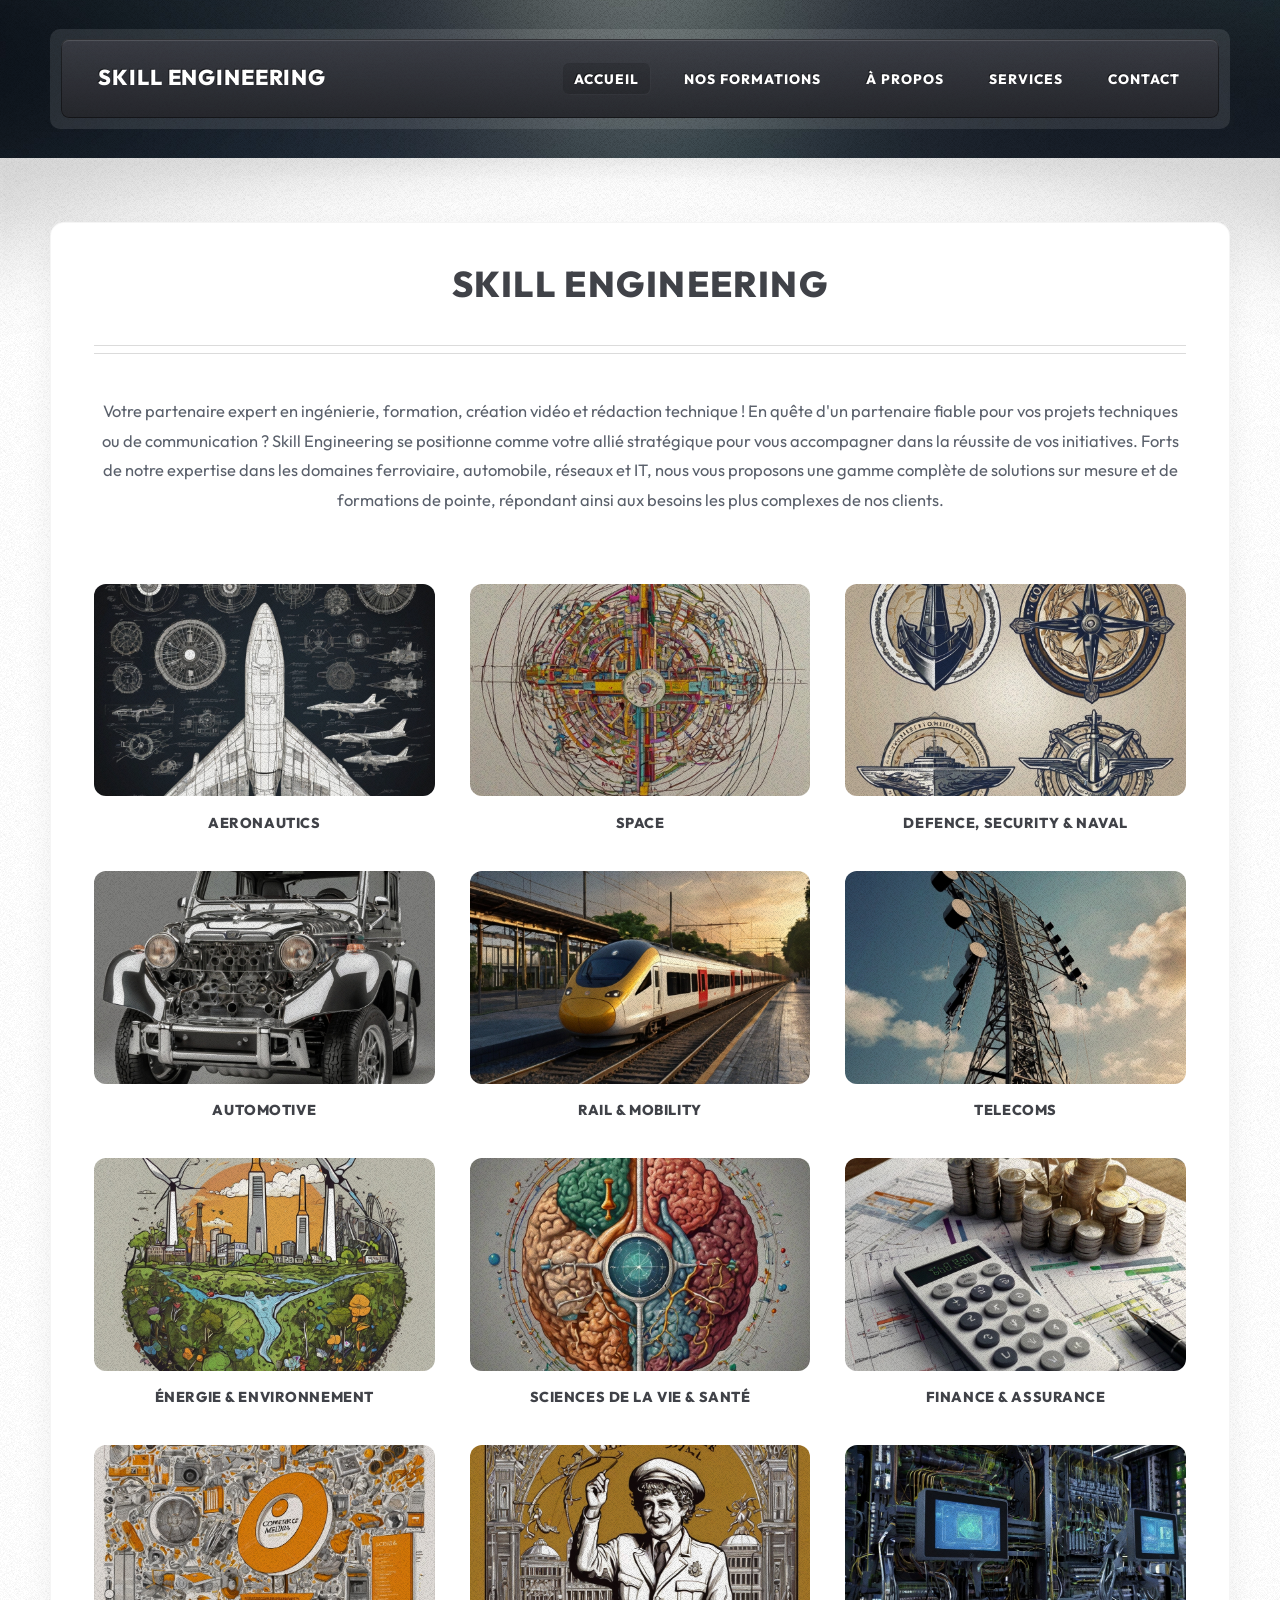
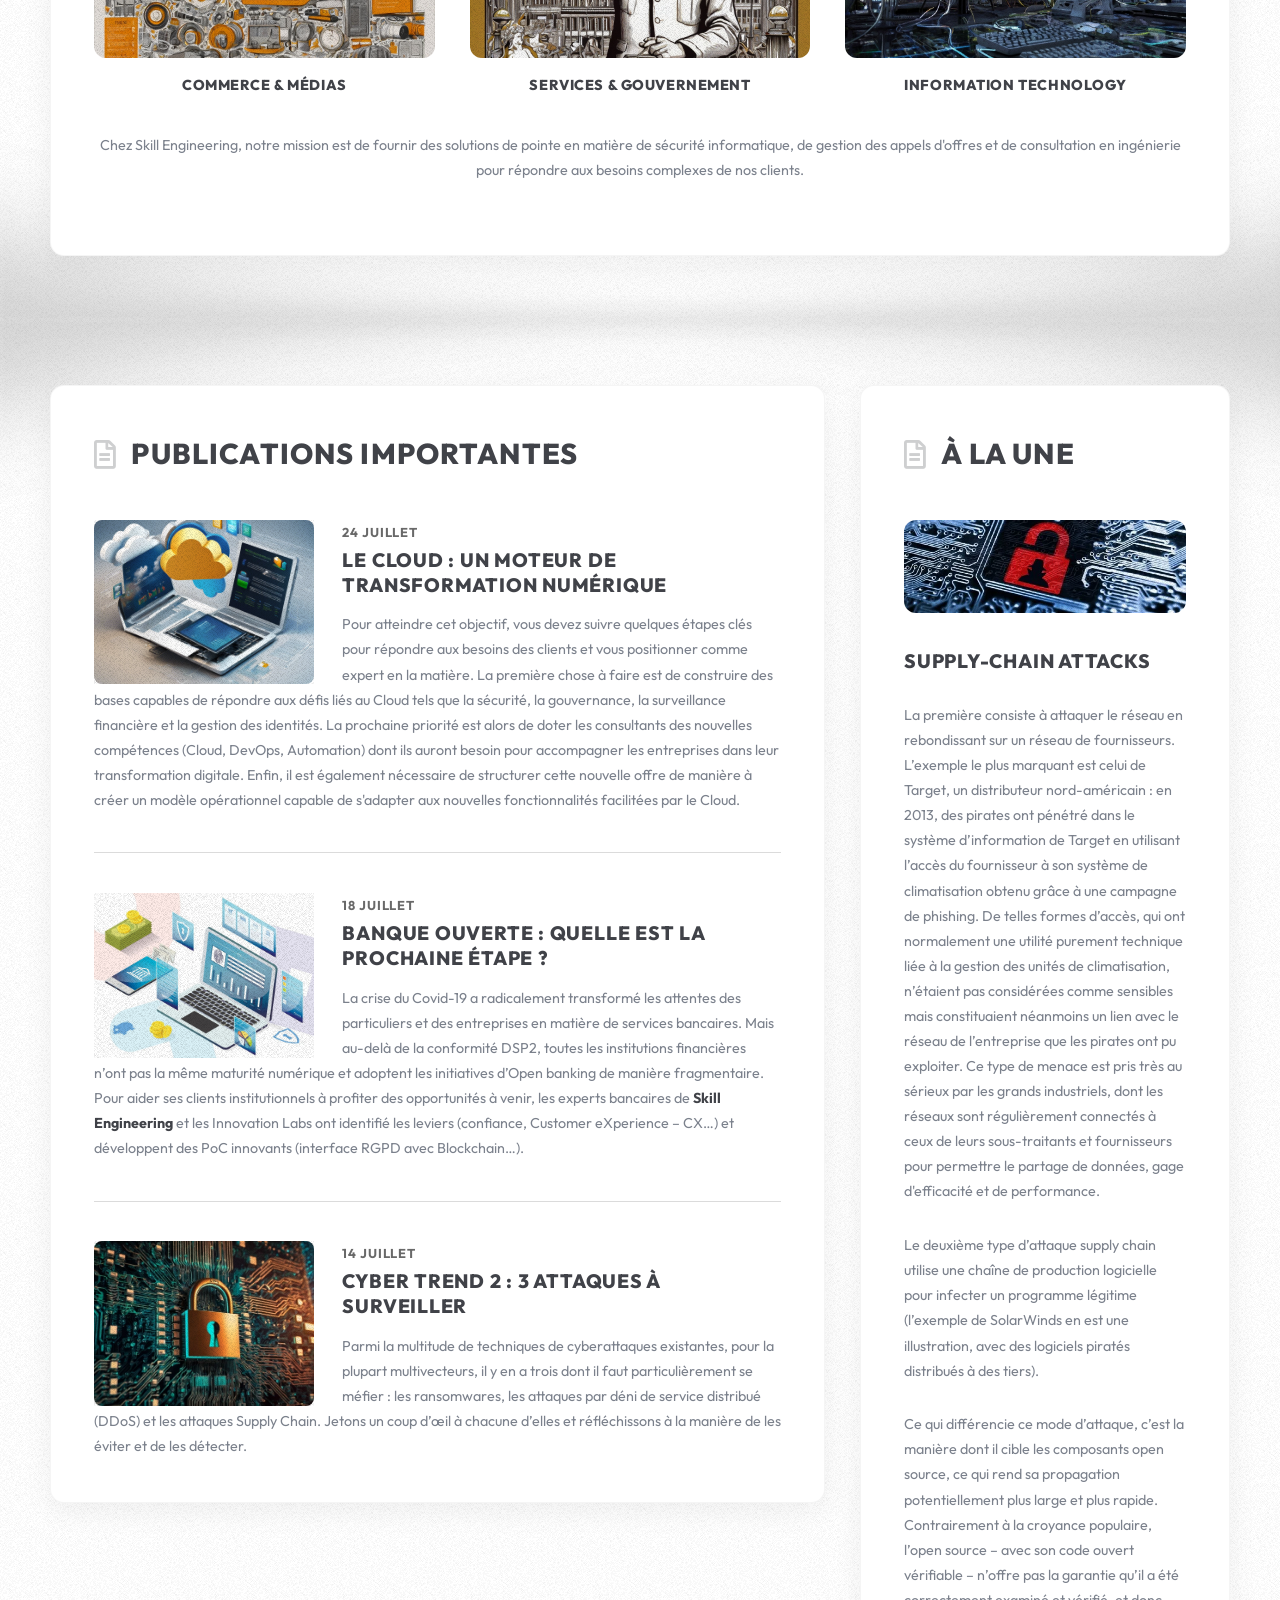
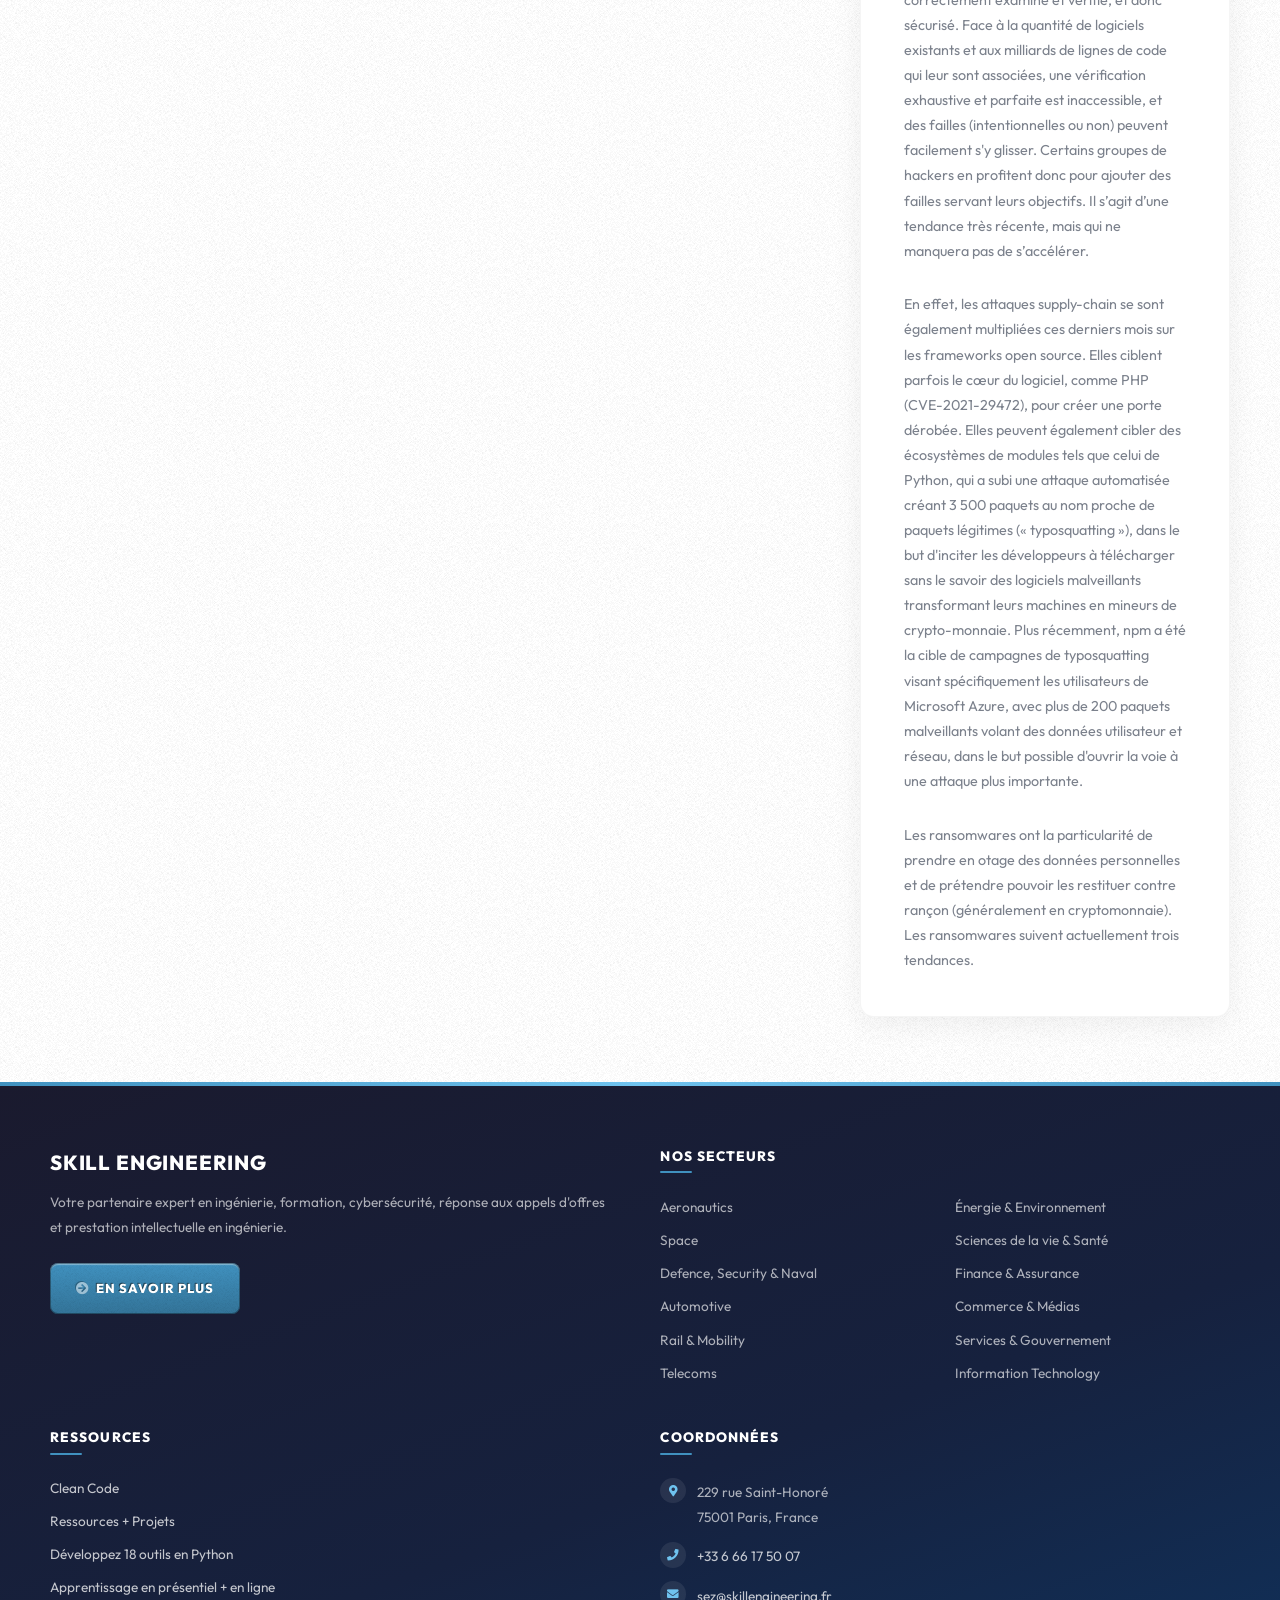
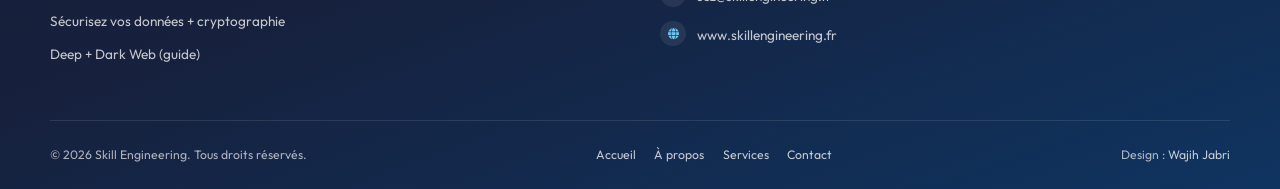
<file: index.html>
<!DOCTYPE html>
<!--
  ======================================================
  Developer: Wajih Jabri
  Copyright (c) 2026 Skill Engineering. All rights reserved.
  ======================================================
-->
<html lang="fr">
	<head>
		<meta charset="utf-8" />
		<meta name="viewport" content="width=device-width, initial-scale=1" />
		<title>Accueil | Skill Engineering</title>
		<meta name="description" content="Skill Engineering, votre partenaire expert en ingénierie, formation, création vidéo et rédaction technique." />
		<link rel="icon" href="logo.ico" type="image/x-icon" />
		<link rel="stylesheet" href="assets/css/main.css" />
	</head>
	<body class="is-preload">
		<div id="page-wrapper">

			<!-- Header -->
				<div id="header-wrapper">
					<div class="container">
						<header id="header">
							<div class="inner">
								<h1><a href="index.html" id="logo">Skill Engineering</a></h1>
								<nav id="nav">
									<ul>
										<li class="current_page_item"><a href="index.html" aria-current="page">Accueil</a></li>
										<li>
											<a href="#">Nos formations</a>
											<ul>
												<li><a href="#">AMOA &amp; Business Analyst</a></li>
												<li><a href="#">Application Software</a></li>
												<li><a href="#">Cloud &amp; Infrastructure</a></li>
												<li><a href="#">Cybersecurity</a></li>
												<li><a href="#">Data Management &amp; IA</a></li>
												<li><a href="#">Embedded Software</a></li>
												<li><a href="#">Environment, Health &amp; Safety</a></li>
												<li><a href="#">Green IT</a></li>
												<li><a href="#">Manufacturing</a></li>
												<li><a href="#">Project Management Office</a></li>
												<li><a href="#">Quality Assurance</a></li>
												<li><a href="#">Software Testing &amp; AQ</a></li>
												<li><a href="#">Systems Engineering &amp; PDM</a></li>
												<li>
													<a href="#">Programming Languages</a>
													<ul>
														<li><a href="#">C, C++, C#</a></li>
														<li><a href="#">Python</a></li>
														<li><a href="#">MERN Full Stack</a></li>
														<li><a href="#">Angular + Spring Boot</a></li>
													</ul>
												</li>
											</ul>
										</li>
										<li><a href="a-propos.html">À propos</a></li>
										<li><a href="services.html">Services</a></li>
										<li><a href="contact.html">Contact</a></li>
									</ul>
								</nav>
							</div>
						</header>
					</div>
				</div>

			<!-- Main -->
				<div id="main-wrapper">

					<!-- Sectors -->
					<div class="wrapper style1">
						<div class="inner">
							<section class="container box feature1">
								<div class="row">
									<div class="col-12">
										<header class="first major">
											<h2>Skill Engineering</h2>
										</header>
										<p class="lead">
											Votre partenaire expert en ingénierie, formation, création vidéo et rédaction technique !
											En quête d'un partenaire fiable pour vos projets techniques ou de communication ?
											Skill Engineering se positionne comme votre allié stratégique pour vous accompagner dans la réussite de vos initiatives.
											Forts de notre expertise dans les domaines ferroviaire, automobile, réseaux et IT, nous vous proposons une gamme complète
											de solutions sur mesure et de formations de pointe, répondant ainsi aux besoins les plus complexes de nos clients.
										</p>
									</div>

									<div class="col-4 col-6-medium col-12-small">
										<section class="sector">
											<span class="image featured"><img src="images/AntiCopyright/AERONAUTICS.jpg" alt="Aeronautics" loading="lazy" /></span>
											<h3>Aeronautics</h3>
										</section>
									</div>
									<div class="col-4 col-6-medium col-12-small">
										<section class="sector">
											<span class="image featured"><img src="images/AntiCopyright/space.jpg" alt="Space" loading="lazy" /></span>
											<h3>Space</h3>
										</section>
									</div>
									<div class="col-4 col-6-medium col-12-small">
										<section class="sector">
											<span class="image featured"><img src="images/AntiCopyright/DEFENCE_SECURITY_AND_NAVAL_3.jpg" alt="Defence, Security and Naval" loading="lazy" /></span>
											<h3>Defence, Security &amp; Naval</h3>
										</section>
									</div>
									<div class="col-4 col-6-medium col-12-small">
										<section class="sector">
											<span class="image featured"><img src="images/AntiCopyright/automative.jpg" alt="Automotive" loading="lazy" /></span>
											<h3>Automotive</h3>
										</section>
									</div>
									<div class="col-4 col-6-medium col-12-small">
										<section class="sector">
											<span class="image featured"><img src="images/AntiCopyright/RAIL_AND_MOBILITY_3.jpg" alt="Rail and Mobility" loading="lazy" /></span>
											<h3>Rail &amp; Mobility</h3>
										</section>
									</div>
									<div class="col-4 col-6-medium col-12-small">
										<section class="sector">
											<span class="image featured"><img src="images/AntiCopyright/telecoms.jpg" alt="Telecoms" loading="lazy" /></span>
											<h3>Telecoms</h3>
										</section>
									</div>
									<div class="col-4 col-6-medium col-12-small">
										<section class="sector">
											<span class="image featured"><img src="images/AntiCopyright/ENERGIE_AND_ENVIR.jpg" alt="Énergie et environnement" loading="lazy" /></span>
											<h3>Énergie &amp; Environnement</h3>
										</section>
									</div>
									<div class="col-4 col-6-medium col-12-small">
										<section class="sector">
											<span class="image featured"><img src="images/AntiCopyright/SCIENCE_DE_VIE_ET_3.jpg" alt="Sciences de la vie et santé" loading="lazy" /></span>
											<h3>Sciences de la vie &amp; Santé</h3>
										</section>
									</div>
									<div class="col-4 col-6-medium col-12-small">
										<section class="sector">
											<span class="image featured"><img src="images/AntiCopyright/FINANCE_ET_ASSURANCE_3.jpg" alt="Banque, finance et assurance" loading="lazy" /></span>
											<h3>Finance &amp; Assurance</h3>
										</section>
									</div>
									<div class="col-4 col-6-medium col-12-small">
										<section class="sector">
											<span class="image featured"><img src="images/AntiCopyright/COMMERCE_ET_MDIAS_3.jpg" alt="Commerce de détail, services et médias" loading="lazy" /></span>
											<h3>Commerce &amp; Médias</h3>
										</section>
									</div>
									<div class="col-4 col-6-medium col-12-small">
										<section class="sector">
											<span class="image featured"><img src="images/AntiCopyright/SERVICES_ET_GOUVERNEMENT_2.jpg" alt="Services publics et gouvernement" loading="lazy" /></span>
											<h3>Services &amp; Gouvernement</h3>
										</section>
									</div>
									<div class="col-4 col-6-medium col-12-small">
										<section class="sector">
											<span class="image featured"><img src="images/AntiCopyright/INFORMATION_TECHNOLOGY_2.jpg" alt="Information Technology" loading="lazy" /></span>
											<h3>Information Technology</h3>
										</section>
									</div>

									<div class="col-12">
										<p>Chez Skill Engineering, notre mission est de fournir des solutions de pointe en matière de sécurité
										informatique, de gestion des appels d'offres et de consultation en ingénierie pour répondre aux besoins
										complexes de nos clients.</p>
									</div>
								</div>
							</section>
						</div>
					</div>

					<!-- Articles -->
					<div class="wrapper style3">
						<div class="inner">
							<div class="container">
								<div class="row">
									<div class="col-8 col-12-medium">
										<section class="box article-list">
											<h2 class="icon fa-file-alt">Publications importantes</h2>

											<article class="box excerpt">
												<span class="image left"><img src="images/cloudM.png" alt="Le Cloud : un moteur de transformation numérique" loading="lazy" /></span>
												<div>
													<header>
														<span class="date">24 juillet</span>
														<h3>Le Cloud : un moteur de transformation numérique</h3>
													</header>
													<p>Pour atteindre cet objectif, vous devez suivre quelques étapes clés pour répondre aux besoins des clients et vous
													positionner comme expert en la matière. La première chose à faire est de construire des bases capables de répondre
													aux défis liés au Cloud tels que la sécurité, la gouvernance, la surveillance financière et la gestion des identités.
													La prochaine priorité est alors de doter les consultants des nouvelles compétences (Cloud, DevOps, Automation) dont
													ils auront besoin pour accompagner les entreprises dans leur transformation digitale. Enfin, il est également
													nécessaire de structurer cette nouvelle offre de manière à créer un modèle opérationnel capable de s'adapter aux
													nouvelles fonctionnalités facilitées par le Cloud.</p>
												</div>
											</article>

											<article class="box excerpt">
												<span class="image left"><img src="images/Bankingg.jpg" alt="Banque ouverte" loading="lazy" /></span>
												<div>
													<header>
														<span class="date">18 juillet</span>
														<h3>Banque ouverte : quelle est la prochaine étape ?</h3>
													</header>
													<p>La crise du Covid-19 a radicalement transformé les attentes des particuliers et des entreprises en matière de services bancaires.
													Mais au-delà de la conformité DSP2, toutes les institutions financières n’ont pas la même maturité numérique et adoptent les
													initiatives d’Open banking de manière fragmentaire. Pour aider ses clients institutionnels à profiter des opportunités à venir,
													les experts bancaires de <strong>Skill Engineering</strong> et les Innovation Labs ont identifié les leviers (confiance, Customer eXperience – CX…) et
													développent des PoC innovants (interface RGPD avec Blockchain…).</p>
												</div>
											</article>

											<article class="box excerpt">
												<span class="image left"><img src="images/cybersecurity_attack_0.webp" alt="Cyberattaques" loading="lazy" /></span>
												<div>
													<header>
														<span class="date">14 juillet</span>
														<h3>Cyber Trend 2 : 3 attaques à surveiller</h3>
													</header>
													<p>Parmi la multitude de techniques de cyberattaques existantes, pour la plupart multivecteurs, il y en a trois dont il faut particulièrement se méfier :
													les ransomwares, les attaques par déni de service distribué (DDoS) et les attaques Supply Chain. Jetons un coup d’œil à chacune d’elles et réfléchissons à
													la manière de les éviter et de les détecter.</p>
												</div>
											</article>
										</section>
									</div>

									<div class="col-4 col-12-medium">
										<section class="box spotlight">
											<h2 class="icon fa-file-alt">À la une</h2>
											<article>
												<span class="image featured"><img src="images/Supply-chain%20attacks.webp" alt="Attaques de la chaîne d'approvisionnement" loading="lazy" /></span>
												<header>
													<h3>Supply-chain attacks</h3>
												</header>
												<p>La première consiste à attaquer le réseau en rebondissant sur un réseau de fournisseurs. L’exemple le plus marquant est celui de Target,
												un distributeur nord-américain : en 2013, des pirates ont pénétré dans le système d’information de Target en utilisant l’accès du fournisseur
												à son système de climatisation obtenu grâce à une campagne de phishing. De telles formes d’accès, qui ont normalement une utilité purement technique
												liée à la gestion des unités de climatisation, n’étaient pas considérées comme sensibles mais constituaient néanmoins un lien avec le réseau de
												l’entreprise que les pirates ont pu exploiter. Ce type de menace est pris très au sérieux par les grands industriels, dont les réseaux sont
												régulièrement connectés à ceux de leurs sous-traitants et fournisseurs pour permettre le partage de données, gage d'efficacité et de performance.</p>
												<p>Le deuxième type d’attaque supply chain utilise une chaîne de production logicielle pour infecter un programme légitime (l’exemple de
												SolarWinds en est une illustration, avec des logiciels piratés distribués à des tiers).</p>
												<p>Ce qui différencie ce mode d’attaque, c’est la manière dont il cible les composants open source, ce qui rend sa propagation potentiellement plus
												large et plus rapide. Contrairement à la croyance populaire, l’open source – avec son code ouvert vérifiable – n’offre pas la garantie qu’il a été
												correctement examiné et vérifié, et donc sécurisé. Face à la quantité de logiciels existants et aux milliards de lignes de code qui leur sont associées,
												une vérification exhaustive et parfaite est inaccessible, et des failles (intentionnelles ou non) peuvent facilement s'y glisser. Certains groupes de
												hackers en profitent donc pour ajouter des failles servant leurs objectifs. Il s’agit d’une tendance très récente, mais qui ne manquera
												pas de s’accélérer.</p>
												<p>En effet, les attaques supply-chain se sont également multipliées ces derniers mois sur les frameworks open source. Elles ciblent parfois le cœur du
												logiciel, comme PHP (CVE-2021-29472), pour créer une porte dérobée. Elles peuvent également cibler des écosystèmes de modules tels que celui de Python, qui a
												subi une attaque automatisée créant 3 500 paquets au nom proche de paquets légitimes (« typosquatting »), dans le but d'inciter les
												développeurs à télécharger sans le savoir des logiciels malveillants transformant leurs machines en mineurs de crypto-monnaie.
												Plus récemment, npm a été la cible de campagnes de typosquatting visant spécifiquement les utilisateurs de Microsoft Azure, avec plus de 200 paquets
												malveillants volant des données utilisateur et réseau, dans le but possible d'ouvrir la voie à une attaque plus importante.</p>
												<p>Les ransomwares ont la particularité de prendre en otage des données personnelles et de prétendre pouvoir les restituer contre rançon
												(généralement en cryptomonnaie). Les ransomwares suivent actuellement trois tendances.</p>
											</article>
										</section>
									</div>
								</div>
							</div>
						</div>
					</div>

				</div>

			<!-- Footer -->
				<footer id="site-footer">
					<div class="container">
						<div class="footer-grid">
							<section class="footer-brand">
								<a href="index.html" class="footer-logo">Skill Engineering</a>
								<p>Votre partenaire expert en ingénierie, formation, cybersécurité, réponse aux appels d'offres
								et prestation intellectuelle en ingénierie.</p>
								<a href="a-propos.html" class="button icon solid fa-arrow-circle-right">En savoir plus</a>
							</section>
							<section>
								<h2>Nos secteurs</h2>
								<ul class="footer-list two-col">
									<li>Aeronautics</li>
									<li>Space</li>
									<li>Defence, Security &amp; Naval</li>
									<li>Automotive</li>
									<li>Rail &amp; Mobility</li>
									<li>Telecoms</li>
									<li>Énergie &amp; Environnement</li>
									<li>Sciences de la vie &amp; Santé</li>
									<li>Finance &amp; Assurance</li>
									<li>Commerce &amp; Médias</li>
									<li>Services &amp; Gouvernement</li>
									<li>Information Technology</li>
								</ul>
							</section>
							<section>
								<h2>Ressources</h2>
								<ul class="footer-list">
									<li><a href="#">Clean Code</a></li>
									<li><a href="#">Ressources + Projets</a></li>
									<li><a href="#">Développez 18 outils en Python</a></li>
									<li><a href="#">Apprentissage en présentiel + en ligne</a></li>
									<li><a href="#">Sécurisez vos données + cryptographie</a></li>
									<li><a href="#">Deep + Dark Web (guide)</a></li>
								</ul>
							</section>
							<section>
								<h2>Coordonnées</h2>
								<ul class="footer-contact">
									<li><span class="icon solid fa-map-marker-alt" aria-hidden="true"></span><span>229 rue Saint-Honoré<br />75001 Paris, France</span></li>
									<li><span class="icon solid fa-phone" aria-hidden="true"></span><a href="tel:+33666175007">+33 6 66 17 50 07</a></li>
									<li><span class="icon solid fa-envelope" aria-hidden="true"></span><a href="mailto:sez@skillengineering.fr">sez@skillengineering.fr</a></li>
									<li><span class="icon solid fa-globe" aria-hidden="true"></span><a href="https://www.skillengineering.fr" target="_blank" rel="noopener">www.skillengineering.fr</a></li>
								</ul>
							</section>
						</div>
						<div class="footer-bottom">
							<p>&copy; 2026 Skill Engineering. Tous droits réservés.</p>
							<ul class="footer-nav">
								<li><a href="index.html">Accueil</a></li>
								<li><a href="a-propos.html">À propos</a></li>
								<li><a href="services.html">Services</a></li>
								<li><a href="contact.html">Contact</a></li>
							</ul>
							<p>Design : <a href="https://www.wajihjabri.com" target="_blank" rel="noopener">Wajih Jabri</a></p>
						</div>
					</div>
				</footer>

		</div>

		<!-- Scripts -->
			<script src="assets/js/jquery.min.js"></script>
			<script src="assets/js/jquery.dropotron.min.js"></script>
			<script src="assets/js/browser.min.js"></script>
			<script src="assets/js/breakpoints.min.js"></script>
			<script src="assets/js/util.js"></script>
			<script src="assets/js/main.js"></script>

	</body>
</html>
</file>
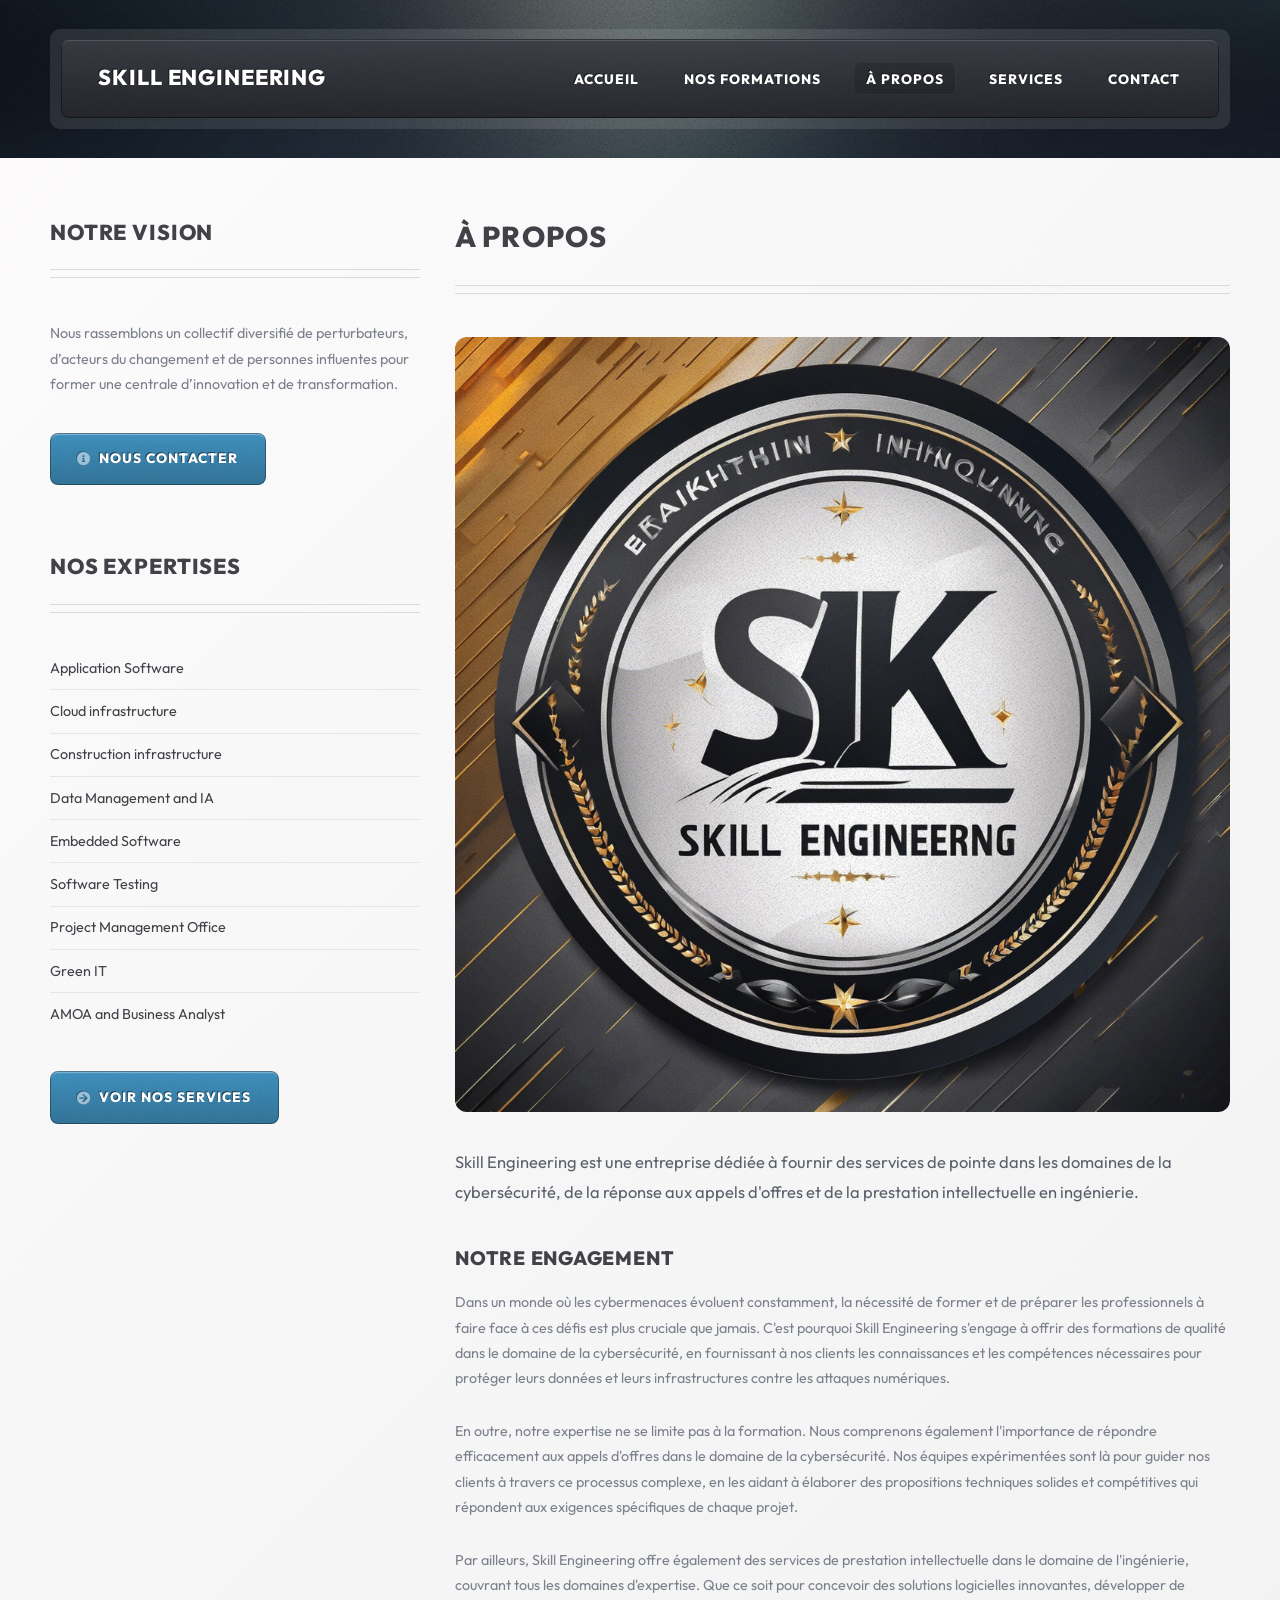
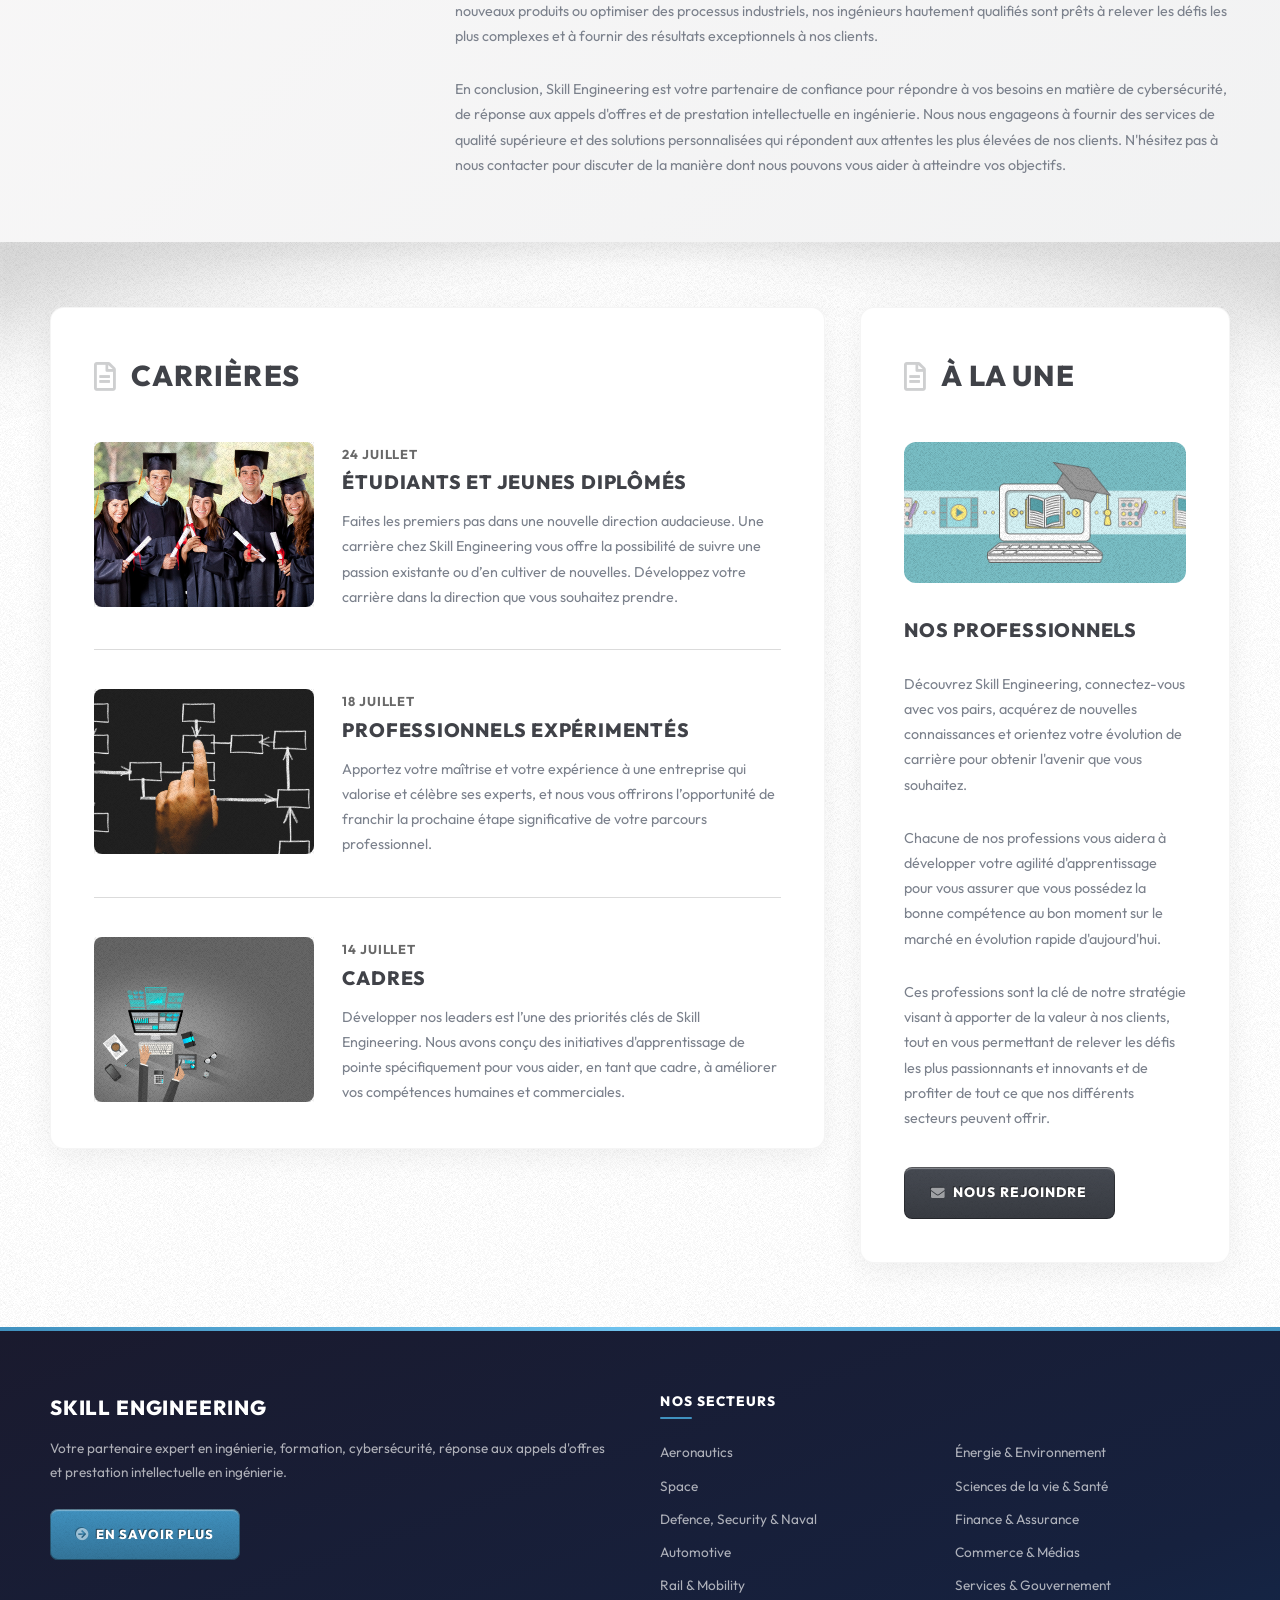
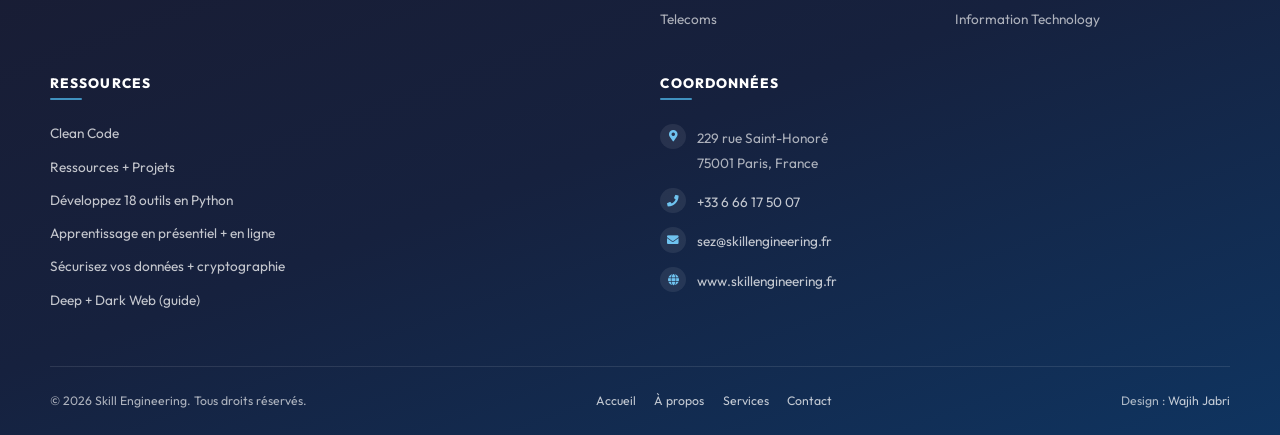
<file: a-propos.html>
<!DOCTYPE html>
<!--
  ======================================================
  Developer: Wajih Jabri
  Copyright (c) 2026 Skill Engineering. All rights reserved.
  ======================================================
-->
<html lang="fr">
	<head>
		<meta charset="utf-8" />
		<meta name="viewport" content="width=device-width, initial-scale=1" />
		<title>À propos | Skill Engineering</title>
		<meta name="description" content="Découvrez Skill Engineering : cybersécurité, réponse aux appels d'offres et prestation intellectuelle en ingénierie." />
		<link rel="icon" href="logo.ico" type="image/x-icon" />
		<link rel="stylesheet" href="assets/css/main.css" />
	</head>
	<body class="is-preload">
		<div id="page-wrapper">

			<!-- Header -->
				<div id="header-wrapper">
					<div class="container">
						<header id="header">
							<div class="inner">
								<h1><a href="index.html" id="logo">Skill Engineering</a></h1>
								<nav id="nav">
									<ul>
										<li><a href="index.html">Accueil</a></li>
										<li>
											<a href="#">Nos formations</a>
											<ul>
												<li><a href="#">AMOA &amp; Business Analyst</a></li>
												<li><a href="#">Application Software</a></li>
												<li><a href="#">Cloud &amp; Infrastructure</a></li>
												<li><a href="#">Cybersecurity</a></li>
												<li><a href="#">Data Management &amp; IA</a></li>
												<li><a href="#">Embedded Software</a></li>
												<li><a href="#">Environment, Health &amp; Safety</a></li>
												<li><a href="#">Green IT</a></li>
												<li><a href="#">Manufacturing</a></li>
												<li><a href="#">Project Management Office</a></li>
												<li><a href="#">Quality Assurance</a></li>
												<li><a href="#">Software Testing &amp; AQ</a></li>
												<li><a href="#">Systems Engineering &amp; PDM</a></li>
												<li>
													<a href="#">Programming Languages</a>
													<ul>
														<li><a href="#">C, C++, C#</a></li>
														<li><a href="#">Python</a></li>
														<li><a href="#">MERN Full Stack</a></li>
														<li><a href="#">Angular + Spring Boot</a></li>
													</ul>
												</li>
											</ul>
										</li>
										<li class="current_page_item"><a href="a-propos.html" aria-current="page">À propos</a></li>
										<li><a href="services.html">Services</a></li>
										<li><a href="contact.html">Contact</a></li>
									</ul>
								</nav>
							</div>
						</header>
					</div>
				</div>

			<!-- Main -->
				<div id="main-wrapper">

					<div class="wrapper style2">
						<div class="inner">
							<div class="container">
								<div class="row">
									<div class="col-4 col-12-medium">
										<aside id="sidebar">
											<section>
												<header class="major">
													<h2>Notre vision</h2>
												</header>
												<p>Nous rassemblons un collectif diversifié de perturbateurs, d’acteurs du changement et de personnes influentes pour
												former une centrale d’innovation et de transformation.</p>
												<footer>
													<a href="contact.html" class="button icon solid fa-info-circle">Nous contacter</a>
												</footer>
											</section>

											<section>
												<header class="major">
													<h2>Nos expertises</h2>
												</header>
												<ul class="style2">
													<li><a href="services.html">Application Software</a></li>
													<li><a href="services.html">Cloud infrastructure</a></li>
													<li><a href="services.html">Construction infrastructure</a></li>
													<li><a href="services.html">Data Management and IA</a></li>
													<li><a href="services.html">Embedded Software</a></li>
													<li><a href="services.html">Software Testing</a></li>
													<li><a href="services.html">Project Management Office</a></li>
													<li><a href="services.html">Green IT</a></li>
													<li><a href="services.html">AMOA and Business Analyst</a></li>
												</ul>
												<footer>
													<a href="services.html" class="button icon solid fa-arrow-circle-right">Voir nos services</a>
												</footer>
											</section>
										</aside>
									</div>

									<div class="col-8 col-12-medium imp-medium">
										<div id="content">
											<article>
												<header class="major">
													<h2>À propos</h2>
												</header>

												<span class="image featured"><img src="images/logo.png" alt="Logo Skill Engineering" /></span>

												<p class="lead">
													Skill Engineering est une entreprise dédiée à fournir des services de pointe dans
													les domaines de la cybersécurité, de la réponse aux appels d'offres et de la
													prestation intellectuelle en ingénierie.
												</p>

												<h3>Notre engagement</h3>
												<p>
													Dans un monde où les cybermenaces évoluent constamment, la nécessité de former
													et de préparer les professionnels à faire face à ces défis est plus cruciale
													que jamais. C'est pourquoi Skill Engineering s'engage à offrir des formations
													de qualité dans le domaine de la cybersécurité, en fournissant à nos clients
													les connaissances et les compétences nécessaires pour protéger leurs données
													et leurs infrastructures contre les attaques numériques.
												</p>
												<p>
													En outre, notre expertise ne se limite pas à la formation. Nous comprenons également
													l'importance de répondre efficacement aux appels d'offres dans le domaine de la
													cybersécurité. Nos équipes expérimentées sont là pour guider nos clients à travers
													ce processus complexe, en les aidant à élaborer des propositions techniques solides et
													compétitives qui répondent aux exigences spécifiques de chaque projet.
												</p>
												<p>
													Par ailleurs, Skill Engineering offre également des services de prestation intellectuelle dans le domaine de l'ingénierie,
													couvrant tous les domaines d'expertise. Que ce soit pour concevoir des solutions logicielles innovantes,
													développer de nouveaux produits ou optimiser des processus industriels, nos ingénieurs hautement qualifiés sont prêts à relever
													les défis les plus complexes et à fournir des résultats exceptionnels à nos clients.
												</p>
												<p>
													En conclusion, Skill Engineering est votre partenaire de confiance pour répondre à vos besoins en matière de cybersécurité,
													de réponse aux appels d'offres et de prestation intellectuelle en ingénierie. Nous nous engageons à fournir des services de
													qualité supérieure et des solutions personnalisées qui répondent aux attentes les plus élevées de nos clients.
													N'hésitez pas à nous contacter pour discuter de la manière dont nous pouvons vous aider à atteindre vos objectifs.
												</p>
											</article>
										</div>
									</div>
								</div>
							</div>
						</div>
					</div>

					<div class="wrapper style3">
						<div class="inner">
							<div class="container">
								<div class="row">
									<div class="col-8 col-12-medium">
										<section class="box article-list">
											<h2 class="icon fa-file-alt">Carrières</h2>

											<article class="box excerpt">
												<span class="image left"><img src="images/8.jpeg" alt="Étudiants et jeunes diplômés" loading="lazy" /></span>
												<div>
													<header>
														<span class="date">24 juillet</span>
														<h3>Étudiants et jeunes diplômés</h3>
													</header>
													<p>Faites les premiers pas dans une nouvelle direction audacieuse. Une carrière chez Skill Engineering vous offre
													la possibilité de suivre une passion existante ou d’en cultiver de nouvelles. Développez votre carrière dans
													la direction que vous souhaitez prendre.</p>
												</div>
											</article>

											<article class="box excerpt">
												<span class="image left"><img src="images/9.jpg" alt="Professionnels expérimentés" loading="lazy" /></span>
												<div>
													<header>
														<span class="date">18 juillet</span>
														<h3>Professionnels expérimentés</h3>
													</header>
													<p>Apportez votre maîtrise et votre expérience à une entreprise qui valorise et célèbre ses experts,
													et nous vous offrirons l’opportunité de franchir la prochaine étape significative de votre parcours professionnel.</p>
												</div>
											</article>

											<article class="box excerpt">
												<span class="image left"><img src="images/10.jpg" alt="Cadres" loading="lazy" /></span>
												<div>
													<header>
														<span class="date">14 juillet</span>
														<h3>Cadres</h3>
													</header>
													<p>Développer nos leaders est l’une des priorités clés de Skill Engineering. Nous avons conçu des initiatives
													d'apprentissage de pointe spécifiquement pour vous aider, en tant que cadre, à améliorer vos compétences
													humaines et commerciales.</p>
												</div>
											</article>
										</section>
									</div>

									<div class="col-4 col-12-medium">
										<section class="box spotlight">
											<h2 class="icon fa-file-alt">À la une</h2>
											<article>
												<span class="image featured"><img src="images/11.png" alt="Nos professionnels" loading="lazy" /></span>
												<header>
													<h3>Nos professionnels</h3>
												</header>
												<p>Découvrez Skill Engineering, connectez-vous avec vos pairs, acquérez de nouvelles connaissances
												et orientez votre évolution de carrière pour obtenir l'avenir que vous souhaitez.</p>
												<p>Chacune de nos professions vous aidera à développer votre agilité d'apprentissage pour vous assurer que vous
												possédez la bonne compétence au bon moment sur le marché en évolution rapide d'aujourd'hui.</p>
												<p>Ces professions sont la clé de notre stratégie visant à apporter de la valeur à nos clients, tout en vous
												permettant de relever les défis les plus passionnants et innovants et de profiter
												de tout ce que nos différents secteurs peuvent offrir.</p>
												<footer>
													<a href="contact.html" class="button alt icon solid fa-envelope">Nous rejoindre</a>
												</footer>
											</article>
										</section>
									</div>
								</div>
							</div>
						</div>
					</div>

				</div>

			<!-- Footer -->
				<footer id="site-footer">
					<div class="container">
						<div class="footer-grid">
							<section class="footer-brand">
								<a href="index.html" class="footer-logo">Skill Engineering</a>
								<p>Votre partenaire expert en ingénierie, formation, cybersécurité, réponse aux appels d'offres
								et prestation intellectuelle en ingénierie.</p>
								<a href="a-propos.html" class="button icon solid fa-arrow-circle-right">En savoir plus</a>
							</section>
							<section>
								<h2>Nos secteurs</h2>
								<ul class="footer-list two-col">
									<li>Aeronautics</li>
									<li>Space</li>
									<li>Defence, Security &amp; Naval</li>
									<li>Automotive</li>
									<li>Rail &amp; Mobility</li>
									<li>Telecoms</li>
									<li>Énergie &amp; Environnement</li>
									<li>Sciences de la vie &amp; Santé</li>
									<li>Finance &amp; Assurance</li>
									<li>Commerce &amp; Médias</li>
									<li>Services &amp; Gouvernement</li>
									<li>Information Technology</li>
								</ul>
							</section>
							<section>
								<h2>Ressources</h2>
								<ul class="footer-list">
									<li><a href="#">Clean Code</a></li>
									<li><a href="#">Ressources + Projets</a></li>
									<li><a href="#">Développez 18 outils en Python</a></li>
									<li><a href="#">Apprentissage en présentiel + en ligne</a></li>
									<li><a href="#">Sécurisez vos données + cryptographie</a></li>
									<li><a href="#">Deep + Dark Web (guide)</a></li>
								</ul>
							</section>
							<section>
								<h2>Coordonnées</h2>
								<ul class="footer-contact">
									<li><span class="icon solid fa-map-marker-alt" aria-hidden="true"></span><span>229 rue Saint-Honoré<br />75001 Paris, France</span></li>
									<li><span class="icon solid fa-phone" aria-hidden="true"></span><a href="tel:+33666175007">+33 6 66 17 50 07</a></li>
									<li><span class="icon solid fa-envelope" aria-hidden="true"></span><a href="mailto:sez@skillengineering.fr">sez@skillengineering.fr</a></li>
									<li><span class="icon solid fa-globe" aria-hidden="true"></span><a href="https://www.skillengineering.fr" target="_blank" rel="noopener">www.skillengineering.fr</a></li>
								</ul>
							</section>
						</div>
						<div class="footer-bottom">
							<p>&copy; 2026 Skill Engineering. Tous droits réservés.</p>
							<ul class="footer-nav">
								<li><a href="index.html">Accueil</a></li>
								<li><a href="a-propos.html">À propos</a></li>
								<li><a href="services.html">Services</a></li>
								<li><a href="contact.html">Contact</a></li>
							</ul>
							<p>Design : <a href="https://www.wajihjabri.com" target="_blank" rel="noopener">Wajih Jabri</a></p>
						</div>
					</div>
				</footer>

		</div>

		<!-- Scripts -->
			<script src="assets/js/jquery.min.js"></script>
			<script src="assets/js/jquery.dropotron.min.js"></script>
			<script src="assets/js/browser.min.js"></script>
			<script src="assets/js/breakpoints.min.js"></script>
			<script src="assets/js/util.js"></script>
			<script src="assets/js/main.js"></script>

	</body>
</html>
</file>
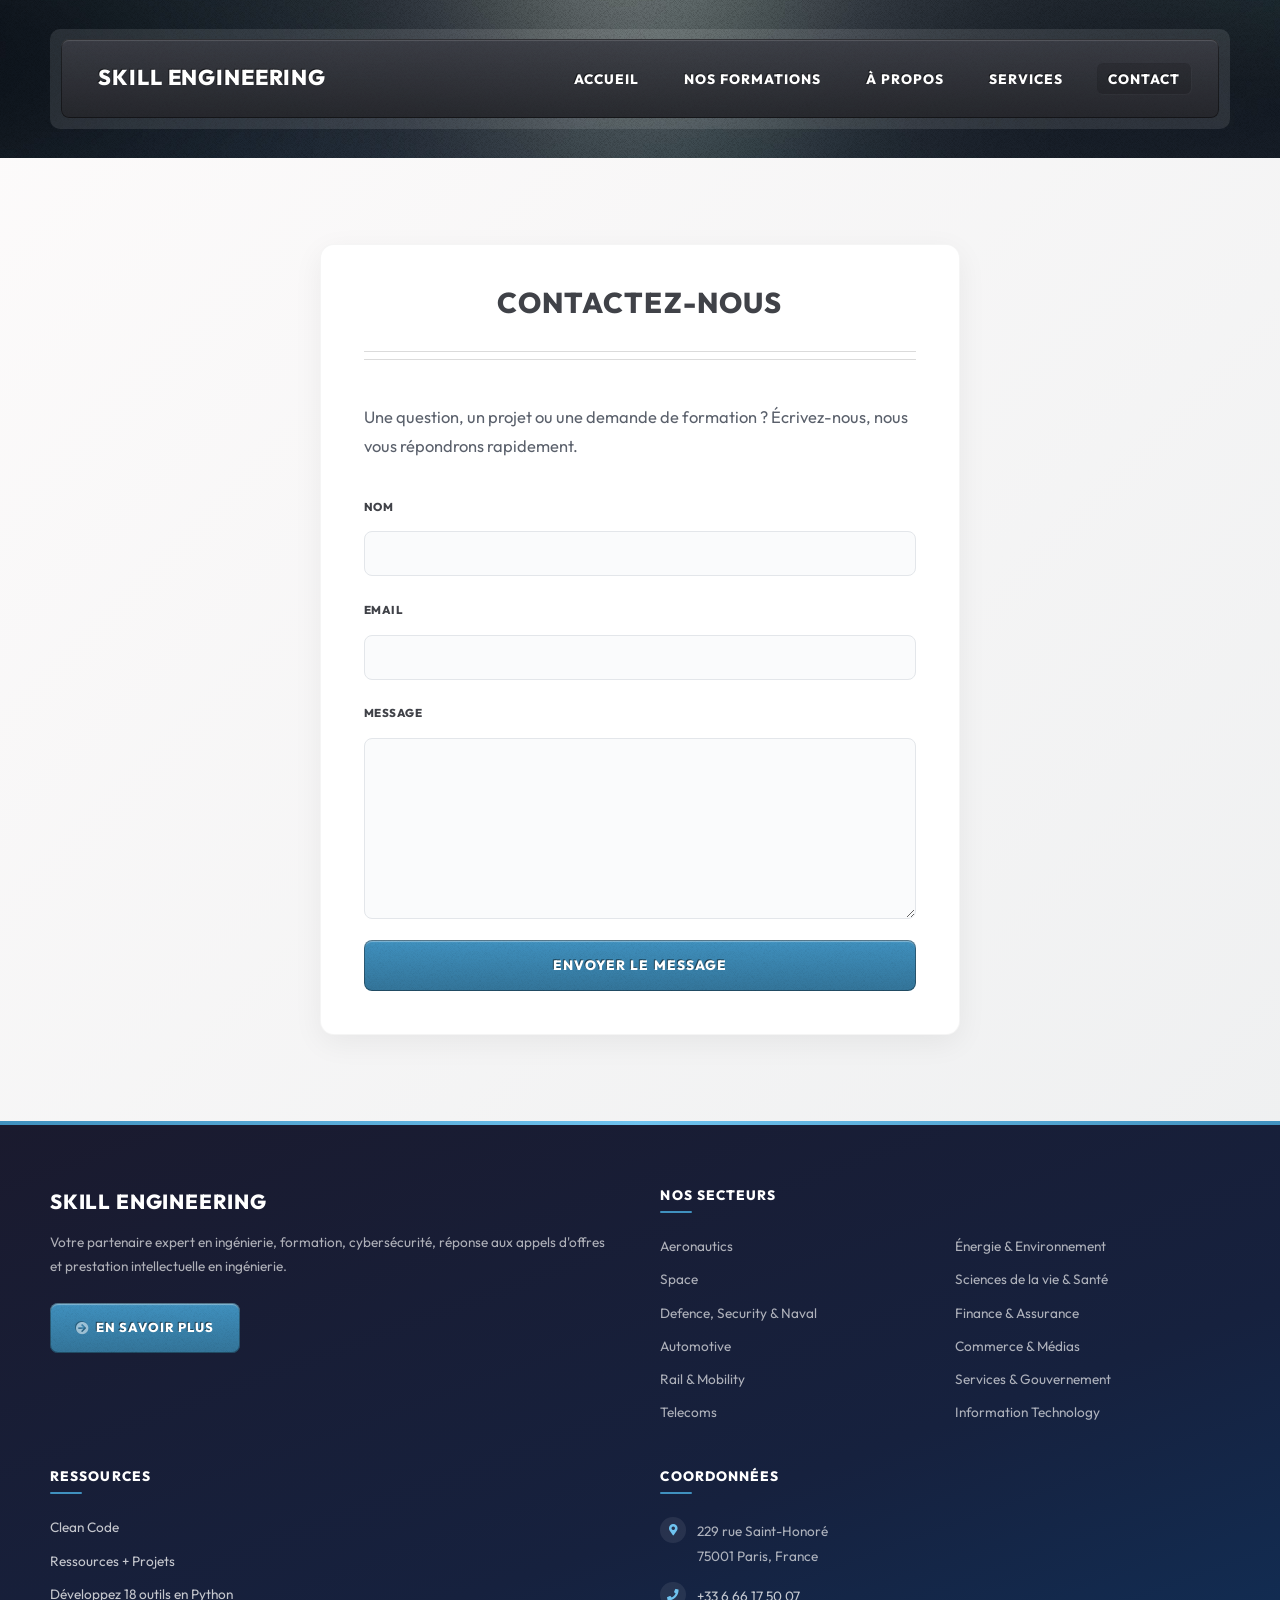
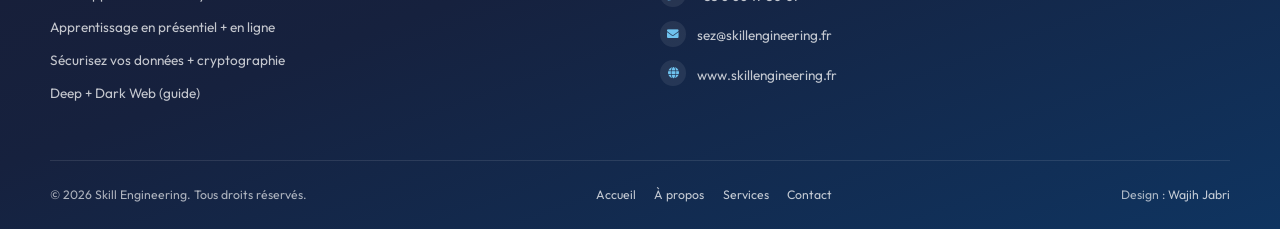
<file: contact.html>
<!DOCTYPE html>
<!--
  ======================================================
  Developer: Wajih Jabri
  Copyright (c) 2026 Skill Engineering. All rights reserved.
  ======================================================
-->
<html lang="fr">
	<head>
		<meta charset="utf-8" />
		<meta name="viewport" content="width=device-width, initial-scale=1" />
		<title>Contact | Skill Engineering</title>
		<meta name="description" content="Contactez Skill Engineering pour vos projets d'ingénierie, de formation et de cybersécurité." />
		<link rel="icon" href="logo.ico" type="image/x-icon" />
		<link rel="stylesheet" href="assets/css/main.css" />
	</head>
	<body class="is-preload">
		<div id="page-wrapper">

			<!-- Header -->
				<div id="header-wrapper">
					<div class="container">
						<header id="header">
							<div class="inner">
								<h1><a href="index.html" id="logo">Skill Engineering</a></h1>
								<nav id="nav">
									<ul>
										<li><a href="index.html">Accueil</a></li>
										<li>
											<a href="#">Nos formations</a>
											<ul>
												<li><a href="#">AMOA &amp; Business Analyst</a></li>
												<li><a href="#">Application Software</a></li>
												<li><a href="#">Cloud &amp; Infrastructure</a></li>
												<li><a href="#">Cybersecurity</a></li>
												<li><a href="#">Data Management &amp; IA</a></li>
												<li><a href="#">Embedded Software</a></li>
												<li><a href="#">Environment, Health &amp; Safety</a></li>
												<li><a href="#">Green IT</a></li>
												<li><a href="#">Manufacturing</a></li>
												<li><a href="#">Project Management Office</a></li>
												<li><a href="#">Quality Assurance</a></li>
												<li><a href="#">Software Testing &amp; AQ</a></li>
												<li><a href="#">Systems Engineering &amp; PDM</a></li>
												<li>
													<a href="#">Programming Languages</a>
													<ul>
														<li><a href="#">C, C++, C#</a></li>
														<li><a href="#">Python</a></li>
														<li><a href="#">MERN Full Stack</a></li>
														<li><a href="#">Angular + Spring Boot</a></li>
													</ul>
												</li>
											</ul>
										</li>
										<li><a href="a-propos.html">À propos</a></li>
										<li><a href="services.html">Services</a></li>
										<li class="current_page_item"><a href="contact.html" aria-current="page">Contact</a></li>
									</ul>
								</nav>
							</div>
						</header>
					</div>
				</div>

			<!-- Main -->
				<div id="main-wrapper">
					<section class="contact-section">
						<div class="container">
							<div class="card contact-card">
								<header class="major">
									<h2>Contactez-nous</h2>
								</header>
								<p class="lead">Une question, un projet ou une demande de formation ? Écrivez-nous, nous vous répondrons rapidement.</p>

								<form action="https://formsubmit.co/sez@skillengineering.fr" method="POST">
									<input type="hidden" name="_subject" value="Nouveau message depuis le site Skill Engineering" />

									<div class="field">
										<label for="name">Nom</label>
										<input type="text" name="name" id="name" autocomplete="name" required />
									</div>
									<div class="field">
										<label for="email">Email</label>
										<input type="email" name="email" id="email" autocomplete="email" required />
									</div>
									<div class="field">
										<label for="message">Message</label>
										<textarea name="message" id="message" rows="6" required></textarea>
									</div>
									<input type="submit" class="button" value="Envoyer le message" />
								</form>
							</div>
						</div>
					</section>
				</div>

			<!-- Footer -->
				<footer id="site-footer">
					<div class="container">
						<div class="footer-grid">
							<section class="footer-brand">
								<a href="index.html" class="footer-logo">Skill Engineering</a>
								<p>Votre partenaire expert en ingénierie, formation, cybersécurité, réponse aux appels d'offres
								et prestation intellectuelle en ingénierie.</p>
								<a href="a-propos.html" class="button icon solid fa-arrow-circle-right">En savoir plus</a>
							</section>
							<section>
								<h2>Nos secteurs</h2>
								<ul class="footer-list two-col">
									<li>Aeronautics</li>
									<li>Space</li>
									<li>Defence, Security &amp; Naval</li>
									<li>Automotive</li>
									<li>Rail &amp; Mobility</li>
									<li>Telecoms</li>
									<li>Énergie &amp; Environnement</li>
									<li>Sciences de la vie &amp; Santé</li>
									<li>Finance &amp; Assurance</li>
									<li>Commerce &amp; Médias</li>
									<li>Services &amp; Gouvernement</li>
									<li>Information Technology</li>
								</ul>
							</section>
							<section>
								<h2>Ressources</h2>
								<ul class="footer-list">
									<li><a href="#">Clean Code</a></li>
									<li><a href="#">Ressources + Projets</a></li>
									<li><a href="#">Développez 18 outils en Python</a></li>
									<li><a href="#">Apprentissage en présentiel + en ligne</a></li>
									<li><a href="#">Sécurisez vos données + cryptographie</a></li>
									<li><a href="#">Deep + Dark Web (guide)</a></li>
								</ul>
							</section>
							<section>
								<h2>Coordonnées</h2>
								<ul class="footer-contact">
									<li><span class="icon solid fa-map-marker-alt" aria-hidden="true"></span><span>229 rue Saint-Honoré<br />75001 Paris, France</span></li>
									<li><span class="icon solid fa-phone" aria-hidden="true"></span><a href="tel:+33666175007">+33 6 66 17 50 07</a></li>
									<li><span class="icon solid fa-envelope" aria-hidden="true"></span><a href="mailto:sez@skillengineering.fr">sez@skillengineering.fr</a></li>
									<li><span class="icon solid fa-globe" aria-hidden="true"></span><a href="https://www.skillengineering.fr" target="_blank" rel="noopener">www.skillengineering.fr</a></li>
								</ul>
							</section>
						</div>
						<div class="footer-bottom">
							<p>&copy; 2026 Skill Engineering. Tous droits réservés.</p>
							<ul class="footer-nav">
								<li><a href="index.html">Accueil</a></li>
								<li><a href="a-propos.html">À propos</a></li>
								<li><a href="services.html">Services</a></li>
								<li><a href="contact.html">Contact</a></li>
							</ul>
							<p>Design : <a href="https://www.wajihjabri.com" target="_blank" rel="noopener">Wajih Jabri</a></p>
						</div>
					</div>
				</footer>

		</div>

		<!-- Scripts -->
			<script src="assets/js/jquery.min.js"></script>
			<script src="assets/js/jquery.dropotron.min.js"></script>
			<script src="assets/js/browser.min.js"></script>
			<script src="assets/js/breakpoints.min.js"></script>
			<script src="assets/js/util.js"></script>
			<script src="assets/js/main.js"></script>

	</body>
</html>
</file>
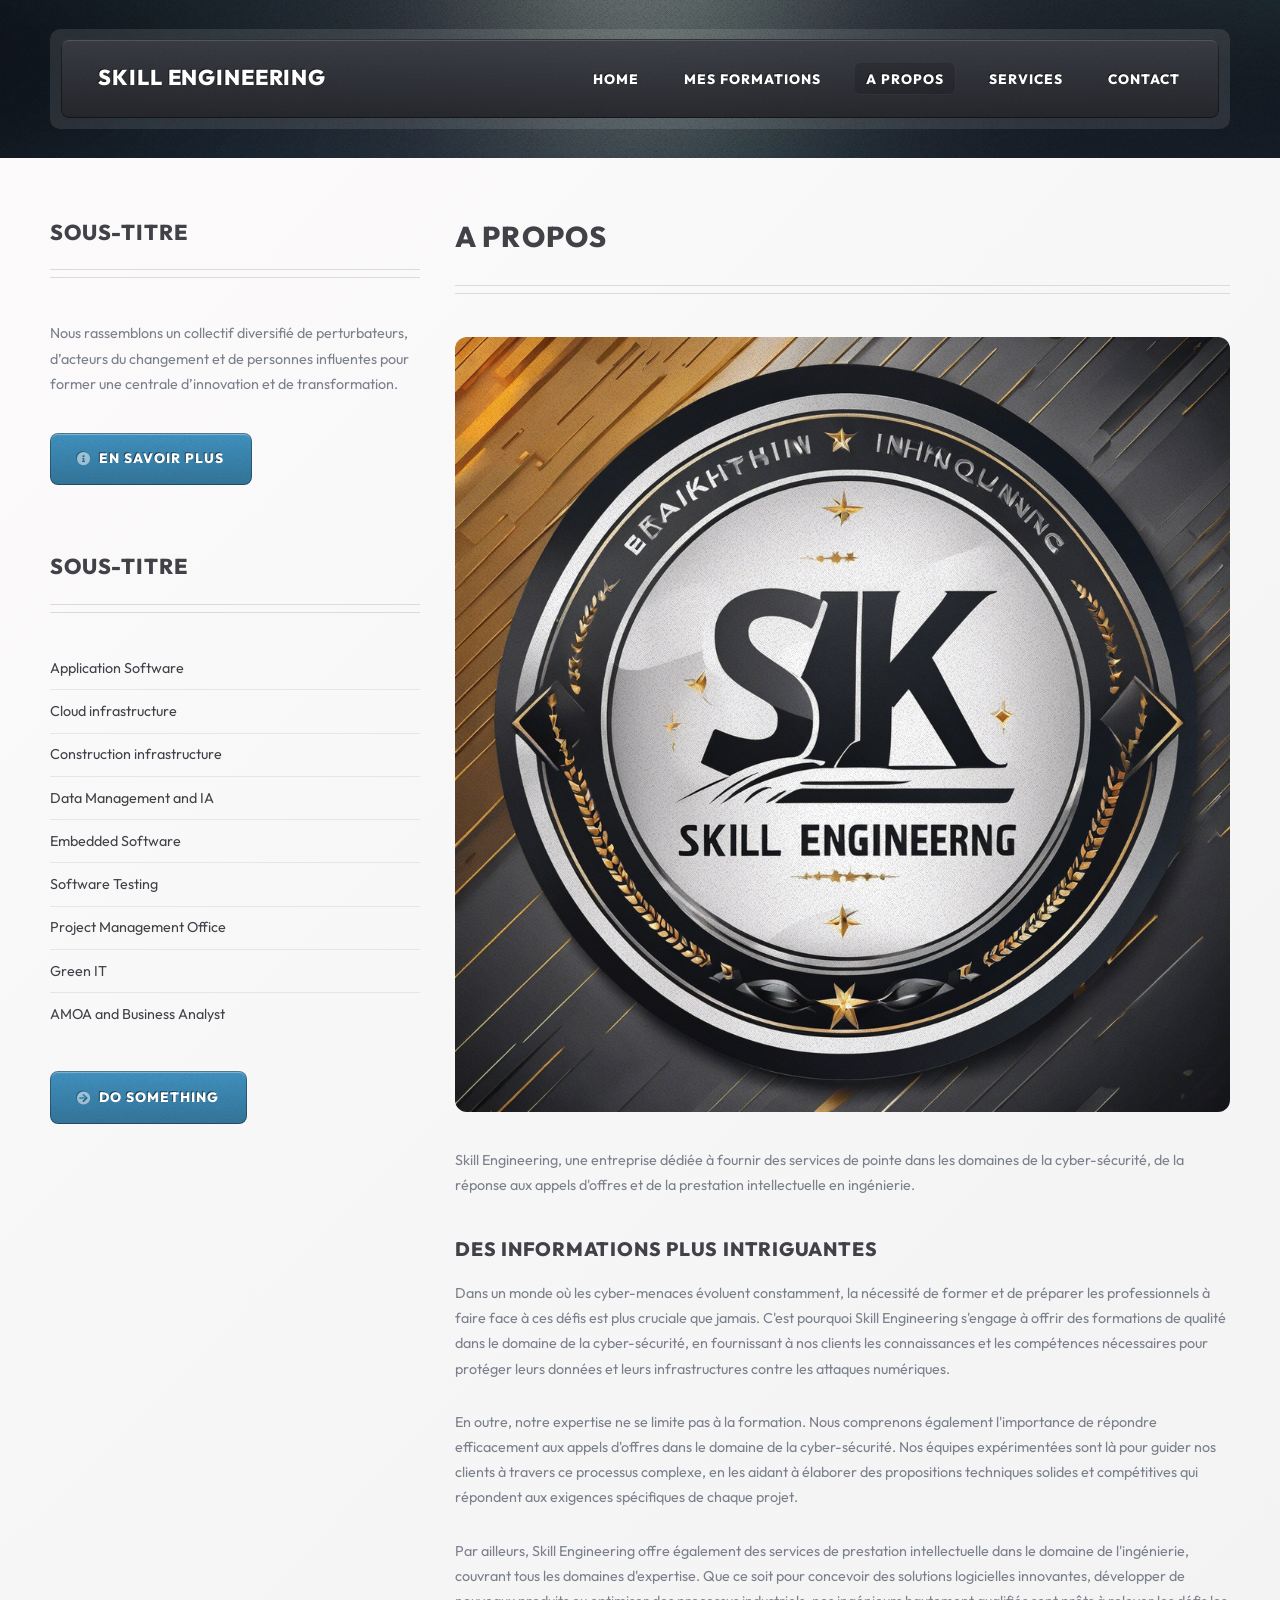
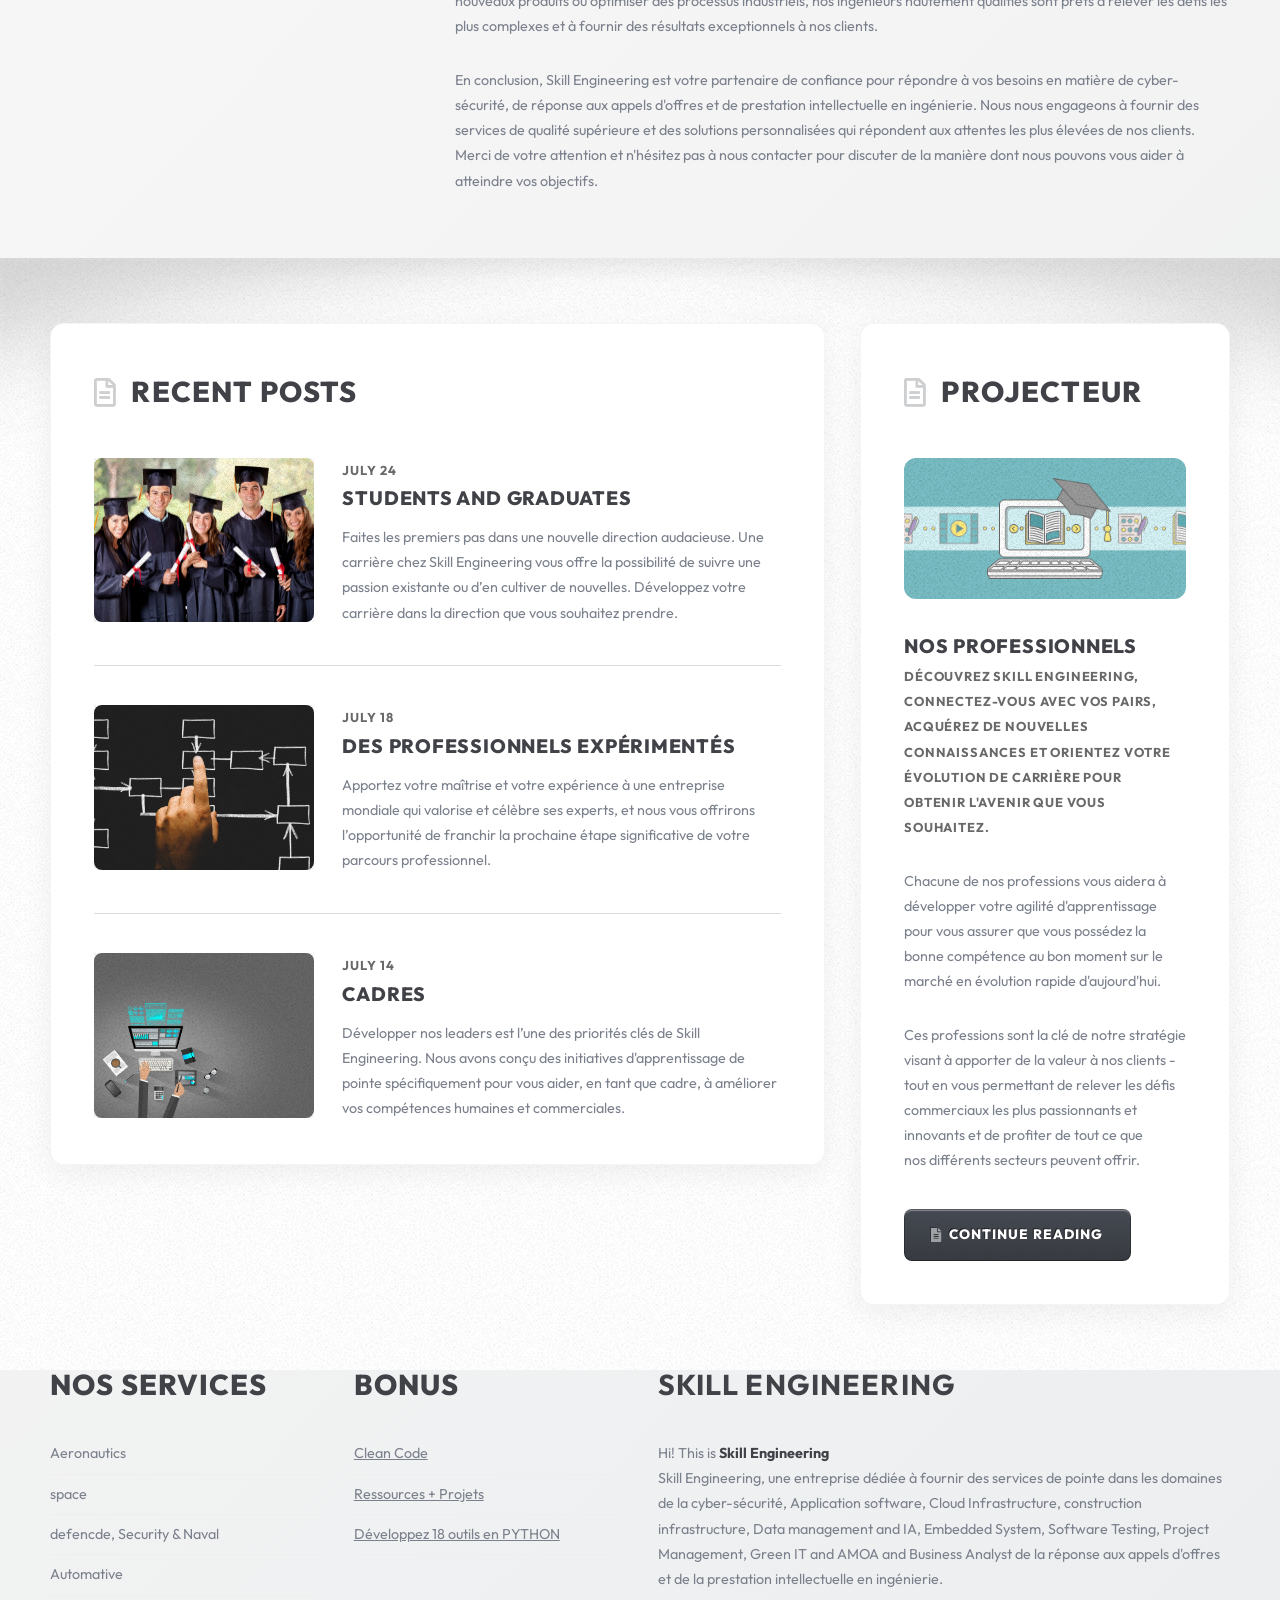
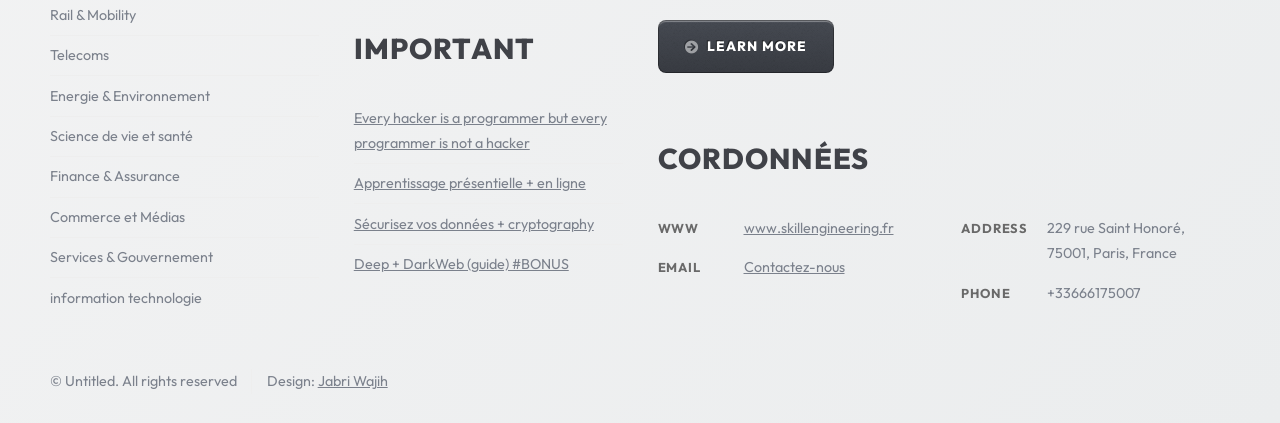
<file: left-sidebar.html>
<!DOCTYPE HTML>

<html>
	<head>
		<title>A propos</title>
		<meta charset="utf-8" />
		<meta name="viewport" content="width=device-width, initial-scale=1, user-scalable=no" />
		<link rel="stylesheet" href="assets/css/main.css" />
		<link rel="shortcut icon" href="./logo.ico" type="image/x-icon">
	</head>
	<body class="left-sidebar is-preload">
		<div id="page-wrapper">

			<!-- Header Wrapper -->
				<div id="header-wrapper">
					<div class="container">

						<!-- Header -->
							<header id="header">
								<div class="inner">

									<!-- Logo -->
										<h1><a href="index.html" id="logo">Skill Engineering</a></h1>

									<!-- Nav -->
										<nav id="nav">
											<ul>
												<li><a href="index.html">Home</a></li>
												<li>
													<a href="#">Mes Formations</a>
													<ul>
														<li><a href="#">AMOA &amp; Business Analyst	</a></li>
														<li><a href="#">Application Software </a></li>
														<li><a href="#">Cloud &amp; Infrastructure </a></li>
														<li><a href="#">Cybersecurity </a></li>
														<li><a href="#">Data Management &amp; IA </a></li>
														<li><a href="#">Embedded Software </a></li>
														<li><a href="#">Environment, Health and Safety </a></li>
														<li><a href="#">Green IT</a></li>
														<li><a href="#">ManuFacturing </a></li>
														<li><a href="#">Project Management Office</a></li>
														<li><a href="#">Quality Assurance</a></li>
														<li><a href="#">Software Testing &amp; AQ</a></li>
														<li><a href="#">Systems Engineering &amp; PDM</a></li>
														<li>
															<a href="#">Programming Languages</a>
															<ul>
																<li><a href="#">C, C++, C#</a></li>
																<li><a href="#">Python</a></li>
																<li><a href="#">MERN Full Stack</a></li>
																<li><a href="#">Angular + Spring Boot</a></li>
															</ul>
														</li>
													</ul>
												</li>
												<li class="current_page_item"><a href="left-sidebar.html">A propos</a></li>
												<li><a href="right-sidebar.html">Services</a></li>
												<li><a href="no-sidebar.html">Contact</a></li>
											</ul>
										</nav>

								</div>
							</header>

					</div>
				</div>

			<!-- Main Wrapper -->
			<div id="main-wrapper">
				<div class="wrapper style2">
					<div class="inner">
						<div class="container">
							<div class="row">
								<div class="col-4 col-12-medium">
									<div id="sidebar">

										<!-- Sidebar -->

											<section>
												<header class="major">
													<h2>SOUS-TITRE</h2>
												</header>
												<p>Nous rassemblons un collectif diversifié de perturbateurs, d’acteurs du changement et de personnes influentes pour
													 former une centrale d’innovation et de transformation.</p>
												<footer>
													<a href="#" class="button icon solid fa-info-circle">En savoir plus</a>
												</footer>
											</section>

											<section>
												<header class="major">
													<h2>SOUS-TITRE</h2>
												</header>
												<ul class="style2">
													<li><a href="#">Application Software</a></li>
													<li><a href="#">Cloud infrastructure</a></li>
													<li><a href="#">Construction infrastructure</a></li>
													<li><a href="#">Data Management and IA</a></li>
													<li><a href="#">Embedded Software</a></li>
													<li><a href="#">Software Testing</a></li>
													<li><a href="#">Project Management Office</a></li>
													<li><a href="#">Green IT</a></li>
													<li><a href="#">AMOA and Business Analyst</a></li>
												</ul>
												<footer>
													<a href="#" class="button icon solid fa-arrow-circle-right">Do Something</a>
												</footer>
											</section>

									</div>
								</div>
								<div class="col-8 col-12-medium imp-medium">
									<div id="content">

										<!-- Content -->

											<article>
												<header class="major">
													<h2>A propos</h2>
												</header>

												<span class="image featured"><img src="images/logo.png" alt="" /></span>

												<p>
													Skill Engineering, une entreprise dédiée à fournir des services de pointe dans 
													les domaines de la cyber-sécurité, de la réponse aux appels d'offres et de la
													 prestation intellectuelle en ingénierie.
												</p>

												<h3>DES INFORMATIONS PLUS INTRIGUANTES</h3>
												<p>
													Dans un monde où les cyber-menaces évoluent constamment, la nécessité de former 
													et de préparer les professionnels à faire face à ces défis est plus cruciale 
													que jamais. C'est pourquoi Skill Engineering s'engage à offrir des formations 
													de qualité dans le domaine de la cyber-sécurité, en fournissant à nos clients 
													les connaissances et les compétences nécessaires pour protéger leurs données 
													et leurs infrastructures contre les attaques numériques.
												</p>

												<p>
													En outre, notre expertise ne se limite pas à la formation. Nous comprenons également
													l'importance de répondre efficacement aux appels d'offres dans le domaine de la
													cyber-sécurité. Nos équipes expérimentées sont là pour guider nos clients à travers
													ce processus complexe, en les aidant à élaborer des propositions techniques solides et 
													compétitives qui répondent aux exigences spécifiques de chaque projet.
												</p>

												<p>
													Par ailleurs, Skill Engineering offre également des services de prestation intellectuelle dans le domaine de l'ingénierie, 
													couvrant tous les domaines d'expertise. Que ce soit pour concevoir des solutions logicielles innovantes, 
													développer de nouveaux produits ou optimiser des processus industriels, nos ingénieurs hautement qualifiés sont prêts à relever 
													les défis les plus complexes et à fournir des résultats exceptionnels à nos clients.
												</p>

												<p>
													En conclusion, Skill Engineering est votre partenaire de confiance pour répondre à vos besoins en matière de cyber-sécurité,
													de réponse aux appels d'offres et de prestation intellectuelle en ingénierie. Nous nous engageons à fournir des services de
													qualité supérieure et des solutions personnalisées qui répondent aux attentes les plus élevées de nos clients.
													Merci de votre attention et n'hésitez pas à nous contacter pour discuter de la manière dont nous pouvons vous aider
													à atteindre vos objectifs.
												</p>
											</article>

									</div>
								</div>
							</div>
						</div>
					</div>
				</div>
				<div class="wrapper style3">
					<div class="inner">
						<div class="container">
							<div class="row">
								<div class="col-8 col-12-medium">

									<!-- Article list -->
										<section class="box article-list">
											<h2 class="icon fa-file-alt">Recent Posts</h2>

											<!-- Excerpt -->
												<article class="box excerpt">
													<a href="#" class="image left"><img src="images/8.jpeg" alt="students and graduates" /></a>
													<div>
														<header>
															<span class="date">July 24</span>
															<h3>students and graduates</h3>
														</header>
														<p>Faites les premiers pas dans une nouvelle direction audacieuse. Une carrière chez Skill Engineering vous offre
															 la possibilité de suivre une passion existante ou d’en cultiver de nouvelles. Développez votre carrière dans 
															 la direction que vous souhaitez prendre.</p>
													</div>
												</article>

											<!-- Excerpt -->
												<article class="box excerpt">
													<a href="#" class="image left"><img src="images/9.jpg" alt="Des professionnels expérimentés" /></a>
													<div>
														<header>
															<span class="date">July 18</span>
															<h3><a href="#">Des professionnels expérimentés</a></h3>
														</header>
														<p>Apportez votre maîtrise et votre expérience à une entreprise mondiale qui valorise et célèbre ses experts,
														 et nous vous offrirons l’opportunité de franchir la prochaine étape significative de votre parcours professionnel.</p>
													</div>
												</article>

											<!-- Excerpt -->
												<article class="box excerpt">
													<a href="#" class="image left"><img src="images/10.jpg" alt="cadres" /></a>
													<div>
														<header>
															<span class="date">July 14</span>
															<h3><a href="#">cadres</a></h3>
														</header>
														<p>
															Développer nos leaders est l’une des priorités clés de Skill Engineering. Nous avons conçu des initiatives 
															d'apprentissage de pointe spécifiquement pour vous aider, en tant que cadre, à améliorer vos compétences
															 humaines et commerciales.
														</p>
													</div>
												</article>

										</section>
								</div>
								<div class="col-4 col-12-medium">

									<!-- Spotlight -->
										<section class="box spotlight">
											<h2 class="icon fa-file-alt">PROJECTEUR</h2>
											<article>
												<a href="#" class="image featured"><img src="images/11.png" alt=""></a>
												<header>
													<h3>Nos professionnels</h3>
													<p>Découvrez Skill Engineering, connectez-vous avec vos pairs, acquérez de nouvelles connaissances 
														et orientez votre évolution de carrière pour obtenir l'avenir que vous souhaitez.</p>
												</header>
												<p>Chacune de nos professions vous aidera à développer votre agilité d'apprentissage pour vous assurer que vous
													 possédez la bonne compétence au bon moment sur le marché en évolution rapide d'aujourd'hui.</p>
												<p>Ces professions sont la clé de notre stratégie visant à apporter de la valeur à nos clients - tout en vous
													 permettant de relever les défis commerciaux les plus passionnants et innovants et de profiter
													  de tout ce que nos différents secteurs peuvent offrir.</p>
												<footer>
													<a href="acceuil.html" class="button alt icon solid fa-file-alt">Continue Reading</a>
												</footer>
											</article>
										</section>

								</div>
							</div>
						</div>
					</div>
				</div>
			</div>

			<!-- Footer Wrapper -->
			<div id="footer-wrapper">
				<footer id="footer" class="container">
					<div class="row">
						<div class="col-3 col-6-medium col-12-small">
	
							<!-- Links -->
								<section>
									<h2>Nos Services</h2>
									<ul class="divided">
										<li>Aeronautics</li>
										<li>space</li>
										<li>defencde, Security &amp; Naval</li>
										<li>Automative</li>
										<li>Rail &amp; Mobility</li>
										<li>Telecoms</li>
										<li>Energie &amp; Environnement</li>
										<li>Science de vie et santé </li>
										<li>Finance &amp; Assurance </li>
										<li>Commerce et Médias</li>
										<li>Services &amp; Gouvernement</li>
										<li>information technologie</li>
									</ul>
								</section>
	
						</div>
						<div class="col-3 col-6-medium col-12-small">
	
							<!-- Links -->
								<section>
									<h2>Bonus</h2>
									<ul class="divided">
										<li><a href="#">Clean Code </a></li>
										<li><a href="#">Ressources + Projets</a></li>
										<li><a href="#">Développez 18 outils en PYTHON </a></li>
										<li><a href="#"></a></li>
									</ul>
								</section>
	
							<!-- Links -->
								<section>
									<h2>Important </h2>
									<ul class="divided">
										<li><a href="#">Every hacker is a programmer but every programmer is not a hacker</a></li>
										<li><a href="#">Apprentissage présentielle + en ligne</a></li>
										<li><a href="#">Sécurisez vos données + cryptography</a></li>
										<li><a href="#">Deep + DarkWeb (guide) #BONUS</a></li>
									</ul>
								</section>
	
						</div>
						<div class="col-6 col-12-medium imp-medium">
	
							<!-- About -->
								<section>
									<h2><strong>Skill Engineering </strong></h2>
									<p>Hi! This is <strong>Skill Engineering</strong> <br>
										Skill Engineering, une entreprise dédiée à fournir des services de pointe dans les domaines de la cyber-sécurité, 
										Application software, Cloud Infrastructure, construction infrastructure, Data management and IA, Embedded System,
										 Software Testing, Project Management, Green IT and AMOA and Business Analyst  de la réponse aux appels d'offres et de la prestation intellectuelle en ingénierie.
									</p>
									<a href="#" class="button alt icon solid fa-arrow-circle-right">Learn More</a>
								</section>
	
							<!-- Contact -->
								<section>
									<h2>Cordonnées</h2>
									<div>
										<div class="row">
											<div class="col-6 col-12-small">
												<dl class="contact">
													<dt>WWW</dt>
													<dd><a href="#">www.skillengineering.fr</a></dd>
													<dt>Email</dt>
													<dd><a href="mailto:sez@skillengineering.fr">Contactez-nous</a></dd>
												</dl>
											</div>
											<div class="col-6 col-12-small">
												<dl class="contact">
													<dt>Address</dt>
													<dd>
														229 rue Saint Honoré,<br>
														75001, Paris, France<br />
													</dd>
													<dt>Phone</dt>
													<dd><a href="tel:+33666175007"></a>+33666175007</dd>
												</dl>
											</div>
										</div>
									</div>
								</section>
	
						</div>
						<div class="col-12">
							<div id="copyright">
								<ul class="menu">
									<li>&copy; Untitled. All rights reserved</li><li>Design: <a href="https://www.linkedin.com/in/wajih-jabri-053499273/">Jabri Wajih</a></li>
								</ul>
							</div>
						</div>
					</div>
				</footer>
			</div>
	
	</div>
	
	<!-- Scripts -->
		<script src="assets/js/jquery.min.js"></script>
		<script src="assets/js/jquery.dropotron.min.js"></script>
		<script src="assets/js/browser.min.js"></script>
		<script src="assets/js/breakpoints.min.js"></script>
		<script src="assets/js/util.js"></script>
		<script src="assets/js/main.js"></script>
	
		</body>
	</html>
</file>
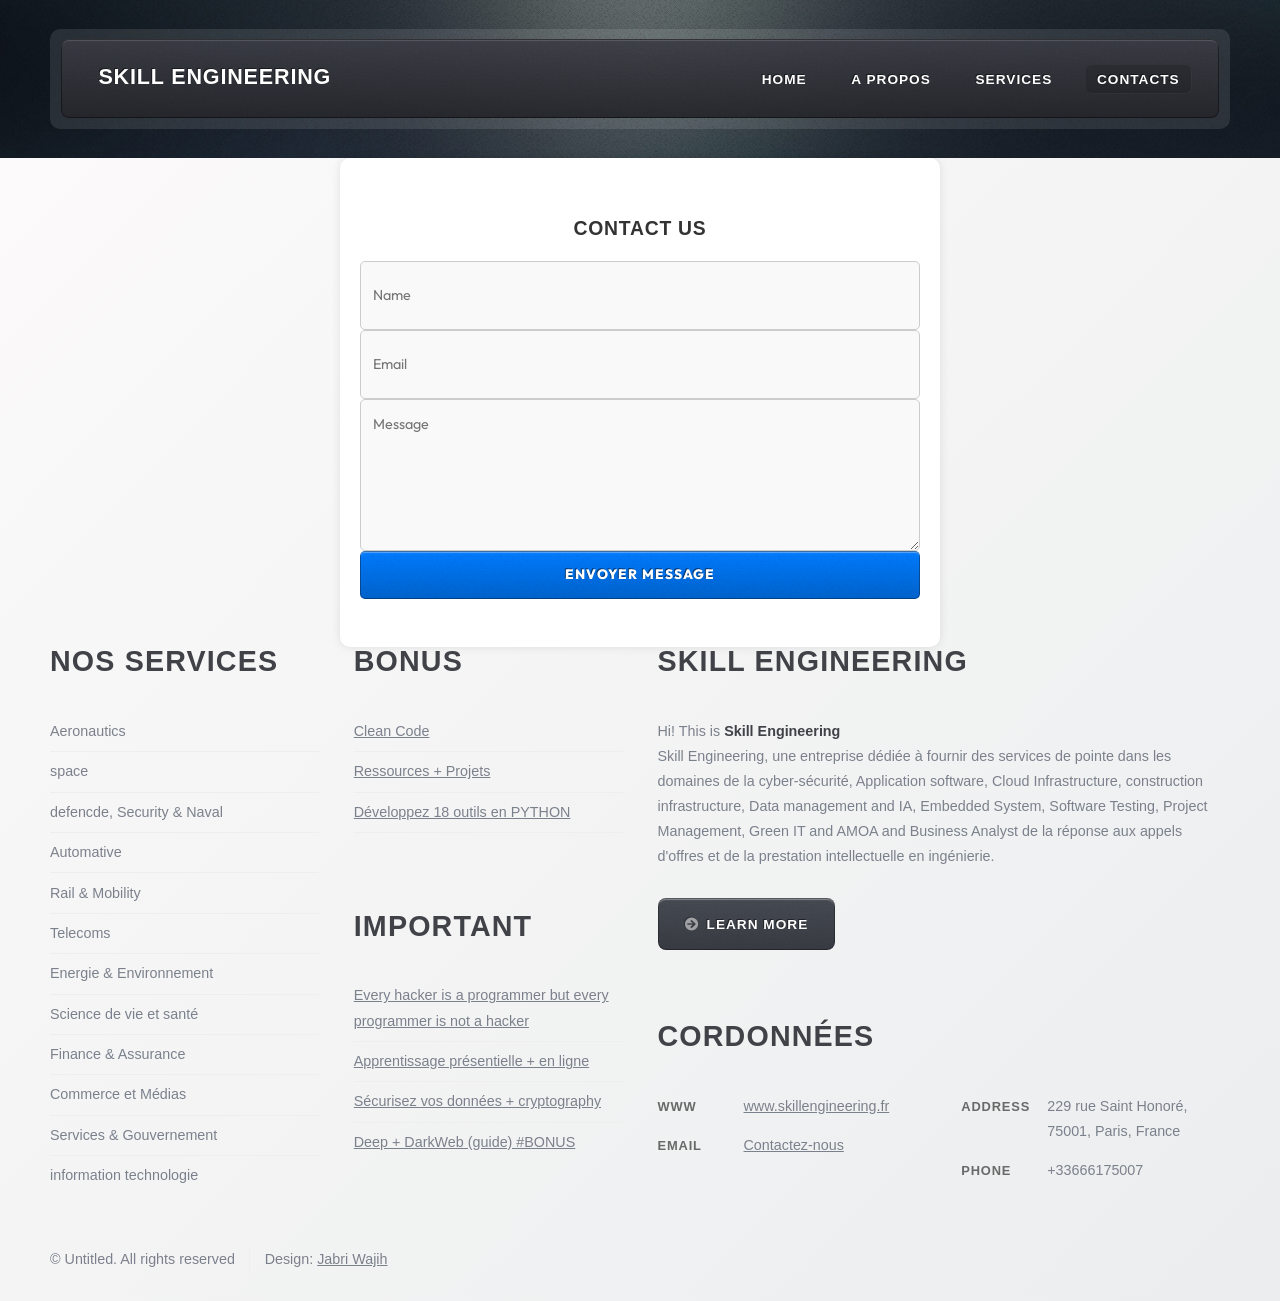
<file: no-sidebar.html>
<!DOCTYPE HTML>

<html>
	<head>
		<title>Contact</title>
		<meta charset="utf-8" />
		<meta name="viewport" content="width=device-width, initial-scale=1, user-scalable=no" />
		<link rel="stylesheet" href="assets/css/main.css" />
		<link rel="shortcut icon" href="./logo.ico" type="image/x-icon">
		<style>
			/* Reset */
* {
    box-sizing: border-box;
    margin: 0;
    padding: 0;
}

/* Body */
body {
    font-family: Arial, sans-serif;
    background-color: #f7f7f7;
}

/* Contact Section */
.ContactMe {
    max-width: 600px;
    margin: 0 auto;
    padding: 20px;
    background-color: #fff;
    border-radius: 10px;
    box-shadow: 0 0 10px rgba(0, 0, 0, 0.1);
}

.ContactMe .gitouch {
    text-align: center;
    color: #333;
    margin-bottom: 20px;
}

.ContactMe .form {
    margin-top: 20px;
}

.ContactMe .form-group {
    margin-bottom: 15px;
}

.ContactMe input[type="text"],
.ContactMe input[type="email"],
.ContactMe textarea,
.ContactMe input[type="file"] {
    width: 100%;
    padding: 12px;
    border: 1px solid #ccc;
    border-radius: 5px;
    background-color: #f9f9f9;
    transition: border-color 0.3s ease;
}

.ContactMe input[type="text"]:focus,
.ContactMe input[type="email"]:focus,
.ContactMe textarea:focus,
.ContactMe input[type="file"]:focus {
    border-color: #007bff;
}

.ContactMe input[type="submit"] {
    width: 100%;
    padding: 12px;
    border: none;
    border-radius: 5px;
    background-color: #007bff;
    color: #fff;
    cursor: pointer;
    transition: background-color 0.3s;
}

.ContactMe input[type="submit"]:hover {
    background-color: #0056b3;
}

/* Responsive */
@media screen and (max-width: 768px) {
    .ContactMe {
        padding: 15px;
    }
}

@media screen and (max-width: 480px) {
    .ContactMe {
        max-width: 90%;
    }
}

		</style>
		
	</head>
	<body class="no-sidebar is-preload">
		<div id="page-wrapper">

			<!-- Header Wrapper -->
				<div id="header-wrapper">
					<div class="container">

						<!-- Header -->
							<header id="header">
								<div class="inner">

									<!-- Logo -->
										<h1><a href="index.html" id="logo">Skill Engineering</a></h1>

									<!-- Nav -->
										<nav id="nav">
											<ul>
												<li><a href="index.html">Home</a></li>
												<li><a href="left-sidebar.html">A propos</a></li>
												<li><a href="right-sidebar.html">Services</a></li>
												<li class="current_page_item"><a href="no-sidebar.html">Contacts</a></li>
											</ul>
										</nav>

								</div>
							</header>

					</div>
				</div>

			<!--Contact-->
            <section class="ContactMe">
				<h3 class="gitouch">Contact Us</h3>
				<form action="https://formsubmit.co/sez@skillengineering.fr" method="POST" class="form">
					<div class="typetext">
						<div class="col-6 col-12-mobilep">
							<input type="text" name="name" id="name" placeholder="Name" />
						</div>
						<div class="typemail">
							<input type="email" name="email" id="email" placeholder="Email" />
						</div>
						<div class="typetextarea">
							<textarea name="message" id="message" placeholder="Message" rows="5"></textarea>
						</div>
						<div class="Button">
							<ul class="buttonsubmit">
								<li><input type="submit" class="button alt" value="Envoyer Message" /></li>
							</ul>
						</div>
					</div>
				</form>
			</section>

			<!-- Footer Wrapper -->
			<div id="footer-wrapper">
				<footer id="footer" class="container">
					<div class="row">
						<div class="col-3 col-6-medium col-12-small">
	
							<!-- Links -->
								<section>
									<h2>Nos Services</h2>
									<ul class="divided">
										<li>Aeronautics</li>
										<li>space</li>
										<li>defencde, Security &amp; Naval</li>
										<li>Automative</li>
										<li>Rail &amp; Mobility</li>
										<li>Telecoms</li>
										<li>Energie &amp; Environnement</li>
										<li>Science de vie et santé </li>
										<li>Finance &amp; Assurance </li>
										<li>Commerce et Médias</li>
										<li>Services &amp; Gouvernement</li>
										<li>information technologie</li>
									</ul>
								</section>
	
						</div>
						<div class="col-3 col-6-medium col-12-small">
	
							<!-- Links -->
								<section>
									<h2>Bonus</h2>
									<ul class="divided">
										<li><a href="#">Clean Code </a></li>
										<li><a href="#">Ressources + Projets</a></li>
										<li><a href="#">Développez 18 outils en PYTHON </a></li>
										<li><a href="#"></a></li>
									</ul>
								</section>
	
							<!-- Links -->
								<section>
									<h2>Important </h2>
									<ul class="divided">
										<li><a href="#">Every hacker is a programmer but every programmer is not a hacker</a></li>
										<li><a href="#">Apprentissage présentielle + en ligne</a></li>
										<li><a href="#">Sécurisez vos données + cryptography</a></li>
										<li><a href="#">Deep + DarkWeb (guide) #BONUS</a></li>
									</ul>
								</section>
	
						</div>
						<div class="col-6 col-12-medium imp-medium">
	
							<!-- About -->
								<section>
									<h2><strong>Skill Engineering </strong></h2>
									<p>Hi! This is <strong>Skill Engineering</strong> <br>
										Skill Engineering, une entreprise dédiée à fournir des services de pointe dans les domaines de la cyber-sécurité, 
										Application software, Cloud Infrastructure, construction infrastructure, Data management and IA, Embedded System,
										 Software Testing, Project Management, Green IT and AMOA and Business Analyst  de la réponse aux appels d'offres et de la prestation intellectuelle en ingénierie.
									</p>
									<a href="#" class="button alt icon solid fa-arrow-circle-right">Learn More</a>
								</section>
	
							<!-- Contact -->
								<section>
									<h2>Cordonnées</h2>
									<div>
										<div class="row">
											<div class="col-6 col-12-small">
												<dl class="contact">
													<dt>WWW</dt>
													<dd><a href="#">www.skillengineering.fr</a></dd>
													<dt>Email</dt>
													<dd><a href="mailto:sez@skillengineering.fr">Contactez-nous</a></dd>
												</dl>
											</div>
											<div class="col-6 col-12-small">
												<dl class="contact">
													<dt>Address</dt>
													<dd>
														229 rue Saint Honoré,<br>
														75001, Paris, France<br />
													</dd>
													<dt>Phone</dt>
													<dd><a href="tel:+33666175007"></a>+33666175007</dd>
												</dl>
											</div>
										</div>
									</div>
								</section>
	
						</div>
						<div class="col-12">
							<div id="copyright">
								<ul class="menu">
									<li>&copy; Untitled. All rights reserved</li><li>Design: <a href="https://www.linkedin.com/in/wajih-jabri-053499273/">Jabri Wajih</a></li>
								</ul>
							</div>
						</div>
					</div>
				</footer>
			</div>
	
	</div>
	
	<!-- Scripts -->
		<script src="assets/js/jquery.min.js"></script>
		<script src="assets/js/jquery.dropotron.min.js"></script>
		<script src="assets/js/browser.min.js"></script>
		<script src="assets/js/breakpoints.min.js"></script>
		<script src="assets/js/util.js"></script>
		<script src="assets/js/main.js"></script>
	
		</body>
	</html>
</file>
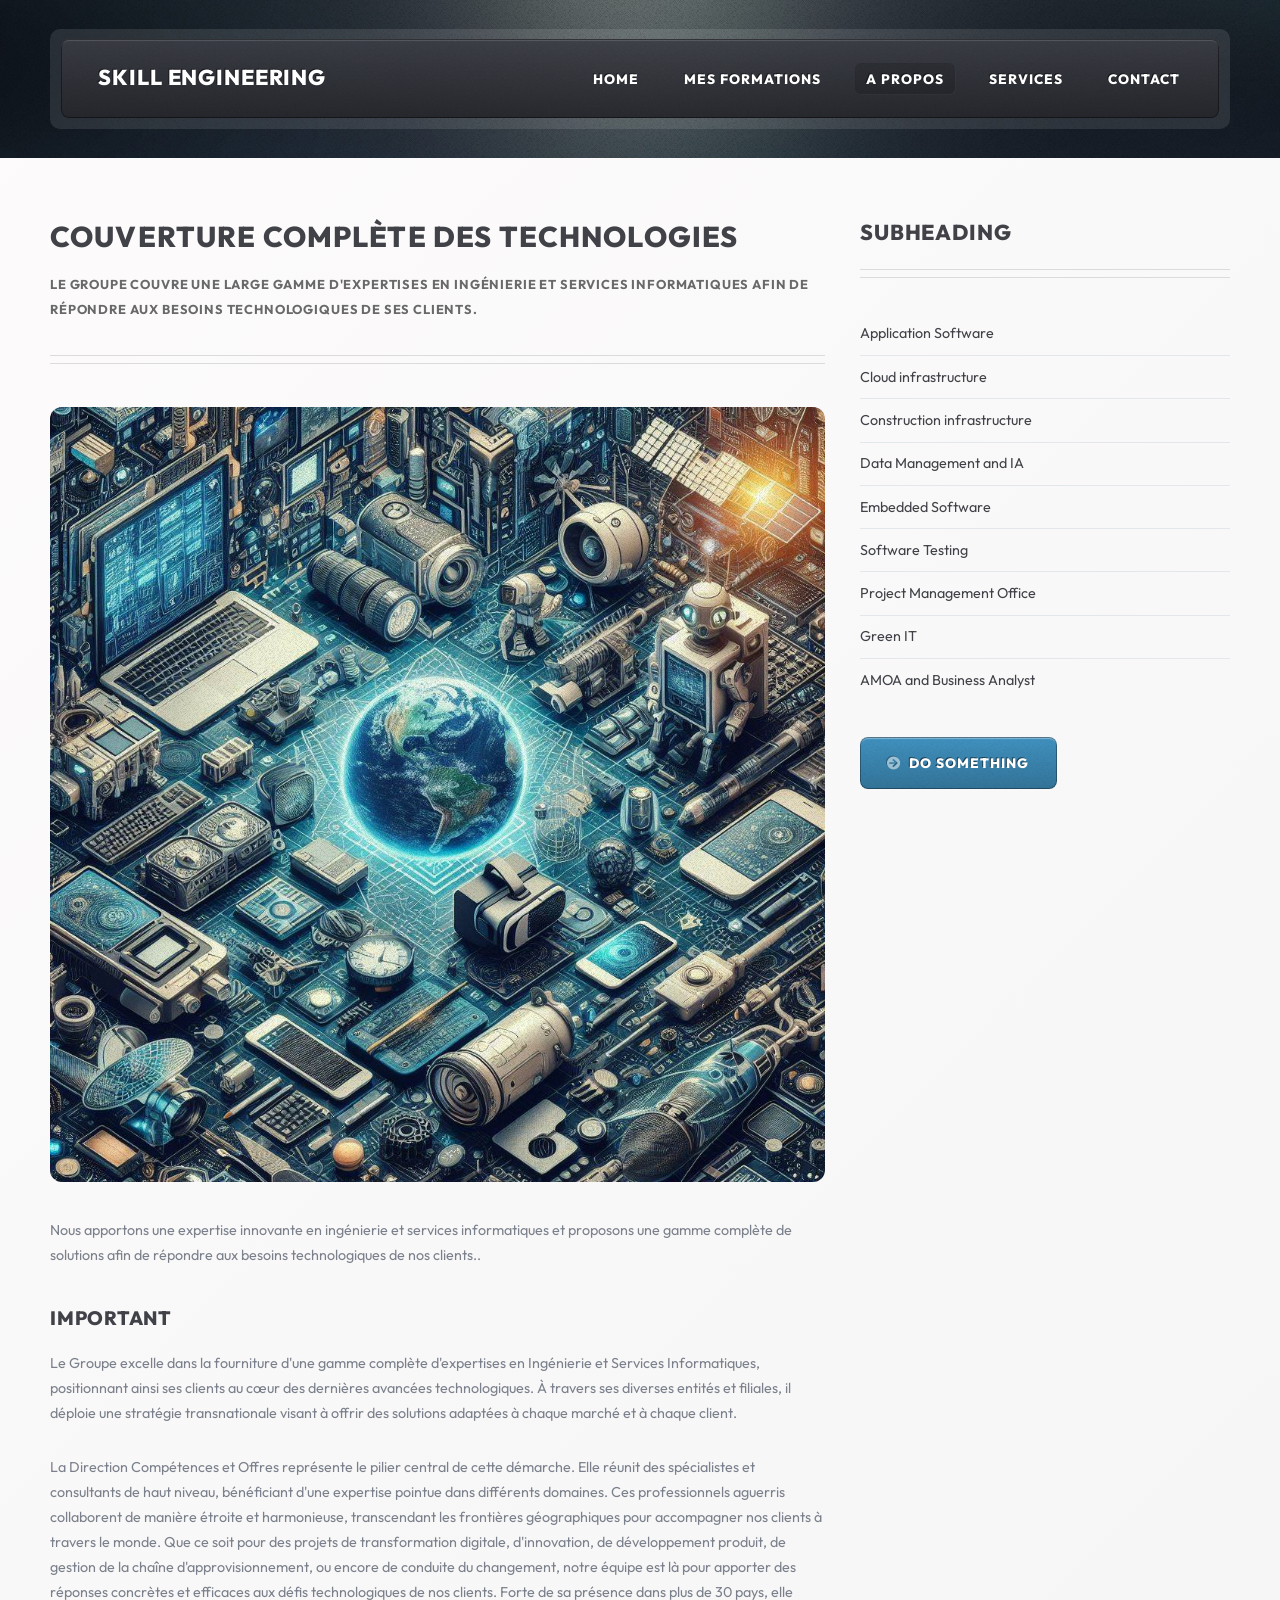
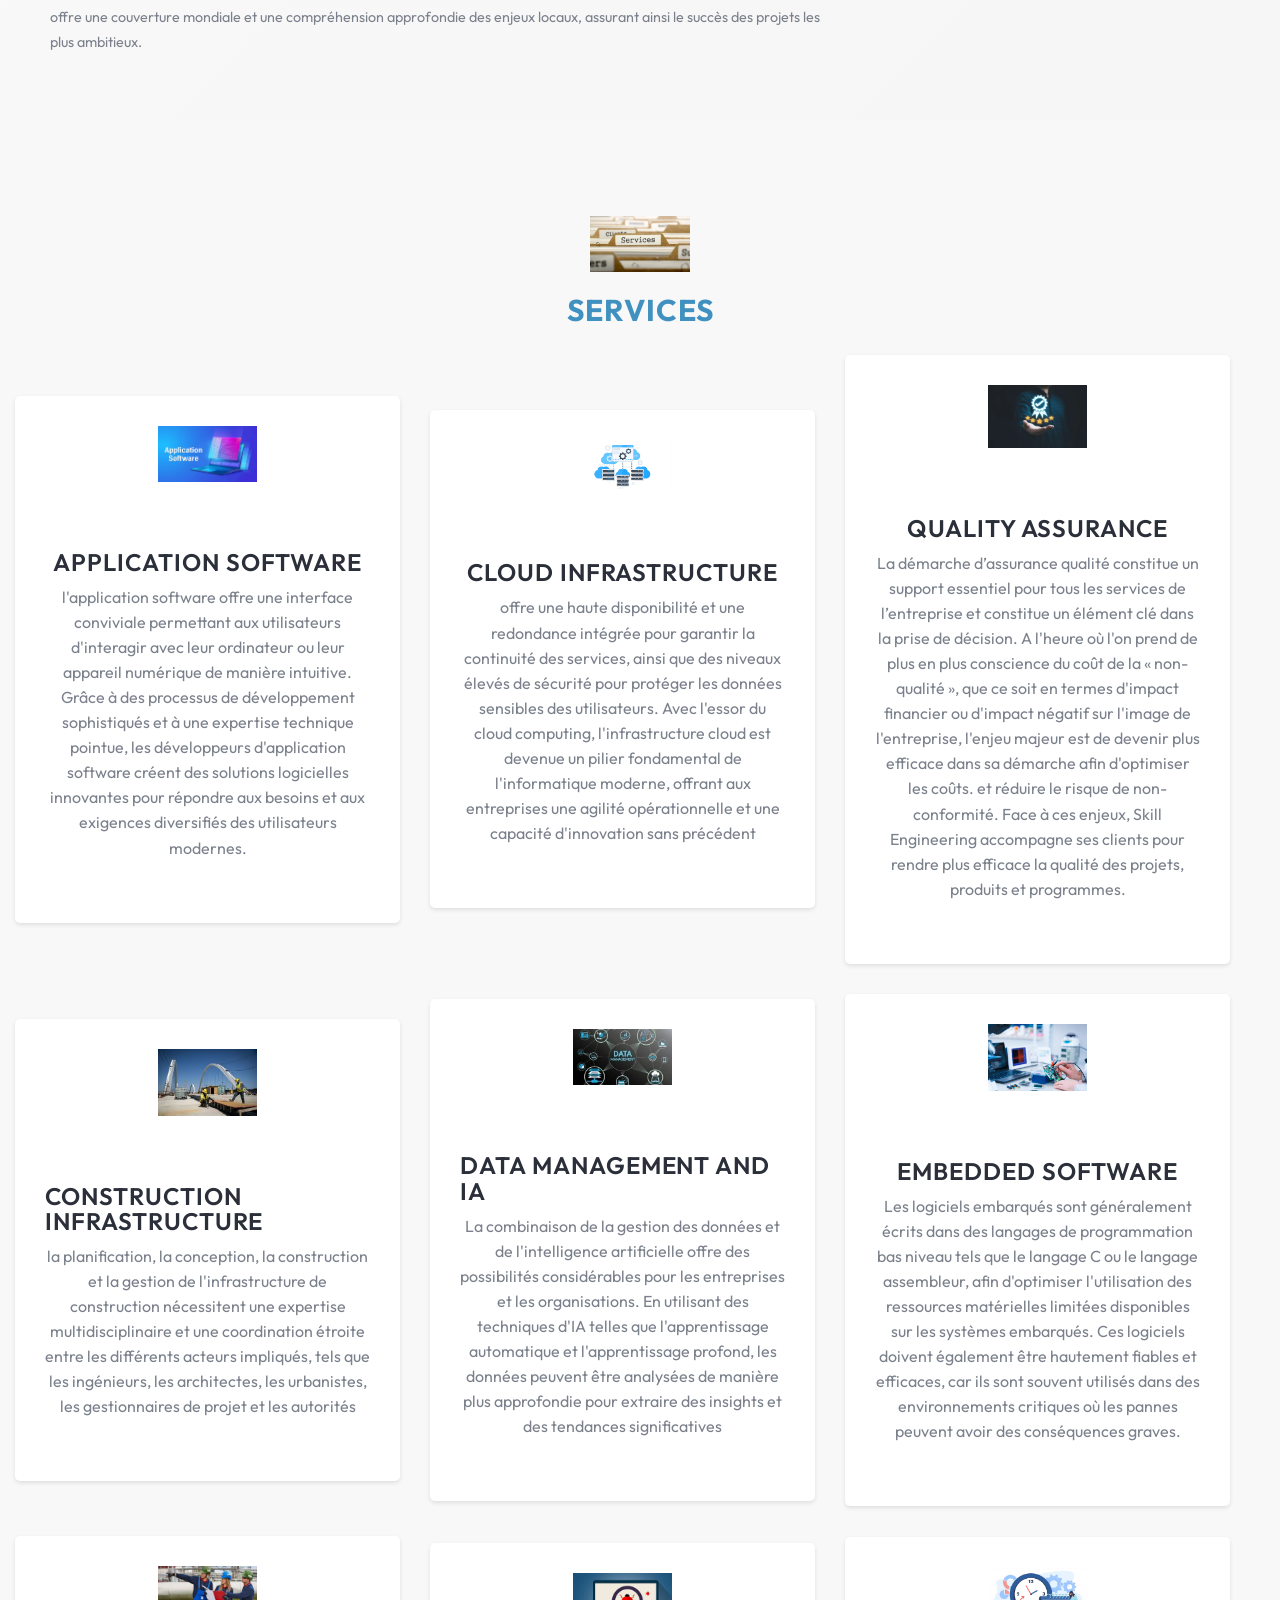
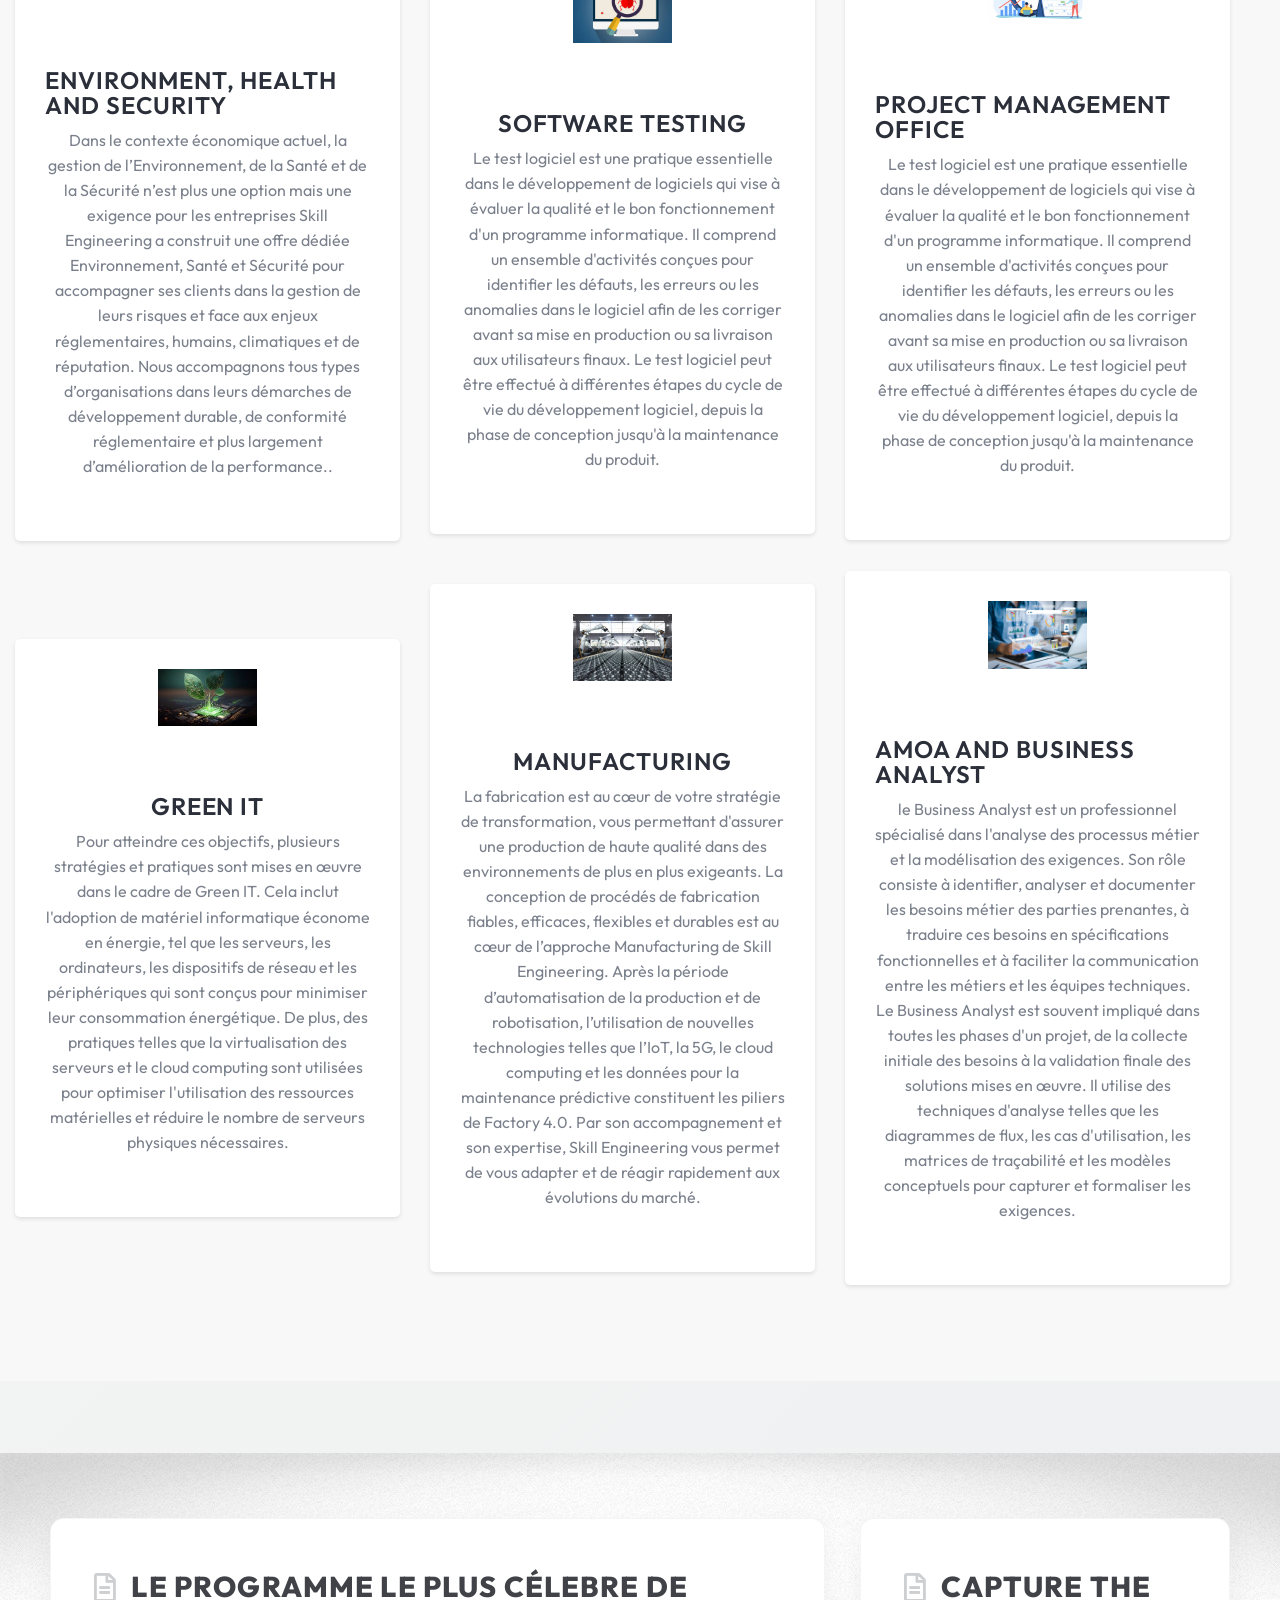
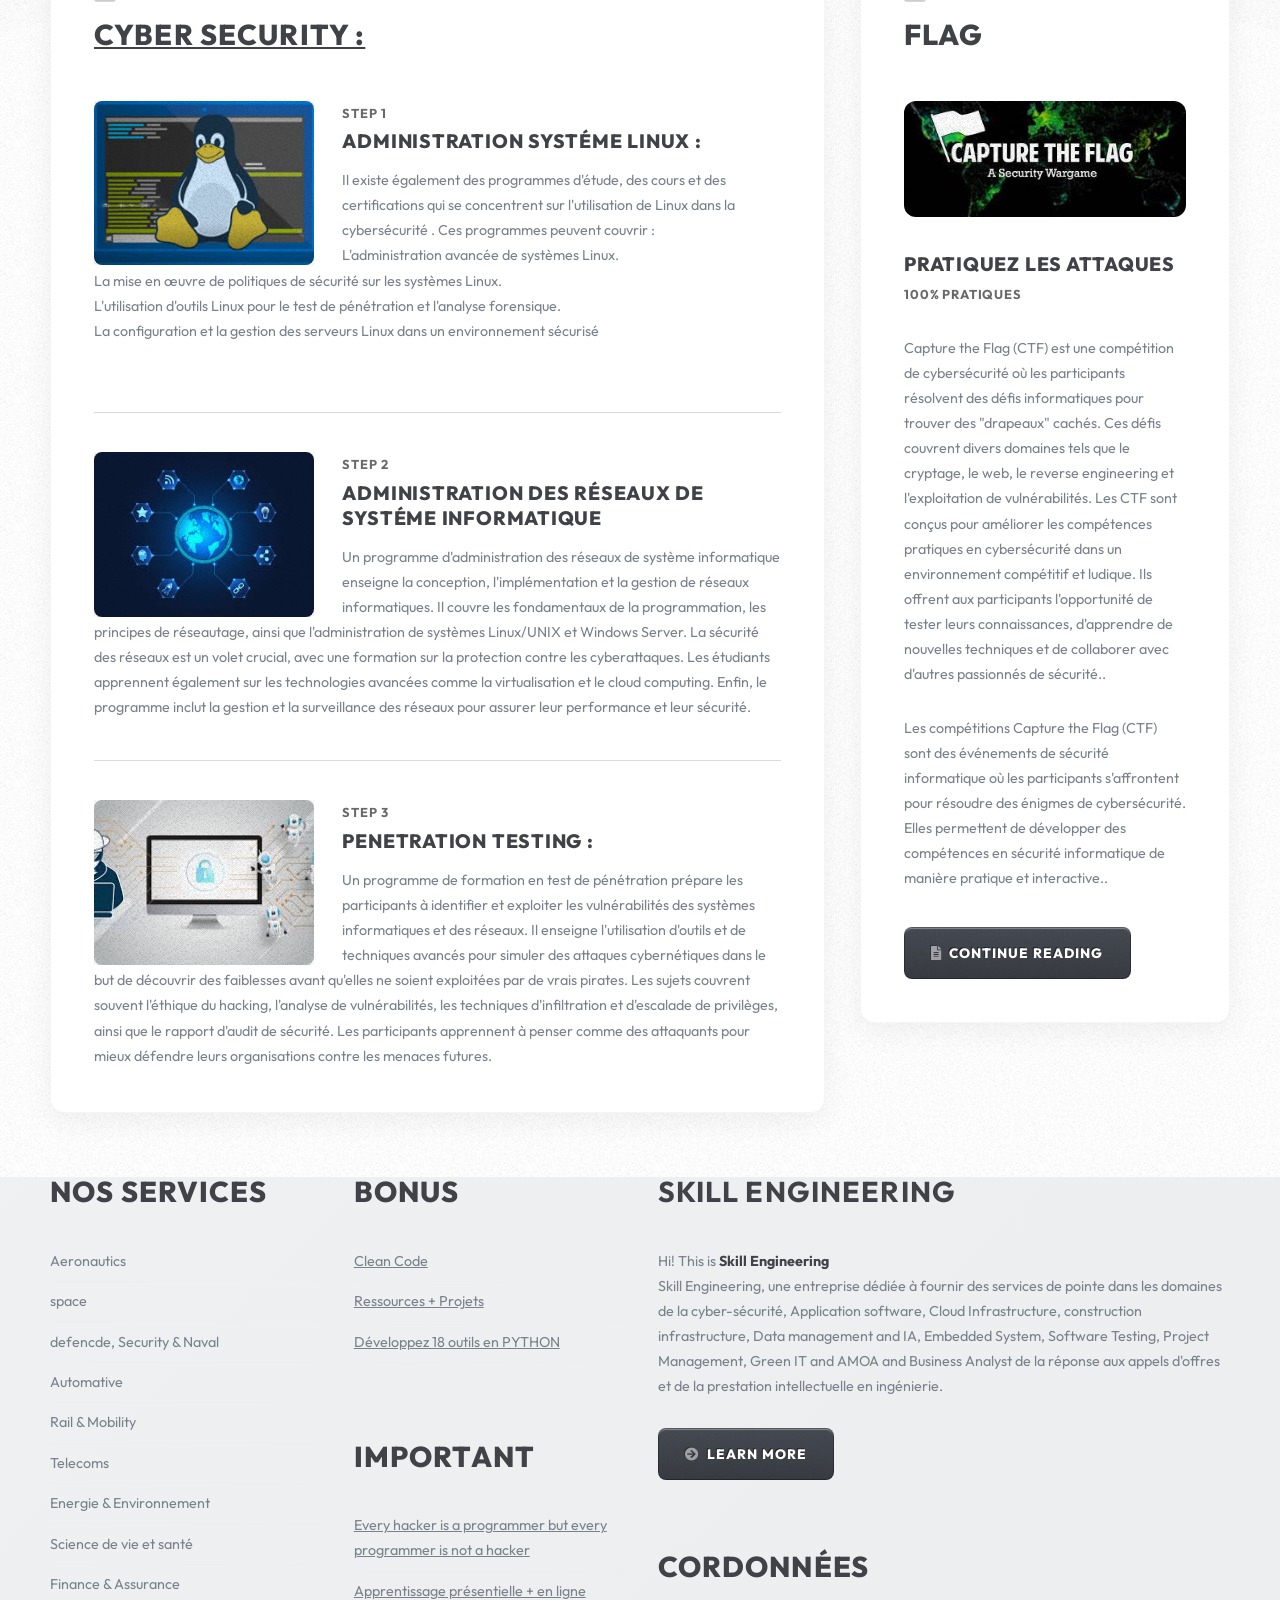
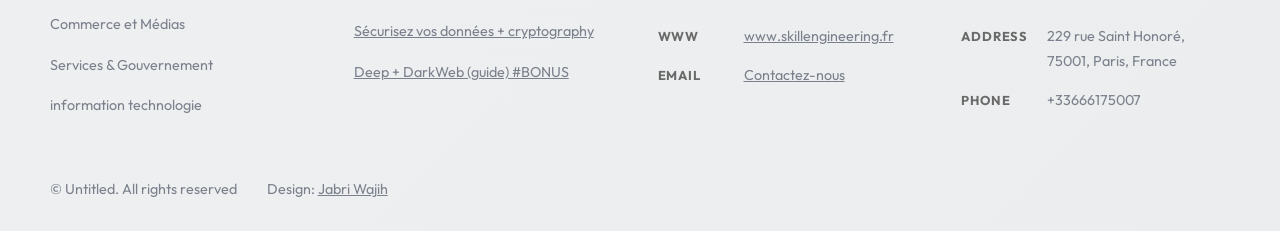
<file: right-sidebar.html>
<!DOCTYPE HTML>

<html>
	<head>
		<title>Services</title>
		<meta charset="utf-8" />
		<meta name="viewport" content="width=device-width, initial-scale=1, user-scalable=no" />
		<link rel="stylesheet" href="assets/css/main.css" />
		<link rel="shortcut icon" href="./logo.ico" type="image/x-icon">
		<style>

			/* Services Start */

			#services{
  				background: #f8f8f8;
  				padding: 6rem 0;
			}

			#services .heading {
  				text-align: center;
  				margin-bottom: 30px; /* Ajuster l'espace entre l'image et le titre */
			}

			#services .heading img {
  				max-width: 100px; /* Ajuster la taille de l'image selon vos besoins */
  				margin-bottom: 15px; /* Ajuster l'espace entre l'image et le titre */
			}

			#services .heading h2 {
 				 font-size: 30px;
  				color: var(--primary-color);
 			 	font-weight: 600;
 			 	letter-spacing: 1px;
			}

			#services .heading .text-primary {
  				color: var(--secondary-color);
			}

			#services h2 {
 			 	text-align: center;
  				font-size: 30px;
  				color: var(--primary-color);
 				 font-weight: 600;
  				letter-spacing: 1px;
  				margin-bottom: 20px;
			}

			#services hr {
  				width: 100px;
  				height: 3px;
  				background-color: var(--secondary-color);
  				border: none;
  				margin: 5px auto 20px;
			}

			#services .row {
  				display: grid;
  				grid-template-columns: repeat(auto-fit, minmax(300px, 1fr));
  				gap: 30px;
 				 justify-items: center; /* Centrer les éléments horizontalement */
 				 align-items: center; /* Centrer les éléments verticalement */
 				 margin-top: 30px; /* Ajouter un espace au-dessus de la grille */
			}

			#services .item {
 				 background-color: #fff;
 				 padding: 30px;
 				 box-shadow: 0 2px 4px rgba(0, 0, 0, 0.1);
 				 border-radius: 5px;
 			 	transition: transform 0.3s ease;
 				 display: flex;
  				flex-direction: column;
  				align-items: center; /* Centrer le contenu des éléments */
			}

			#services .item img {
 				 max-width: 100px; /* Ajuster la taille des images */
				  margin-bottom: 20px; /* Ajouter un espace sous les images */
			}

			#services .item h3 {
 				 color: var(--primary-color);
 				 font-size: 24px;
 				 font-weight: 600;
 				 margin-bottom: 10px; /* Ajouter un espace sous les titres */
			}

			#services .item p {
 				 font-size: 16px;
 				 color: var(--gray);
 				 text-align: center;
			}

			#services .item:hover {
 				 transform: translateY(-5px);
			}

			/* Effet de carreau animé */
				#services .heading::before {
 				 content: "";
 				 position: absolute;
 				 top: 0;
 				 left: 0;
 				 width: 100%;
 				 height: 100%;
  				background-image: linear-gradient(45deg, var(--primary-color) 25%, transparent 25%), linear-gradient(-45deg, var(--primary-color) 25%, transparent 25%), linear-gradient(45deg, transparent 75%, var(--primary-color) 75%), linear-gradient(-45deg, transparent 75%, var(--primary-color) 75%);
  				background-size: 10px 10px;
  				background-position: 0 0, 0 5px, 5px -5px, -5px 0;
  				animation: tile-anim 2s linear infinite;
  				opacity: 0.1;
  				z-index: -1;
			}
		</style>
	</head>
	<body class="left-sidebar is-preload">
		<div id="page-wrapper">

			<!-- Header Wrapper -->
				<div id="header-wrapper">
					<div class="container">

						<!-- Header -->
							<header id="header">
								<div class="inner">

									<!-- Logo -->
										<h1><a href="index.html" id="logo">Skill Engineering</a></h1>

									<!-- Nav -->
										<nav id="nav">
											<ul>
												<li><a href="index.html">Home</a></li>
												<li>
													<a href="#">Mes Formations</a>
													<ul>
														<li><a href="#">AMOA &amp; Business Analyst	</a></li>
														<li><a href="#">Application Software </a></li>
														<li><a href="#">Cloud &amp; Infrastructure </a></li>
														<li><a href="#">Cybersecurity </a></li>
														<li><a href="#">Data Management &amp; IA </a></li>
														<li><a href="#">Embedded Software </a></li>
														<li><a href="#">Environment, Health and Safety </a></li>
														<li><a href="#">Green IT</a></li>
														<li><a href="#">ManuFacturing </a></li>
														<li><a href="#">Project Management Office</a></li>
														<li><a href="#">Quality Assurance</a></li>
														<li><a href="#">Software Testing &amp; AQ</a></li>
														<li><a href="#">Systems Engineering &amp; PDM</a></li>
														<li>
															<a href="#">Programming Languages</a>
															<ul>
																<li><a href="#">C, C++, C#</a></li>
																<li><a href="#">Python</a></li>
																<li><a href="#">MERN Full Stack</a></li>
																<li><a href="#">Angular + Spring Boot</a></li>
															</ul>
														</li>
													</ul>
												</li>
												<li class="current_page_item"><a href="left-sidebar.html">A propos</a></li>
												<li><a href="right-sidebar.html">Services</a></li>
												<li><a href="no-sidebar.html">Contact</a></li>
											</ul>
										</nav>

								</div>
							</header>

					</div>
				</div>

			<!-- Main Wrapper -->
			<div id="main-wrapper">
				<div class="wrapper style2">
					<div class="inner">
						<div class="container">
							<div class="row">
								<div class="col-8 col-12-medium">
									<div id="content">

										<!-- Content -->

											<article>
												<header class="major">
													<h2>Couverture complète des technologies</h2>
													<p>Le Groupe couvre une large gamme d'expertises en 
													Ingénierie et Services Informatiques afin de répondre aux besoins technologiques de ses clients.</p>
												</header>

												<span class="image featured"><img src="images/12.png" alt="couverture_de_Technologie" /></span>

												<p>Nous apportons une expertise innovante en ingénierie et services informatiques et proposons une gamme 
													complète de solutions afin de répondre aux besoins technologiques de nos clients..</p>

												<h3>important</h3>
												<p>Le Groupe excelle dans la fourniture d'une gamme complète d'expertises en Ingénierie et Services 
													Informatiques, positionnant ainsi ses clients au cœur des dernières avancées technologiques.
													 À travers ses diverses entités et filiales, il déploie une stratégie transnationale visant à offrir
													  des solutions adaptées à chaque marché et à chaque client.</p>

												<p>La Direction Compétences et Offres représente le pilier central de cette démarche. Elle réunit des
													spécialistes et consultants de haut niveau, bénéficiant d'une expertise pointue dans différents 
													domaines. Ces professionnels aguerris collaborent de manière étroite et harmonieuse, transcendant 
													les frontières géographiques pour accompagner nos clients à travers le monde. Que ce soit pour des
													 projets de transformation digitale, d'innovation, de développement produit, de gestion de la chaîne
													d'approvisionnement, ou encore de conduite du changement, notre équipe est là pour apporter des réponses
													concrètes et efficaces aux défis technologiques de nos clients. Forte de sa présence dans plus de 30 pays,
													 elle offre une couverture mondiale et une compréhension approfondie des enjeux locaux, assurant ainsi le 
													succès des projets les plus ambitieux.</p>
											</article>

									</div>
								</div>
								<div class="col-4 col-12-medium">
									<div id="sidebar">

										


										<!-- Sidebar -->
											<section>
												<header class="major">
													<h2>Subheading</h2>
												</header>
												<ul class="style2">
													<li><a href="#">Application Software</a></li>
													<li><a href="#">Cloud infrastructure</a></li>
													<li><a href="#">Construction infrastructure</a></li>
													<li><a href="#">Data Management and IA</a></li>
													<li><a href="#">Embedded Software</a></li>
													<li><a href="#">Software Testing</a></li>
													<li><a href="#">Project Management Office</a></li>
													<li><a href="#">Green IT</a></li>
													<li><a href="#">AMOA and Business Analyst</a></li>
												</ul>
												<footer>
													<a href="#" class="button icon solid fa-arrow-circle-right">Do Something</a>
												</footer>
											</section>

									</div>
								</div>
							</div>
						</div>
					</div>
				</div>
				

			<section id="services">
				<div class="container">
				  <div class="heading">
					<div class="tile-animation"></div> 
					<img src="./images/13.jpg" alt="Services">
					<h2><b><span class="text-primary">Services</span></b></h2>
				  </div>
				  
					<div class="row">
					 <div class="item">
					   <img src="./images/14.jpg" alt="Application Software">
					   <h3>Application Software</h3>
					   <p>l'application software offre une interface conviviale permettant aux utilisateurs d'interagir avec leur ordinateur
						 ou leur appareil numérique de manière intuitive. Grâce à des processus de développement sophistiqués et à une expertise
						  technique pointue, les développeurs d'application software créent des solutions logicielles innovantes pour répondre
						   aux besoins et aux exigences diversifiés des utilisateurs modernes.</p>
					</div>
					  <div class="item">
					   <img src="./images/15.png" alt="Cloud infrastructure">
					   <h3>Cloud infrastructure</h3>
					   <p> offre une haute disponibilité et une redondance intégrée pour garantir la continuité des services, ainsi que des niveaux
						 élevés de sécurité pour protéger les données sensibles des utilisateurs. Avec l'essor du cloud computing, 
						 l'infrastructure cloud est devenue un pilier fondamental de l'informatique moderne, 
						 offrant aux entreprises une agilité opérationnelle et une capacité d'innovation sans précédent</p>
					  </div>
					  <div class="item">
						<img src="./images/QA.webp" alt="Quality Assurance">
						<h3>Quality Assurance</h3>
						<p>La démarche d’assurance qualité constitue un support essentiel pour tous les services de l’entreprise et constitue un élément 
						clé dans la prise de décision. A l'heure où l'on prend de plus en plus conscience du coût de la « non-qualité », que ce soit 
						en termes d'impact financier ou d'impact négatif sur l'image de l'entreprise, l'enjeu majeur est de devenir plus efficace dans
						sa démarche afin d'optimiser les coûts. et réduire le risque de non-conformité. Face à ces enjeux, Skill Engineering accompagne
						ses clients pour rendre plus efficace la qualité des projets, produits et programmes. </p>
					   </div>
					  <div class="item">
					   <img src="./images/16.jpg" alt="Construction infrastructure">
					   <h3>Construction infrastructure</h3>
					   <p>la planification, la conception, la construction et la gestion de l'infrastructure de construction nécessitent une expertise 
						multidisciplinaire et une coordination étroite entre les différents acteurs impliqués, tels que les ingénieurs, les architectes,
						 les urbanistes, les gestionnaires de projet et les autorités</p>
					  </div>
					  <div class="item">
					   <img src="./images/17.jpg" alt="Data Management and IA">
					   <h3>Data Management and IA</h3>
					   <p>La combinaison de la gestion des données et de l'intelligence artificielle offre des possibilités considérables pour les 
						entreprises et les organisations. En utilisant des techniques d'IA telles que l'apprentissage automatique et l'apprentissage
						 profond, les données peuvent être analysées de manière plus approfondie pour extraire des insights et des tendances significatives</p>
					  </div>
					  <div class="item">
						<img src="./images/18.jpg" alt="Embedded Software">
						<h3>Embedded Software</h3>
						<p>Les logiciels embarqués sont généralement écrits dans des langages de programmation bas niveau tels que le langage C ou 
						le langage assembleur, afin d'optimiser l'utilisation des ressources matérielles limitées disponibles sur les systèmes 
						embarqués. Ces logiciels doivent également être hautement fiables et efficaces, car ils sont souvent utilisés dans des 
						environnements critiques où les pannes peuvent avoir des conséquences graves.</p>
					  </div>
					  <div class="item">
						<img src="./images/EV.webp" alt="Environment, health and security">
						<h3>Environment, health and security</h3>
						<p>Dans le contexte économique actuel, la gestion de l’Environnement, de la Santé et de la Sécurité n’est plus une option mais une 
							exigence pour les entreprises
							Skill Engineering a construit une offre dédiée Environnement, Santé et Sécurité pour accompagner ses clients dans la gestion de leurs
							 risques et face aux enjeux réglementaires, humains, climatiques et de réputation. Nous accompagnons tous types d’organisations dans 
							 leurs démarches de développement durable, de conformité réglementaire et plus largement d’amélioration de la performance..</p>
					  </div>
					  <div class="item">
					   <img src="./images/19.jpg" alt="Software Testing">
					   <h3>Software Testing</h3>
					   <p>Le test logiciel est une pratique essentielle dans le développement de logiciels qui vise à évaluer la qualité et le bon
						 fonctionnement d'un programme informatique. Il comprend un ensemble d'activités conçues pour identifier les défauts, 
						 les erreurs ou les anomalies dans le logiciel afin de les corriger avant sa mise en production ou sa livraison aux utilisateurs
						  finaux. Le test logiciel peut être effectué à différentes étapes du cycle de vie du développement logiciel,
						 depuis la phase de conception jusqu'à la maintenance du produit.</p>
					  </div>
					  <div class="item">
					   <img src="./images/20.jpg" alt="Project Management Office">
					   <h3>Project Management Office</h3>
					   <p>Le test logiciel est une pratique essentielle dans le développement de logiciels qui vise à évaluer la qualité et le bon
						 fonctionnement d'un programme informatique. Il comprend un ensemble d'activités conçues pour identifier les défauts, 
						 les erreurs ou les anomalies dans le logiciel afin de les corriger avant sa mise en production ou sa livraison aux utilisateurs 
						 finaux. Le test logiciel peut être effectué à différentes étapes du cycle de vie du développement logiciel, depuis la phase de
						  conception jusqu'à la maintenance du produit.</p>
					  </div>
					  <div class="item">
					   <img src="./images/21.jpg" alt="Green IT">
					   <h3>Green IT</h3>
					   <p>Pour atteindre ces objectifs, plusieurs stratégies et pratiques sont mises en œuvre dans le cadre de Green IT. Cela inclut 
						l'adoption de matériel informatique économe en énergie, tel que les serveurs, les ordinateurs, les dispositifs de réseau et 
						les périphériques qui sont conçus pour minimiser leur consommation énergétique. De plus, des pratiques telles que la virtualisation
						des serveurs et le cloud computing sont utilisées pour optimiser l'utilisation des ressources matérielles et réduire le nombre de
						serveurs physiques nécessaires.</p>
					  </div>
					  <div class="item">
						<img src="./images/Manuf.webp" alt="Manufacturing">
						<h3>Manufacturing</h3>
						<p>La fabrication est au cœur de votre stratégie de transformation, vous permettant d'assurer une production de haute qualité dans des
							 environnements de plus en plus exigeants. La conception de procédés de fabrication fiables, efficaces, flexibles et durables est au
							  cœur de l’approche Manufacturing de Skill Engineering.
							Après la période d’automatisation de la production et de robotisation, l’utilisation de nouvelles technologies telles que l’IoT, 
							la 5G, le cloud computing et les données pour la maintenance prédictive constituent les piliers de Factory 4.0. Par son accompagnement 
							et son expertise, Skill Engineering vous permet de vous adapter et de réagir rapidement aux évolutions du marché.</p>
					   </div>
					  <div class="item">
					   <img src="./images/22.jpg" alt="AMOA and Business Analyst">
					   <h3>AMOA and Business Analyst</h3>
					   <p>le Business Analyst est un professionnel spécialisé dans l'analyse des processus métier et la modélisation des exigences. 
						Son rôle consiste à identifier, analyser et documenter les besoins métier des parties prenantes, à traduire ces besoins en 
						spécifications fonctionnelles et à faciliter la communication entre les métiers et les équipes techniques.
						 Le Business Analyst est souvent impliqué dans toutes les phases d'un projet, de la collecte initiale des besoins à la
						  validation finale des solutions mises en œuvre. Il utilise des techniques d'analyse telles que les diagrammes de flux,
						   les cas d'utilisation, les matrices de traçabilité et les modèles conceptuels pour capturer et formaliser les exigences.</p>
					  </div>
					</div>
				  </div>
			   </section>
			   

			   <div class="wrapper style3">
				<div class="inner">
					<div class="container">
						<div class="row">
							<div class="col-8 col-12-medium">

								<!-- Article list -->
									<section class="box article-list">
										<h2 class="icon fa-file-alt">Le programme le plus célebre de <u>cyber security :</u></h2>

										<!-- Excerpt -->
											<article class="box excerpt">
												<a href="#" class="image left"><img src="images/4.jpeg" alt="" /></a>
												<div>
													<header>
														<span class="date">Step 1</span>
														<h3><a href="#">Administration Systéme Linux :</a></h3>
													</header>
													<p>Il existe également des programmes d'étude, des cours et des certifications qui se 
														concentrent sur l'utilisation de Linux dans la cybersécurité
														. Ces programmes peuvent couvrir : <br>
														<ul>
															<li>L'administration avancée de systèmes Linux. </li>
															<li>La mise en œuvre de politiques de sécurité sur les systèmes Linux.</li>
															<li>L'utilisation d'outils Linux pour le test de pénétration et l'analyse forensique.</li>
															<li>La configuration et la gestion des serveurs Linux dans un environnement sécurisé </li>
														</ul>
													</p>
												</div>
											</article>

										<!-- Excerpt -->
											<article class="box excerpt">
												<a href="#" class="image left"><img src="images/5.jpeg" alt="" /></a>
												<div>
													<header>
														<span class="date">Step 2</span>
														<h3><a href="#">Administration des réseaux de systéme informatique </a></h3>
													</header>
													<p>Un programme d'administration des réseaux de système informatique enseigne la conception,
														l'implémentation et la gestion de réseaux informatiques. Il couvre les fondamentaux de la programmation,
														les principes de réseautage, ainsi que l'administration de systèmes Linux/UNIX et Windows Server.
														La sécurité des réseaux est un volet crucial, avec une formation sur la protection contre les cyberattaques.
														Les étudiants apprennent également sur les technologies avancées comme la virtualisation et le cloud computing. 
														Enfin, le programme inclut la gestion et la surveillance des réseaux pour assurer leur performance et leur sécurité.</p>
												</div>
											</article>

										<!-- Excerpt -->
											<article class="box excerpt">
												<a href="#" class="image left"><img src="images/6.jpeg" alt="" /></a>
												<div>
													<header>
														<span class="date">Step 3 </span>
														<h3><a href="#">Penetration Testing :</a></h3>
													</header>
													<p>Un programme de formation en test de pénétration prépare les participants à identifier et exploiter les vulnérabilités
														 des systèmes informatiques et des réseaux. Il enseigne l'utilisation d'outils et de techniques avancés pour simuler 
														 des attaques cybernétiques dans le but de découvrir des faiblesses avant qu'elles ne soient exploitées par de vrais pirates.
														  Les sujets couvrent souvent l'éthique du hacking, l'analyse de vulnérabilités, les techniques d'infiltration et d'escalade 
														  de privilèges, ainsi que le rapport d'audit de sécurité. Les participants apprennent à penser comme des attaquants pour 
														  mieux défendre leurs organisations contre les menaces futures.</p>
												</div>
											</article>

									</section>
							</div>
							<div class="col-4 col-12-medium">

								<!-- Spotlight -->
									<section class="box spotlight">
										<h2 class="icon fa-file-alt">Capture The Flag</h2>
										<article>
											<a href="#" class="image featured"><img src="images/7.jpeg" alt=""></a>
											<header>
												<h3><a href="#">Pratiquez les attaques</a></h3>
												<p>100% pratiques</p>
											</header>
											<p>Capture the Flag (CTF) est une compétition de cybersécurité où les participants résolvent des défis informatiques pour trouver des "drapeaux"
												 cachés. Ces défis couvrent divers domaines tels que le cryptage, le web, le reverse engineering et 
												 l'exploitation de vulnérabilités. Les CTF sont conçus pour améliorer les compétences pratiques en cybersécurité 
												 dans un environnement compétitif et ludique. Ils offrent aux participants l'opportunité de tester leurs connaissances, 
												 d'apprendre de nouvelles techniques et de collaborer avec d'autres passionnés de sécurité..</p>
											<p>Les compétitions Capture the Flag (CTF) sont des événements de sécurité informatique où les participants s'affrontent pour résoudre des énigmes 
												de cybersécurité. Elles permettent de développer des compétences en sécurité informatique de manière pratique et interactive..</p>
											<footer>
												<a href="#" class="button alt icon solid fa-file-alt">Continue Reading</a>
											</footer>
										</article>
									</section>

							</div>
						</div>
					</div>
				</div>
			</div>   
			<!-- Footer Wrapper -->
			<div id="footer-wrapper">
				<footer id="footer" class="container">
					<div class="row">
						<div class="col-3 col-6-medium col-12-small">
	
							<!-- Links -->
								<section>
									<h2>Nos Services</h2>
									<ul class="divided">
										<li>Aeronautics</li>
										<li>space</li>
										<li>defencde, Security &amp; Naval</li>
										<li>Automative</li>
										<li>Rail &amp; Mobility</li>
										<li>Telecoms</li>
										<li>Energie &amp; Environnement</li>
										<li>Science de vie et santé </li>
										<li>Finance &amp; Assurance </li>
										<li>Commerce et Médias</li>
										<li>Services &amp; Gouvernement</li>
										<li>information technologie</li>
									</ul>
								</section>
	
						</div>
						<div class="col-3 col-6-medium col-12-small">
	
							<!-- Links -->
								<section>
									<h2>Bonus</h2>
									<ul class="divided">
										<li><a href="#">Clean Code </a></li>
										<li><a href="#">Ressources + Projets</a></li>
										<li><a href="#">Développez 18 outils en PYTHON </a></li>
										<li><a href="#"></a></li>
									</ul>
								</section>
	
							<!-- Links -->
								<section>
									<h2>Important </h2>
									<ul class="divided">
										<li><a href="#">Every hacker is a programmer but every programmer is not a hacker</a></li>
										<li><a href="#">Apprentissage présentielle + en ligne</a></li>
										<li><a href="#">Sécurisez vos données + cryptography</a></li>
										<li><a href="#">Deep + DarkWeb (guide) #BONUS</a></li>
									</ul>
								</section>
	
						</div>
						<div class="col-6 col-12-medium imp-medium">
	
							<!-- About -->
								<section>
									<h2><strong>Skill Engineering </strong></h2>
									<p>Hi! This is <strong>Skill Engineering</strong> <br>
										Skill Engineering, une entreprise dédiée à fournir des services de pointe dans les domaines de la cyber-sécurité, 
										Application software, Cloud Infrastructure, construction infrastructure, Data management and IA, Embedded System,
										 Software Testing, Project Management, Green IT and AMOA and Business Analyst  de la réponse aux appels d'offres et de la prestation intellectuelle en ingénierie.
									</p>
									<a href="#" class="button alt icon solid fa-arrow-circle-right">Learn More</a>
								</section>
	
							<!-- Contact -->
								<section>
									<h2>Cordonnées</h2>
									<div>
										<div class="row">
											<div class="col-6 col-12-small">
												<dl class="contact">
													<dt>WWW</dt>
													<dd><a href="#">www.skillengineering.fr</a></dd>
													<dt>Email</dt>
													<dd><a href="mailto:sez@skillengineering.fr">Contactez-nous</a></dd>
												</dl>
											</div>
											<div class="col-6 col-12-small">
												<dl class="contact">
													<dt>Address</dt>
													<dd>
														229 rue Saint Honoré,<br>
														75001, Paris, France<br>
													</dd>
													<dt>Phone</dt>
													<dd><a href="tel:+33666175007"></a>+33666175007</dd>
												</dl>
											</div>
										</div>
									</div>
								</section>
	
						</div>
						<div class="col-12">
							<div id="copyright">
								<ul class="menu">
									<li>&copy; Untitled. All rights reserved</li><li>Design: <a href="https://www.linkedin.com/in/wajih-jabri-053499273/">Jabri Wajih</a></li>
								</ul>
							</div>
						</div>
					</div>
				</footer>
			</div>
	
	</div>
	
	<!-- Scripts -->
		<script src="assets/js/jquery.min.js"></script>
		<script src="assets/js/jquery.dropotron.min.js"></script>
		<script src="assets/js/browser.min.js"></script>
		<script src="assets/js/breakpoints.min.js"></script>
		<script src="assets/js/util.js"></script>
		<script src="assets/js/main.js"></script>
	
		</body>
	</html>
</file>
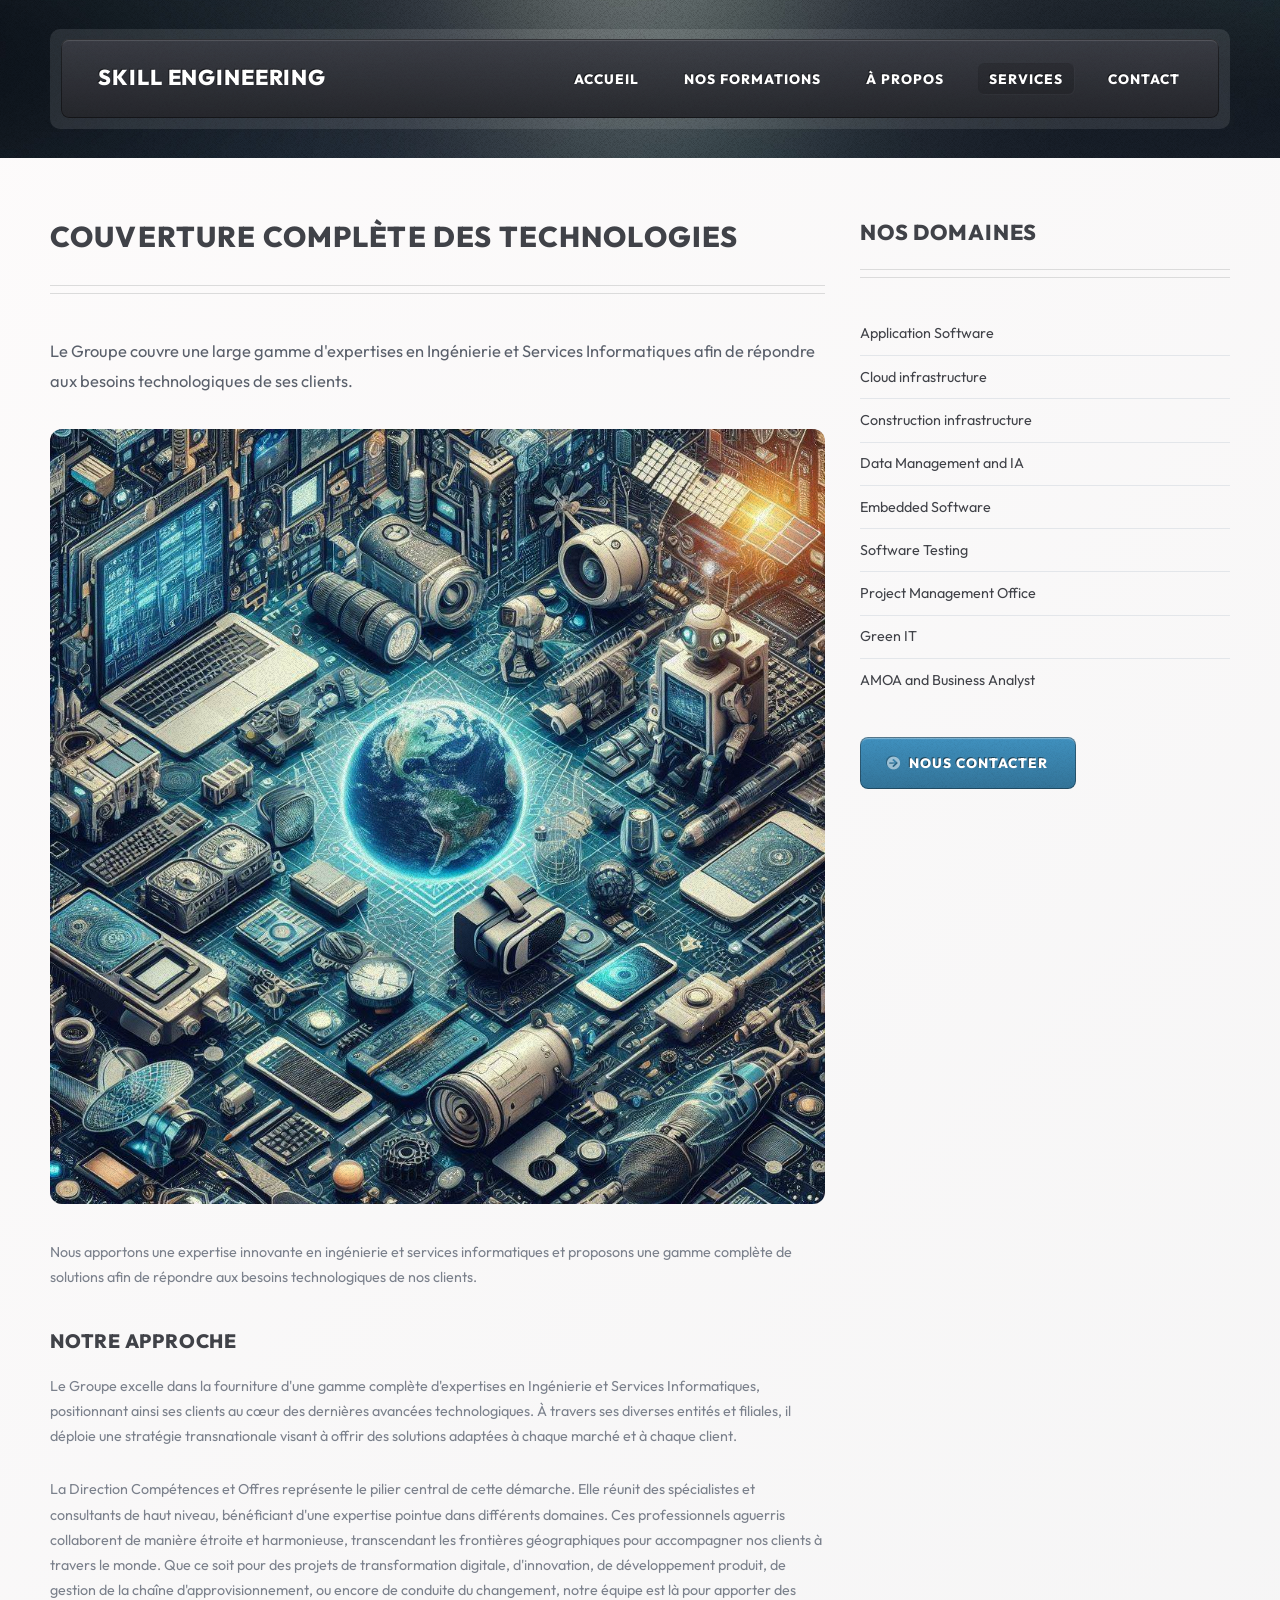
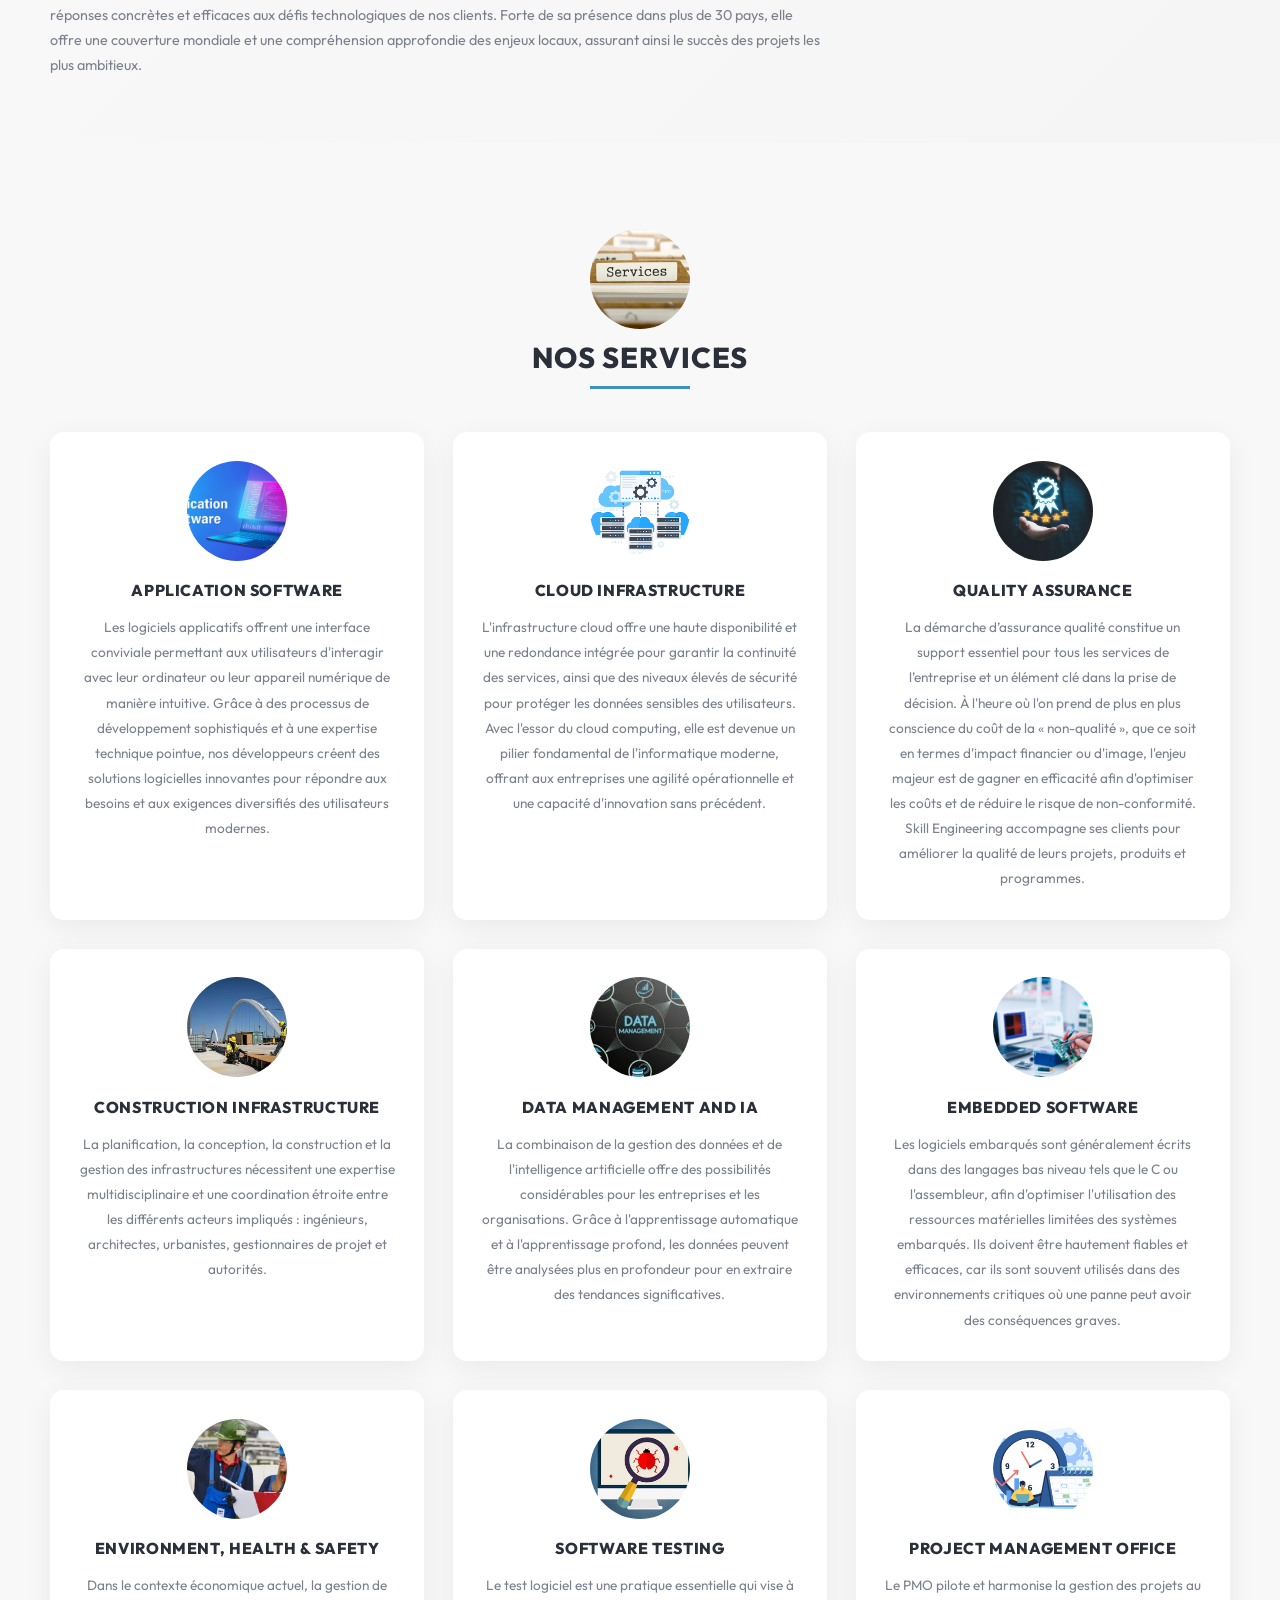
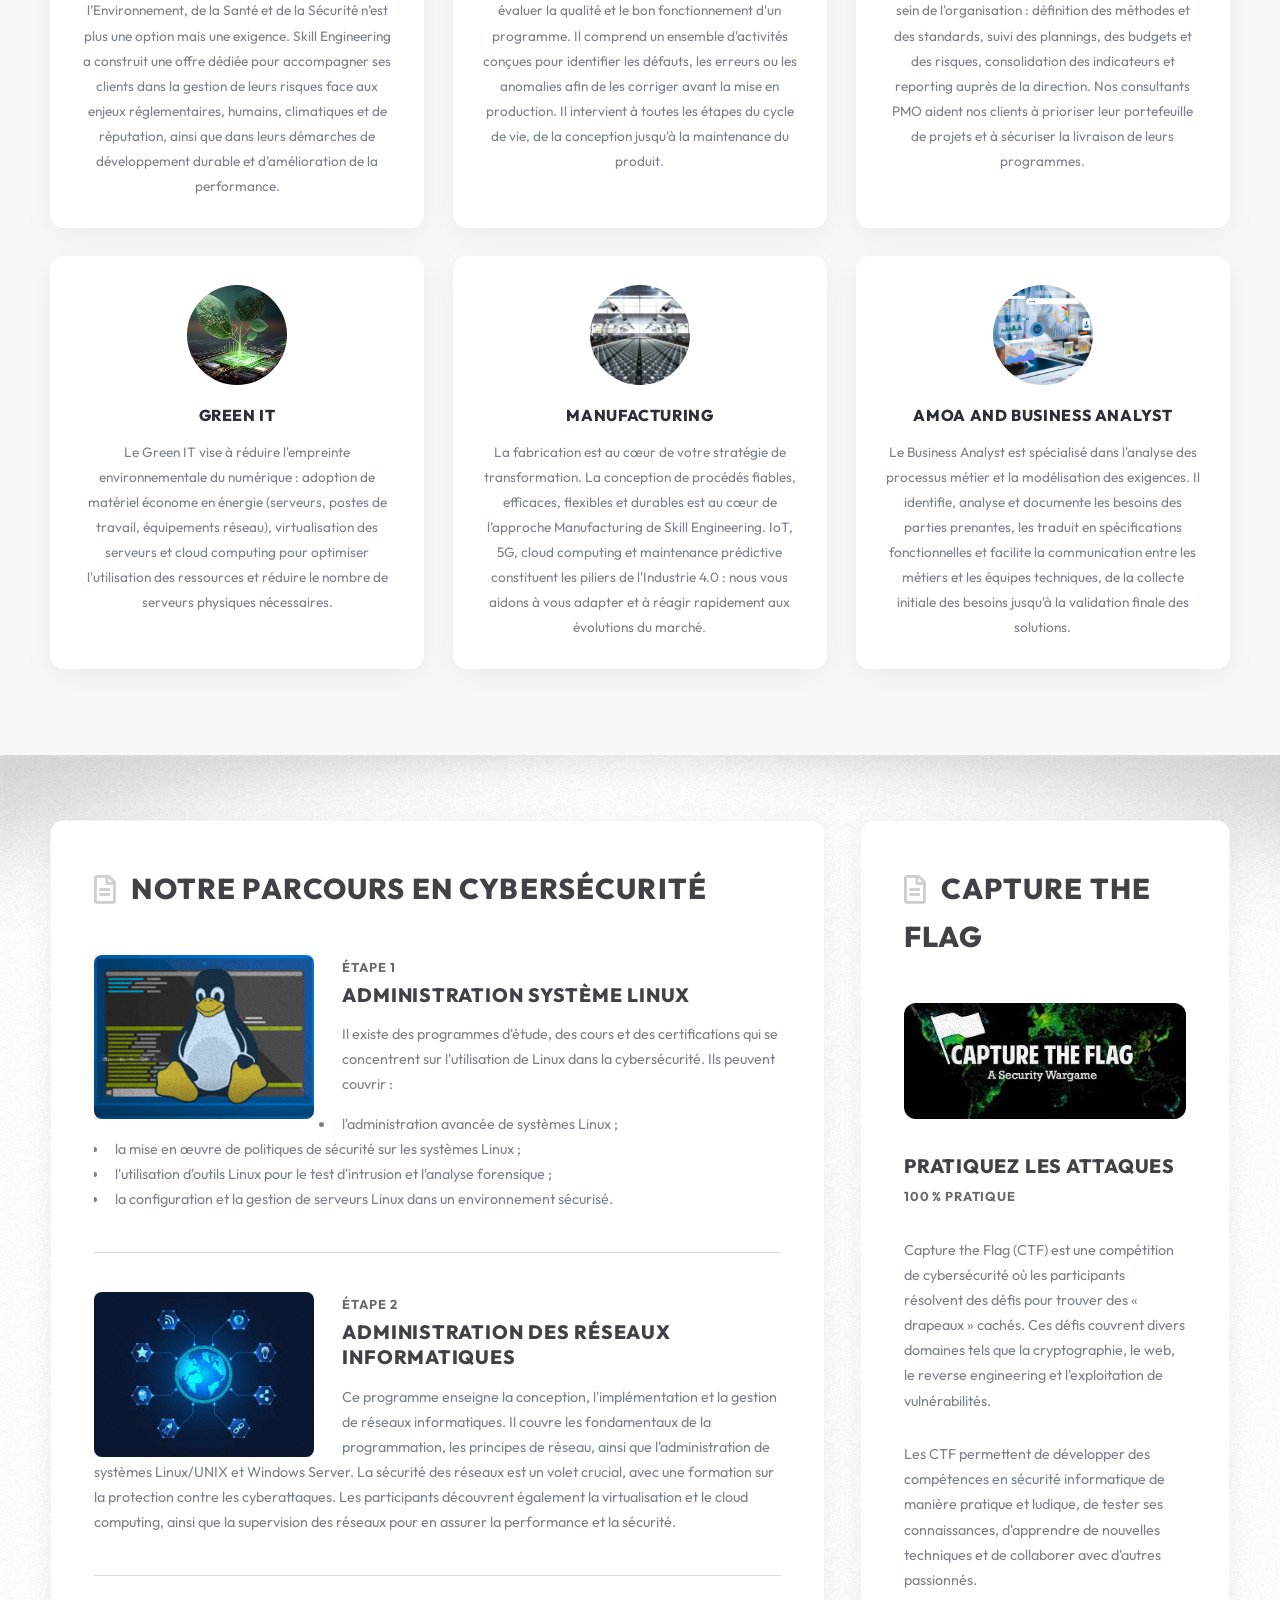
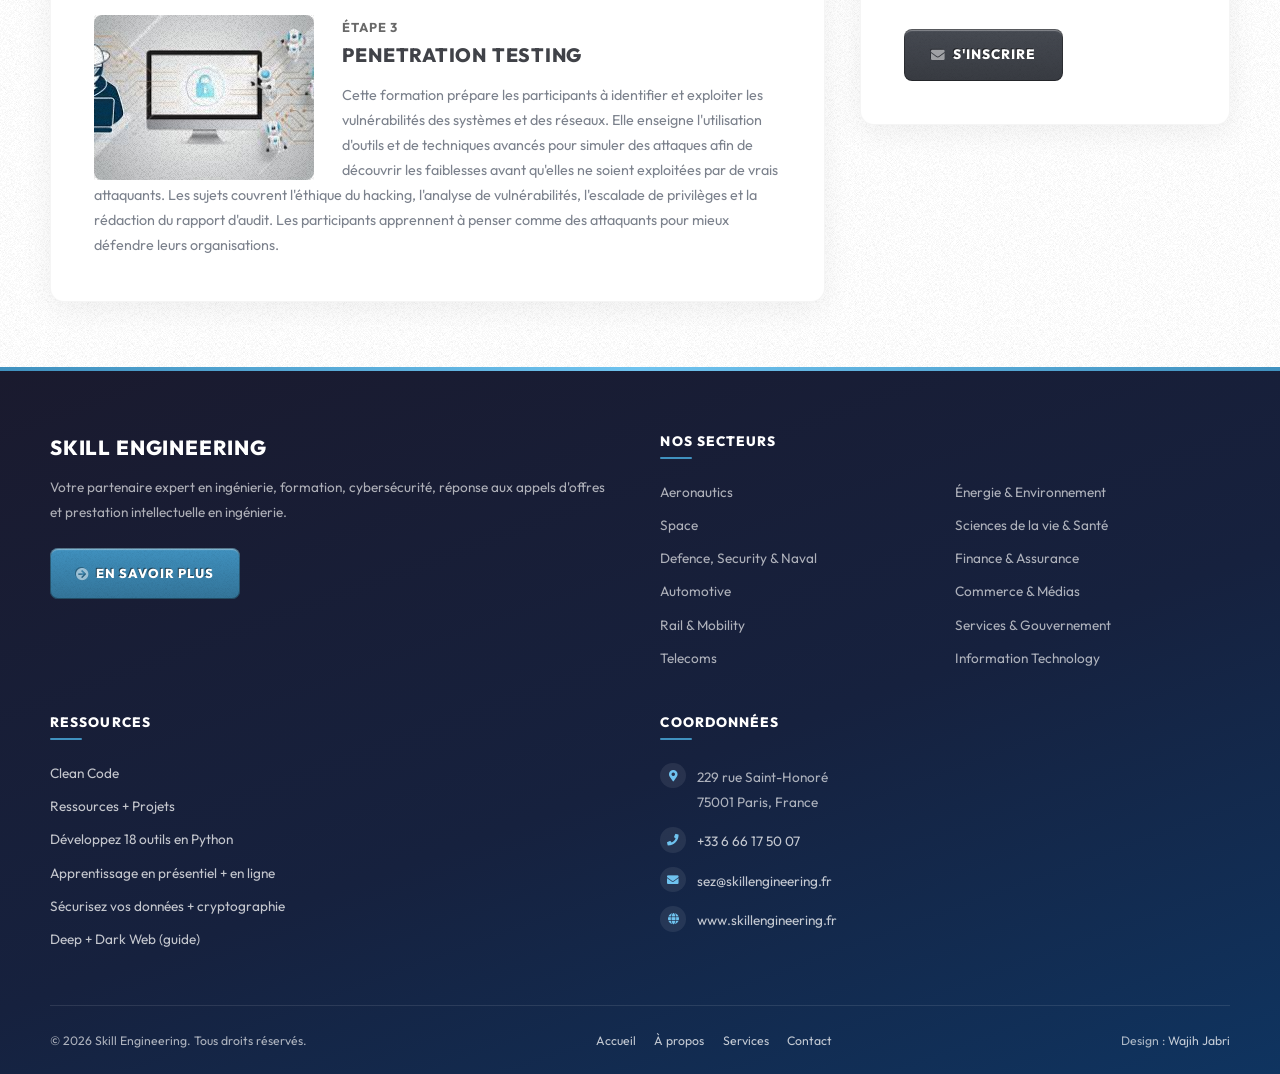
<file: services.html>
<!DOCTYPE html>
<!--
  ======================================================
  Developer: Wajih Jabri
  Copyright (c) 2026 Skill Engineering. All rights reserved.
  ======================================================
-->
<html lang="fr">
	<head>
		<meta charset="utf-8" />
		<meta name="viewport" content="width=device-width, initial-scale=1" />
		<title>Services | Skill Engineering</title>
		<meta name="description" content="Les services de Skill Engineering : logiciels, cloud, qualité, data et IA, systèmes embarqués, test, PMO, Green IT et plus." />
		<link rel="icon" href="logo.ico" type="image/x-icon" />
		<link rel="stylesheet" href="assets/css/main.css" />
	</head>
	<body class="is-preload">
		<div id="page-wrapper">

			<!-- Header -->
				<div id="header-wrapper">
					<div class="container">
						<header id="header">
							<div class="inner">
								<h1><a href="index.html" id="logo">Skill Engineering</a></h1>
								<nav id="nav">
									<ul>
										<li><a href="index.html">Accueil</a></li>
										<li>
											<a href="#">Nos formations</a>
											<ul>
												<li><a href="#">AMOA &amp; Business Analyst</a></li>
												<li><a href="#">Application Software</a></li>
												<li><a href="#">Cloud &amp; Infrastructure</a></li>
												<li><a href="#">Cybersecurity</a></li>
												<li><a href="#">Data Management &amp; IA</a></li>
												<li><a href="#">Embedded Software</a></li>
												<li><a href="#">Environment, Health &amp; Safety</a></li>
												<li><a href="#">Green IT</a></li>
												<li><a href="#">Manufacturing</a></li>
												<li><a href="#">Project Management Office</a></li>
												<li><a href="#">Quality Assurance</a></li>
												<li><a href="#">Software Testing &amp; AQ</a></li>
												<li><a href="#">Systems Engineering &amp; PDM</a></li>
												<li>
													<a href="#">Programming Languages</a>
													<ul>
														<li><a href="#">C, C++, C#</a></li>
														<li><a href="#">Python</a></li>
														<li><a href="#">MERN Full Stack</a></li>
														<li><a href="#">Angular + Spring Boot</a></li>
													</ul>
												</li>
											</ul>
										</li>
										<li><a href="a-propos.html">À propos</a></li>
										<li class="current_page_item"><a href="services.html" aria-current="page">Services</a></li>
										<li><a href="contact.html">Contact</a></li>
									</ul>
								</nav>
							</div>
						</header>
					</div>
				</div>

			<!-- Main -->
				<div id="main-wrapper">

					<!-- Intro -->
					<div class="wrapper style2">
						<div class="inner">
							<div class="container">
								<div class="row">
									<div class="col-8 col-12-medium">
										<div id="content">
											<article>
												<header class="major">
													<h2>Couverture complète des technologies</h2>
												</header>
												<p class="lead">Le Groupe couvre une large gamme d'expertises en Ingénierie et Services Informatiques
												afin de répondre aux besoins technologiques de ses clients.</p>

												<span class="image featured"><img src="images/12.png" alt="Couverture des technologies" /></span>

												<p>Nous apportons une expertise innovante en ingénierie et services informatiques et proposons une gamme
												complète de solutions afin de répondre aux besoins technologiques de nos clients.</p>

												<h3>Notre approche</h3>
												<p>Le Groupe excelle dans la fourniture d'une gamme complète d'expertises en Ingénierie et Services
												Informatiques, positionnant ainsi ses clients au cœur des dernières avancées technologiques.
												À travers ses diverses entités et filiales, il déploie une stratégie transnationale visant à offrir
												des solutions adaptées à chaque marché et à chaque client.</p>
												<p>La Direction Compétences et Offres représente le pilier central de cette démarche. Elle réunit des
												spécialistes et consultants de haut niveau, bénéficiant d'une expertise pointue dans différents
												domaines. Ces professionnels aguerris collaborent de manière étroite et harmonieuse, transcendant
												les frontières géographiques pour accompagner nos clients à travers le monde. Que ce soit pour des
												projets de transformation digitale, d'innovation, de développement produit, de gestion de la chaîne
												d'approvisionnement, ou encore de conduite du changement, notre équipe est là pour apporter des réponses
												concrètes et efficaces aux défis technologiques de nos clients. Forte de sa présence dans plus de 30 pays,
												elle offre une couverture mondiale et une compréhension approfondie des enjeux locaux, assurant ainsi le
												succès des projets les plus ambitieux.</p>
											</article>
										</div>
									</div>

									<div class="col-4 col-12-medium">
										<aside id="sidebar">
											<section>
												<header class="major">
													<h2>Nos domaines</h2>
												</header>
												<ul class="style2">
													<li><a href="#application-software">Application Software</a></li>
													<li><a href="#cloud-infrastructure">Cloud infrastructure</a></li>
													<li><a href="#construction-infrastructure">Construction infrastructure</a></li>
													<li><a href="#data-ia">Data Management and IA</a></li>
													<li><a href="#embedded-software">Embedded Software</a></li>
													<li><a href="#software-testing">Software Testing</a></li>
													<li><a href="#pmo">Project Management Office</a></li>
													<li><a href="#green-it">Green IT</a></li>
													<li><a href="#amoa">AMOA and Business Analyst</a></li>
												</ul>
												<footer>
													<a href="contact.html" class="button icon solid fa-arrow-circle-right">Nous contacter</a>
												</footer>
											</section>
										</aside>
									</div>
								</div>
							</div>
						</div>
					</div>

					<!-- Services grid -->
					<section class="services-section">
						<div class="container">
							<header class="heading">
								<img src="images/13.jpg" alt="" />
								<h2>Nos services</h2>
								<hr />
							</header>

							<div class="services-grid">
								<article class="service-card" id="application-software">
									<img src="images/14.jpg" alt="Application Software" loading="lazy" />
									<h3>Application Software</h3>
									<p>Les logiciels applicatifs offrent une interface conviviale permettant aux utilisateurs d'interagir avec leur ordinateur
									ou leur appareil numérique de manière intuitive. Grâce à des processus de développement sophistiqués et à une expertise
									technique pointue, nos développeurs créent des solutions logicielles innovantes pour répondre
									aux besoins et aux exigences diversifiés des utilisateurs modernes.</p>
								</article>
								<article class="service-card" id="cloud-infrastructure">
									<img src="images/15.png" alt="Cloud infrastructure" loading="lazy" />
									<h3>Cloud infrastructure</h3>
									<p>L'infrastructure cloud offre une haute disponibilité et une redondance intégrée pour garantir la continuité des services, ainsi que des niveaux
									élevés de sécurité pour protéger les données sensibles des utilisateurs. Avec l'essor du cloud computing,
									elle est devenue un pilier fondamental de l'informatique moderne,
									offrant aux entreprises une agilité opérationnelle et une capacité d'innovation sans précédent.</p>
								</article>
								<article class="service-card" id="quality-assurance">
									<img src="images/QA.webp" alt="Quality Assurance" loading="lazy" />
									<h3>Quality Assurance</h3>
									<p>La démarche d’assurance qualité constitue un support essentiel pour tous les services de l’entreprise et un élément
									clé dans la prise de décision. À l'heure où l'on prend de plus en plus conscience du coût de la « non-qualité », que ce soit
									en termes d'impact financier ou d'image, l'enjeu majeur est de gagner en efficacité afin d'optimiser les coûts
									et de réduire le risque de non-conformité. Skill Engineering accompagne ses clients pour améliorer la qualité
									de leurs projets, produits et programmes.</p>
								</article>
								<article class="service-card" id="construction-infrastructure">
									<img src="images/16.jpg" alt="Construction infrastructure" loading="lazy" />
									<h3>Construction infrastructure</h3>
									<p>La planification, la conception, la construction et la gestion des infrastructures nécessitent une expertise
									multidisciplinaire et une coordination étroite entre les différents acteurs impliqués : ingénieurs, architectes,
									urbanistes, gestionnaires de projet et autorités.</p>
								</article>
								<article class="service-card" id="data-ia">
									<img src="images/17.jpg" alt="Data Management and IA" loading="lazy" />
									<h3>Data Management and IA</h3>
									<p>La combinaison de la gestion des données et de l'intelligence artificielle offre des possibilités considérables pour les
									entreprises et les organisations. Grâce à l'apprentissage automatique et à l'apprentissage profond,
									les données peuvent être analysées plus en profondeur pour en extraire des tendances significatives.</p>
								</article>
								<article class="service-card" id="embedded-software">
									<img src="images/18.jpg" alt="Embedded Software" loading="lazy" />
									<h3>Embedded Software</h3>
									<p>Les logiciels embarqués sont généralement écrits dans des langages bas niveau tels que le C ou
									l'assembleur, afin d'optimiser l'utilisation des ressources matérielles limitées des systèmes
									embarqués. Ils doivent être hautement fiables et efficaces, car ils sont souvent utilisés dans des
									environnements critiques où une panne peut avoir des conséquences graves.</p>
								</article>
								<article class="service-card" id="ehs">
									<img src="images/EV.webp" alt="Environment, Health and Safety" loading="lazy" />
									<h3>Environment, Health &amp; Safety</h3>
									<p>Dans le contexte économique actuel, la gestion de l’Environnement, de la Santé et de la Sécurité n’est plus une option mais une
									exigence. Skill Engineering a construit une offre dédiée pour accompagner ses clients dans la gestion de leurs
									risques face aux enjeux réglementaires, humains, climatiques et de réputation, ainsi que dans leurs démarches
									de développement durable et d’amélioration de la performance.</p>
								</article>
								<article class="service-card" id="software-testing">
									<img src="images/19.jpg" alt="Software Testing" loading="lazy" />
									<h3>Software Testing</h3>
									<p>Le test logiciel est une pratique essentielle qui vise à évaluer la qualité et le bon
									fonctionnement d'un programme. Il comprend un ensemble d'activités conçues pour identifier les défauts,
									les erreurs ou les anomalies afin de les corriger avant la mise en production. Il intervient à toutes les étapes
									du cycle de vie, de la conception jusqu'à la maintenance du produit.</p>
								</article>
								<article class="service-card" id="pmo">
									<img src="images/20.jpg" alt="Project Management Office" loading="lazy" />
									<h3>Project Management Office</h3>
									<p>Le PMO pilote et harmonise la gestion des projets au sein de l'organisation : définition des méthodes et des standards,
									suivi des plannings, des budgets et des risques, consolidation des indicateurs et reporting auprès de la direction.
									Nos consultants PMO aident nos clients à prioriser leur portefeuille de projets et à sécuriser
									la livraison de leurs programmes.</p>
								</article>
								<article class="service-card" id="green-it">
									<img src="images/21.jpg" alt="Green IT" loading="lazy" />
									<h3>Green IT</h3>
									<p>Le Green IT vise à réduire l'empreinte environnementale du numérique : adoption de matériel économe en énergie
									(serveurs, postes de travail, équipements réseau), virtualisation des serveurs et cloud computing pour optimiser
									l'utilisation des ressources et réduire le nombre de serveurs physiques nécessaires.</p>
								</article>
								<article class="service-card" id="manufacturing">
									<img src="images/Manuf.webp" alt="Manufacturing" loading="lazy" />
									<h3>Manufacturing</h3>
									<p>La fabrication est au cœur de votre stratégie de transformation. La conception de procédés fiables, efficaces,
									flexibles et durables est au cœur de l’approche Manufacturing de Skill Engineering. IoT, 5G, cloud computing et
									maintenance prédictive constituent les piliers de l'Industrie 4.0 : nous vous aidons à vous adapter
									et à réagir rapidement aux évolutions du marché.</p>
								</article>
								<article class="service-card" id="amoa">
									<img src="images/22.jpg" alt="AMOA and Business Analyst" loading="lazy" />
									<h3>AMOA and Business Analyst</h3>
									<p>Le Business Analyst est spécialisé dans l'analyse des processus métier et la modélisation des exigences.
									Il identifie, analyse et documente les besoins des parties prenantes, les traduit en
									spécifications fonctionnelles et facilite la communication entre les métiers et les équipes techniques,
									de la collecte initiale des besoins jusqu'à la validation finale des solutions.</p>
								</article>
							</div>
						</div>
					</section>

					<!-- Cybersecurity program -->
					<div class="wrapper style3">
						<div class="inner">
							<div class="container">
								<div class="row">
									<div class="col-8 col-12-medium">
										<section class="box article-list">
											<h2 class="icon fa-file-alt">Notre parcours en cybersécurité</h2>

											<article class="box excerpt">
												<span class="image left"><img src="images/4.jpeg" alt="Administration système Linux" loading="lazy" /></span>
												<div>
													<header>
														<span class="date">Étape 1</span>
														<h3>Administration système Linux</h3>
													</header>
													<p>Il existe des programmes d'étude, des cours et des certifications qui se
													concentrent sur l'utilisation de Linux dans la cybersécurité. Ils peuvent couvrir :</p>
													<ul class="default">
														<li>l'administration avancée de systèmes Linux ;</li>
														<li>la mise en œuvre de politiques de sécurité sur les systèmes Linux ;</li>
														<li>l'utilisation d'outils Linux pour le test d'intrusion et l'analyse forensique ;</li>
														<li>la configuration et la gestion de serveurs Linux dans un environnement sécurisé.</li>
													</ul>
												</div>
											</article>

											<article class="box excerpt">
												<span class="image left"><img src="images/5.jpeg" alt="Administration réseau" loading="lazy" /></span>
												<div>
													<header>
														<span class="date">Étape 2</span>
														<h3>Administration des réseaux informatiques</h3>
													</header>
													<p>Ce programme enseigne la conception, l'implémentation et la gestion de réseaux informatiques. Il couvre les fondamentaux
													de la programmation, les principes de réseau, ainsi que l'administration de systèmes Linux/UNIX et Windows Server.
													La sécurité des réseaux est un volet crucial, avec une formation sur la protection contre les cyberattaques.
													Les participants découvrent également la virtualisation et le cloud computing, ainsi que la supervision
													des réseaux pour en assurer la performance et la sécurité.</p>
												</div>
											</article>

											<article class="box excerpt">
												<span class="image left"><img src="images/6.jpeg" alt="Test d'intrusion" loading="lazy" /></span>
												<div>
													<header>
														<span class="date">Étape 3</span>
														<h3>Penetration Testing</h3>
													</header>
													<p>Cette formation prépare les participants à identifier et exploiter les vulnérabilités
													des systèmes et des réseaux. Elle enseigne l'utilisation d'outils et de techniques avancés pour simuler
													des attaques afin de découvrir les faiblesses avant qu'elles ne soient exploitées par de vrais attaquants.
													Les sujets couvrent l'éthique du hacking, l'analyse de vulnérabilités, l'escalade de privilèges
													et la rédaction du rapport d'audit. Les participants apprennent à penser comme des attaquants pour
													mieux défendre leurs organisations.</p>
												</div>
											</article>
										</section>
									</div>

									<div class="col-4 col-12-medium">
										<section class="box spotlight">
											<h2 class="icon fa-file-alt">Capture The Flag</h2>
											<article>
												<span class="image featured"><img src="images/7.jpeg" alt="Capture The Flag" loading="lazy" /></span>
												<header>
													<h3>Pratiquez les attaques</h3>
													<p>100 % pratique</p>
												</header>
												<p>Capture the Flag (CTF) est une compétition de cybersécurité où les participants résolvent des défis pour trouver des « drapeaux »
												cachés. Ces défis couvrent divers domaines tels que la cryptographie, le web, le reverse engineering et
												l'exploitation de vulnérabilités.</p>
												<p>Les CTF permettent de développer des compétences en sécurité informatique de manière pratique et ludique,
												de tester ses connaissances, d'apprendre de nouvelles techniques et de collaborer avec d'autres passionnés.</p>
												<footer>
													<a href="contact.html" class="button alt icon solid fa-envelope">S'inscrire</a>
												</footer>
											</article>
										</section>
									</div>
								</div>
							</div>
						</div>
					</div>

				</div>

			<!-- Footer -->
				<footer id="site-footer">
					<div class="container">
						<div class="footer-grid">
							<section class="footer-brand">
								<a href="index.html" class="footer-logo">Skill Engineering</a>
								<p>Votre partenaire expert en ingénierie, formation, cybersécurité, réponse aux appels d'offres
								et prestation intellectuelle en ingénierie.</p>
								<a href="a-propos.html" class="button icon solid fa-arrow-circle-right">En savoir plus</a>
							</section>
							<section>
								<h2>Nos secteurs</h2>
								<ul class="footer-list two-col">
									<li>Aeronautics</li>
									<li>Space</li>
									<li>Defence, Security &amp; Naval</li>
									<li>Automotive</li>
									<li>Rail &amp; Mobility</li>
									<li>Telecoms</li>
									<li>Énergie &amp; Environnement</li>
									<li>Sciences de la vie &amp; Santé</li>
									<li>Finance &amp; Assurance</li>
									<li>Commerce &amp; Médias</li>
									<li>Services &amp; Gouvernement</li>
									<li>Information Technology</li>
								</ul>
							</section>
							<section>
								<h2>Ressources</h2>
								<ul class="footer-list">
									<li><a href="#">Clean Code</a></li>
									<li><a href="#">Ressources + Projets</a></li>
									<li><a href="#">Développez 18 outils en Python</a></li>
									<li><a href="#">Apprentissage en présentiel + en ligne</a></li>
									<li><a href="#">Sécurisez vos données + cryptographie</a></li>
									<li><a href="#">Deep + Dark Web (guide)</a></li>
								</ul>
							</section>
							<section>
								<h2>Coordonnées</h2>
								<ul class="footer-contact">
									<li><span class="icon solid fa-map-marker-alt" aria-hidden="true"></span><span>229 rue Saint-Honoré<br />75001 Paris, France</span></li>
									<li><span class="icon solid fa-phone" aria-hidden="true"></span><a href="tel:+33666175007">+33 6 66 17 50 07</a></li>
									<li><span class="icon solid fa-envelope" aria-hidden="true"></span><a href="mailto:sez@skillengineering.fr">sez@skillengineering.fr</a></li>
									<li><span class="icon solid fa-globe" aria-hidden="true"></span><a href="https://www.skillengineering.fr" target="_blank" rel="noopener">www.skillengineering.fr</a></li>
								</ul>
							</section>
						</div>
						<div class="footer-bottom">
							<p>&copy; 2026 Skill Engineering. Tous droits réservés.</p>
							<ul class="footer-nav">
								<li><a href="index.html">Accueil</a></li>
								<li><a href="a-propos.html">À propos</a></li>
								<li><a href="services.html">Services</a></li>
								<li><a href="contact.html">Contact</a></li>
							</ul>
							<p>Design : <a href="https://www.wajihjabri.com" target="_blank" rel="noopener">Wajih Jabri</a></p>
						</div>
					</div>
				</footer>

		</div>

		<!-- Scripts -->
			<script src="assets/js/jquery.min.js"></script>
			<script src="assets/js/jquery.dropotron.min.js"></script>
			<script src="assets/js/browser.min.js"></script>
			<script src="assets/js/breakpoints.min.js"></script>
			<script src="assets/js/util.js"></script>
			<script src="assets/js/main.js"></script>

	</body>
</html>
</file>
<file: assets/css/main.css>
/*
  ======================================================
  Developer: Wajih Jabri
  Copyright (c) 2026 Skill Engineering. All rights reserved.
  ======================================================
*/
@import url("https://fonts.googleapis.com/css2?family=Outfit:wght@300;400;500;600;700;800&display=swap");
@import url("fontawesome-all.min.css");



html, body, div, span, applet, object,
iframe, h1, h2, h3, h4, h5, h6, p, blockquote,
pre, a, abbr, acronym, address, big, cite,
code, del, dfn, em, img, ins, kbd, q, s, samp,
small, strike, strong, sub, sup, tt, var, b,
u, i, center, dl, dt, dd, ol, ul, li, fieldset,
form, label, legend, table, caption, tbody,
tfoot, thead, tr, th, td, article, aside,
canvas, details, embed, figure, figcaption,
footer, header, hgroup, menu, nav, output, ruby,
section, summary, time, mark, audio, video {
	margin: 0;
	padding: 0;
	border: 0;
	font-size: 100%;
	font: inherit;
	vertical-align: baseline;}

article, aside, details, figcaption, figure,
footer, header, hgroup, menu, nav, section {
	display: block;}

body {
	line-height: 1;
}

ol, ul {
	list-style: none;
}

blockquote, q {
	quotes: none;
}

	blockquote:before, blockquote:after, q:before, q:after {
		content: '';
		content: none;
	}

table {
	border-collapse: collapse;
	border-spacing: 0;
}

body {
	-webkit-text-size-adjust: none;
}

mark {
	background-color: transparent;
	color: inherit;
}

input::-moz-focus-inner {
	border: 0;
	padding: 0;
}

input, select, textarea {
	-moz-appearance: none;
	-webkit-appearance: none;
	-ms-appearance: none;
	appearance: none;
}

/* Basic */

	html {
		box-sizing: border-box;
	}

	*, *:before, *:after {
		box-sizing: inherit;
	}

	@-ms-viewport {
		width: device-width;
	}

	body {
		background: #303238 url("images/bg01.png");
	}

		body.is-preload * {
			-moz-transition: none !important;
			-webkit-transition: none !important;
			-ms-transition: none !important;
			transition: none !important;
			-moz-animation: none !important;
			-webkit-animation: none !important;
			-ms-animation: none !important;
			animation: none !important;
		}

	body, input, select, textarea {
		font-family: 'Outfit', 'Segoe UI', Arial, sans-serif;
		color: #7b818c;
		font-weight: 400;
		font-size: 11pt;
		line-height: 1.85em;
	}

	a {
		color: inherit;
		text-decoration: underline;
	}

		a:hover {
			text-decoration: none;
		}

	h1, h2, h3, h4, h5, h6 {
		text-transform: uppercase;
		font-weight: 800;
		letter-spacing: 0.04em;
		color: #404248;
		margin: 0 0 1em 0;
	}

	h1 a, h2 a, h3 a, h4 a, h5 a, h6 a {
		color: inherit;
		text-decoration: none;
		outline: 0;
	}

	h2 {
		font-size: 2em;
		margin: 0 0 1.5em 0;
		line-height: 1em;
	}

		h2.icon {
			line-height: 48px;
		}

			h2.icon:before {
				position: relative;
				top: 0.05em;
				margin-right: 0.5em;
				opacity: 0.25;
			}

	h3 {
		font-size: 1.35em;
		margin-top: 2em;
	}

	b, strong {
		color: #404248;
		font-weight: 700;
	}

	i, em {
		font-style: italic;
	}

	br.clear {
		clear: both;
	}

	sub {
		position: relative;
		top: 0.5em;
		font-size: 0.8em;
	}

	sup {
		position: relative;
		top: -0.5em;
		font-size: 0.8em;
	}

	hr {
		border: 0;
		border-top: solid 1px #ddd;
	}

	blockquote {
		border-left: solid 0.5em #ddd;
		padding: 1em 0 1em 2em;
		font-style: italic;
	}

	p, ul, ol, dl, table {
		margin-bottom: 2em;
	}

	.date {
		display: block;
		text-transform: uppercase;
		font-weight: 700;
		letter-spacing: 0.065em;
		font-size: 0.9em;
		color: #696969;
		margin: 0 0 0.25em 0;
	}

/* Container */

	.container {
		margin: 0 auto;
		max-width: calc(100% - 100px);
		width: 1200px;
	}

		@media screen and (max-width: 1280px) {

			.container {
				width: 100%;
			}

		}

		@media screen and (max-width: 980px) {

			.container {
				width: 100%;
			}

		}

		@media screen and (max-width: 736px) {

			.container {
				width: 100%;
				max-width: 100%;
			}

		}

/* Row */

	.row {
		display: flex;
		flex-wrap: wrap;
		box-sizing: border-box;
		align-items: stretch;
	}

		.row > * {
			box-sizing: border-box;
		}

		.row.gtr-uniform > * > :last-child {
			margin-bottom: 0;
		}

		.row.aln-left {
			justify-content: flex-start;
		}

		.row.aln-center {
			justify-content: center;
		}

		.row.aln-right {
			justify-content: flex-end;
		}

		.row.aln-top {
			align-items: flex-start;
		}

		.row.aln-middle {
			align-items: center;
		}

		.row.aln-bottom {
			align-items: flex-end;
		}

		.row > .imp {
			order: -1;
		}

		.row > .col-1 {
			width: 8.33333%;
		}

		.row > .off-1 {
			margin-left: 8.33333%;
		}

		.row > .col-2 {
			width: 16.66667%;
		}

		.row > .off-2 {
			margin-left: 16.66667%;
		}

		.row > .col-3 {
			width: 25%;
		}

		.row > .off-3 {
			margin-left: 25%;
		}

		.row > .col-4 {
			width: 33.33333%;
		}

		.row > .off-4 {
			margin-left: 33.33333%;
		}

		.row > .col-5 {
			width: 41.66667%;
		}

		.row > .off-5 {
			margin-left: 41.66667%;
		}

		.row > .col-6 {
			width: 50%;
		}

		.row > .off-6 {
			margin-left: 50%;
		}

		.row > .col-7 {
			width: 58.33333%;
		}

		.row > .off-7 {
			margin-left: 58.33333%;
		}

		.row > .col-8 {
			width: 66.66667%;
		}

		.row > .off-8 {
			margin-left: 66.66667%;
		}

		.row > .col-9 {
			width: 75%;
		}

		.row > .off-9 {
			margin-left: 75%;
		}

		.row > .col-10 {
			width: 83.33333%;
		}

		.row > .off-10 {
			margin-left: 83.33333%;
		}

		.row > .col-11 {
			width: 91.66667%;
		}

		.row > .off-11 {
			margin-left: 91.66667%;
		}

		.row > .col-12 {
			width: 100%;
		}

		.row > .off-12 {
			margin-left: 100%;
		}

		.row.gtr-0 {
			margin-top: 0px;
			margin-left: 0px;
		}

			.row.gtr-0 > * {
				padding: 0px 0 0 0px;
			}

			.row.gtr-0.gtr-uniform {
				margin-top: 0px;
			}

				.row.gtr-0.gtr-uniform > * {
					padding-top: 0px;
				}

		.row.gtr-25 {
			margin-top: -12.5px;
			margin-left: -12.5px;
		}

			.row.gtr-25 > * {
				padding: 12.5px 0 0 12.5px;
			}

			.row.gtr-25.gtr-uniform {
				margin-top: -12.5px;
			}

				.row.gtr-25.gtr-uniform > * {
					padding-top: 12.5px;
				}

		.row.gtr-50 {
			margin-top: -25px;
			margin-left: -25px;
		}

			.row.gtr-50 > * {
				padding: 25px 0 0 25px;
			}

			.row.gtr-50.gtr-uniform {
				margin-top: -25px;
			}

				.row.gtr-50.gtr-uniform > * {
					padding-top: 25px;
				}

		.row {
			margin-top: -50px;
			margin-left: -50px;
		}

			.row > * {
				padding: 50px 0 0 50px;
			}

			.row.gtr-uniform {
				margin-top: -50px;
			}

				.row.gtr-uniform > * {
					padding-top: 50px;
				}

		.row.gtr-150 {
			margin-top: -75px;
			margin-left: -75px;
		}

			.row.gtr-150 > * {
				padding: 75px 0 0 75px;
			}

			.row.gtr-150.gtr-uniform {
				margin-top: -75px;
			}

				.row.gtr-150.gtr-uniform > * {
					padding-top: 75px;
				}

		.row.gtr-200 {
			margin-top: -100px;
			margin-left: -100px;
		}

			.row.gtr-200 > * {
				padding: 100px 0 0 100px;
			}

			.row.gtr-200.gtr-uniform {
				margin-top: -100px;
			}

				.row.gtr-200.gtr-uniform > * {
					padding-top: 100px;
				}

		@media screen and (max-width: 1280px) {

			.row {
				display: flex;
				flex-wrap: wrap;
				box-sizing: border-box;
				align-items: stretch;
			}

				.row > * {
					box-sizing: border-box;
				}

				.row.gtr-uniform > * > :last-child {
					margin-bottom: 0;
				}

				.row.aln-left {
					justify-content: flex-start;
				}

				.row.aln-center {
					justify-content: center;
				}

				.row.aln-right {
					justify-content: flex-end;
				}

				.row.aln-top {
					align-items: flex-start;
				}

				.row.aln-middle {
					align-items: center;
				}

				.row.aln-bottom {
					align-items: flex-end;
				}

				.row > .imp-large {
					order: -1;
				}

				.row > .col-1-large {
					width: 8.33333%;
				}

				.row > .off-1-large {
					margin-left: 8.33333%;
				}

				.row > .col-2-large {
					width: 16.66667%;
				}

				.row > .off-2-large {
					margin-left: 16.66667%;
				}

				.row > .col-3-large {
					width: 25%;
				}

				.row > .off-3-large {
					margin-left: 25%;
				}

				.row > .col-4-large {
					width: 33.33333%;
				}

				.row > .off-4-large {
					margin-left: 33.33333%;
				}

				.row > .col-5-large {
					width: 41.66667%;
				}

				.row > .off-5-large {
					margin-left: 41.66667%;
				}

				.row > .col-6-large {
					width: 50%;
				}

				.row > .off-6-large {
					margin-left: 50%;
				}

				.row > .col-7-large {
					width: 58.33333%;
				}

				.row > .off-7-large {
					margin-left: 58.33333%;
				}

				.row > .col-8-large {
					width: 66.66667%;
				}

				.row > .off-8-large {
					margin-left: 66.66667%;
				}

				.row > .col-9-large {
					width: 75%;
				}

				.row > .off-9-large {
					margin-left: 75%;
				}

				.row > .col-10-large {
					width: 83.33333%;
				}

				.row > .off-10-large {
					margin-left: 83.33333%;
				}

				.row > .col-11-large {
					width: 91.66667%;
				}

				.row > .off-11-large {
					margin-left: 91.66667%;
				}

				.row > .col-12-large {
					width: 100%;
				}

				.row > .off-12-large {
					margin-left: 100%;
				}

				.row.gtr-0 {
					margin-top: 0px;
					margin-left: 0px;
				}

					.row.gtr-0 > * {
						padding: 0px 0 0 0px;
					}

					.row.gtr-0.gtr-uniform {
						margin-top: 0px;
					}

						.row.gtr-0.gtr-uniform > * {
							padding-top: 0px;
						}

				.row.gtr-25 {
					margin-top: -8.75px;
					margin-left: -8.75px;
				}

					.row.gtr-25 > * {
						padding: 8.75px 0 0 8.75px;
					}

					.row.gtr-25.gtr-uniform {
						margin-top: -8.75px;
					}

						.row.gtr-25.gtr-uniform > * {
							padding-top: 8.75px;
						}

				.row.gtr-50 {
					margin-top: -17.5px;
					margin-left: -17.5px;
				}

					.row.gtr-50 > * {
						padding: 17.5px 0 0 17.5px;
					}

					.row.gtr-50.gtr-uniform {
						margin-top: -17.5px;
					}

						.row.gtr-50.gtr-uniform > * {
							padding-top: 17.5px;
						}

				.row {
					margin-top: -35px;
					margin-left: -35px;
				}

					.row > * {
						padding: 35px 0 0 35px;
					}

					.row.gtr-uniform {
						margin-top: -35px;
					}

						.row.gtr-uniform > * {
							padding-top: 35px;
						}

				.row.gtr-150 {
					margin-top: -52.5px;
					margin-left: -52.5px;
				}

					.row.gtr-150 > * {
						padding: 52.5px 0 0 52.5px;
					}

					.row.gtr-150.gtr-uniform {
						margin-top: -52.5px;
					}

						.row.gtr-150.gtr-uniform > * {
							padding-top: 52.5px;
						}

				.row.gtr-200 {
					margin-top: -70px;
					margin-left: -70px;
				}

					.row.gtr-200 > * {
						padding: 70px 0 0 70px;
					}

					.row.gtr-200.gtr-uniform {
						margin-top: -70px;
					}

						.row.gtr-200.gtr-uniform > * {
							padding-top: 70px;
						}

		}

		@media screen and (max-width: 980px) {

			.row {
				display: flex;
				flex-wrap: wrap;
				box-sizing: border-box;
				align-items: stretch;
			}

				.row > * {
					box-sizing: border-box;
				}

				.row.gtr-uniform > * > :last-child {
					margin-bottom: 0;
				}

				.row.aln-left {
					justify-content: flex-start;
				}

				.row.aln-center {
					justify-content: center;
				}

				.row.aln-right {
					justify-content: flex-end;
				}

				.row.aln-top {
					align-items: flex-start;
				}

				.row.aln-middle {
					align-items: center;
				}

				.row.aln-bottom {
					align-items: flex-end;
				}

				.row > .imp-medium {
					order: -1;
				}

				.row > .col-1-medium {
					width: 8.33333%;
				}

				.row > .off-1-medium {
					margin-left: 8.33333%;
				}

				.row > .col-2-medium {
					width: 16.66667%;
				}

				.row > .off-2-medium {
					margin-left: 16.66667%;
				}

				.row > .col-3-medium {
					width: 25%;
				}

				.row > .off-3-medium {
					margin-left: 25%;
				}

				.row > .col-4-medium {
					width: 33.33333%;
				}

				.row > .off-4-medium {
					margin-left: 33.33333%;
				}

				.row > .col-5-medium {
					width: 41.66667%;
				}

				.row > .off-5-medium {
					margin-left: 41.66667%;
				}

				.row > .col-6-medium {
					width: 50%;
				}

				.row > .off-6-medium {
					margin-left: 50%;
				}

				.row > .col-7-medium {
					width: 58.33333%;
				}

				.row > .off-7-medium {
					margin-left: 58.33333%;
				}

				.row > .col-8-medium {
					width: 66.66667%;
				}

				.row > .off-8-medium {
					margin-left: 66.66667%;
				}

				.row > .col-9-medium {
					width: 75%;
				}

				.row > .off-9-medium {
					margin-left: 75%;
				}

				.row > .col-10-medium {
					width: 83.33333%;
				}

				.row > .off-10-medium {
					margin-left: 83.33333%;
				}

				.row > .col-11-medium {
					width: 91.66667%;
				}

				.row > .off-11-medium {
					margin-left: 91.66667%;
				}

				.row > .col-12-medium {
					width: 100%;
				}

				.row > .off-12-medium {
					margin-left: 100%;
				}

				.row.gtr-0 {
					margin-top: 0px;
					margin-left: 0px;
				}

					.row.gtr-0 > * {
						padding: 0px 0 0 0px;
					}

					.row.gtr-0.gtr-uniform {
						margin-top: 0px;
					}

						.row.gtr-0.gtr-uniform > * {
							padding-top: 0px;
						}

				.row.gtr-25 {
					margin-top: -12.5px;
					margin-left: -12.5px;
				}

					.row.gtr-25 > * {
						padding: 12.5px 0 0 12.5px;
					}

					.row.gtr-25.gtr-uniform {
						margin-top: -12.5px;
					}

						.row.gtr-25.gtr-uniform > * {
							padding-top: 12.5px;
						}

				.row.gtr-50 {
					margin-top: -25px;
					margin-left: -25px;
				}

					.row.gtr-50 > * {
						padding: 25px 0 0 25px;
					}

					.row.gtr-50.gtr-uniform {
						margin-top: -25px;
					}

						.row.gtr-50.gtr-uniform > * {
							padding-top: 25px;
						}

				.row {
					margin-top: -50px;
					margin-left: -50px;
				}

					.row > * {
						padding: 50px 0 0 50px;
					}

					.row.gtr-uniform {
						margin-top: -50px;
					}

						.row.gtr-uniform > * {
							padding-top: 50px;
						}

				.row.gtr-150 {
					margin-top: -75px;
					margin-left: -75px;
				}

					.row.gtr-150 > * {
						padding: 75px 0 0 75px;
					}

					.row.gtr-150.gtr-uniform {
						margin-top: -75px;
					}

						.row.gtr-150.gtr-uniform > * {
							padding-top: 75px;
						}

				.row.gtr-200 {
					margin-top: -100px;
					margin-left: -100px;
				}

					.row.gtr-200 > * {
						padding: 100px 0 0 100px;
					}

					.row.gtr-200.gtr-uniform {
						margin-top: -100px;
					}

						.row.gtr-200.gtr-uniform > * {
							padding-top: 100px;
						}

		}

		@media screen and (max-width: 736px) {

			.row {
				display: flex;
				flex-wrap: wrap;
				box-sizing: border-box;
				align-items: stretch;
			}

				.row > * {
					box-sizing: border-box;
				}

				.row.gtr-uniform > * > :last-child {
					margin-bottom: 0;
				}

				.row.aln-left {
					justify-content: flex-start;
				}

				.row.aln-center {
					justify-content: center;
				}

				.row.aln-right {
					justify-content: flex-end;
				}

				.row.aln-top {
					align-items: flex-start;
				}

				.row.aln-middle {
					align-items: center;
				}

				.row.aln-bottom {
					align-items: flex-end;
				}

				.row > .imp-small {
					order: -1;
				}

				.row > .col-1-small {
					width: 8.33333%;
				}

				.row > .off-1-small {
					margin-left: 8.33333%;
				}

				.row > .col-2-small {
					width: 16.66667%;
				}

				.row > .off-2-small {
					margin-left: 16.66667%;
				}

				.row > .col-3-small {
					width: 25%;
				}

				.row > .off-3-small {
					margin-left: 25%;
				}

				.row > .col-4-small {
					width: 33.33333%;
				}

				.row > .off-4-small {
					margin-left: 33.33333%;
				}

				.row > .col-5-small {
					width: 41.66667%;
				}

				.row > .off-5-small {
					margin-left: 41.66667%;
				}

				.row > .col-6-small {
					width: 50%;
				}

				.row > .off-6-small {
					margin-left: 50%;
				}

				.row > .col-7-small {
					width: 58.33333%;
				}

				.row > .off-7-small {
					margin-left: 58.33333%;
				}

				.row > .col-8-small {
					width: 66.66667%;
				}

				.row > .off-8-small {
					margin-left: 66.66667%;
				}

				.row > .col-9-small {
					width: 75%;
				}

				.row > .off-9-small {
					margin-left: 75%;
				}

				.row > .col-10-small {
					width: 83.33333%;
				}

				.row > .off-10-small {
					margin-left: 83.33333%;
				}

				.row > .col-11-small {
					width: 91.66667%;
				}

				.row > .off-11-small {
					margin-left: 91.66667%;
				}

				.row > .col-12-small {
					width: 100%;
				}

				.row > .off-12-small {
					margin-left: 100%;
				}

				.row.gtr-0 {
					margin-top: 0px;
					margin-left: 0px;
				}

					.row.gtr-0 > * {
						padding: 0px 0 0 0px;
					}

					.row.gtr-0.gtr-uniform {
						margin-top: 0px;
					}

						.row.gtr-0.gtr-uniform > * {
							padding-top: 0px;
						}

				.row.gtr-25 {
					margin-top: -2.5px;
					margin-left: -2.5px;
				}

					.row.gtr-25 > * {
						padding: 2.5px 0 0 2.5px;
					}

					.row.gtr-25.gtr-uniform {
						margin-top: -2.5px;
					}

						.row.gtr-25.gtr-uniform > * {
							padding-top: 2.5px;
						}

				.row.gtr-50 {
					margin-top: -5px;
					margin-left: -5px;
				}

					.row.gtr-50 > * {
						padding: 5px 0 0 5px;
					}

					.row.gtr-50.gtr-uniform {
						margin-top: -5px;
					}

						.row.gtr-50.gtr-uniform > * {
							padding-top: 5px;
						}

				.row {
					margin-top: -10px;
					margin-left: -10px;
				}

					.row > * {
						padding: 10px 0 0 10px;
					}

					.row.gtr-uniform {
						margin-top: -10px;
					}

						.row.gtr-uniform > * {
							padding-top: 10px;
						}

				.row.gtr-150 {
					margin-top: -15px;
					margin-left: -15px;
				}

					.row.gtr-150 > * {
						padding: 15px 0 0 15px;
					}

					.row.gtr-150.gtr-uniform {
						margin-top: -15px;
					}

						.row.gtr-150.gtr-uniform > * {
							padding-top: 15px;
						}

				.row.gtr-200 {
					margin-top: -20px;
					margin-left: -20px;
				}

					.row.gtr-200 > * {
						padding: 20px 0 0 20px;
					}

					.row.gtr-200.gtr-uniform {
						margin-top: -20px;
					}

						.row.gtr-200.gtr-uniform > * {
							padding-top: 20px;
						}

		}

/* Section/Article */

	section, article {
		margin-bottom: 5em;
	}

	section > :last-child,
	article > :last-child,
	section:last-child,
	article:last-child {
		margin-bottom: 0;
	}

	header {
		margin: 0 0 2em 0;
	}

		header h2, header h3 {
			margin: 0 0 0.25em 0;
		}

		header p {
			display: block;
			text-transform: uppercase;
			font-weight: 700;
			letter-spacing: 0.065em;
			font-size: 0.9em;
			color: #696969;
			margin: 0;
		}

			header p strong {
				color: #404248;
				font-weight: 800;
			}

	footer {
		margin: 2.5em 0 0 0;
	}

	header.major {
		border-bottom: solid 1px #dbdbdb;
		margin: 0 0 3em 0;
	}

		header.major:after {
			content: '';
			display: block;
			border-top: solid 1px #dbdbdb;
			height: 8px;
		}

		header.major h2, header.major h3 {
			margin: 0 0 1.2em 0;
		}

		header.major p {
			margin: 0 0 1.5em 0;
			position: relative;
			top: -1em;
		}

/* Forms */

	form label {
		display: block;
		text-transform: uppercase;
		font-weight: 800;
		letter-spacing: 0.04em;
		color: #404248;
		margin: 0 0 1em 0;
		font-size: 0.8em;
	}

	form input[type="text"],
	form input[type="email"],
	form input[type="password"],
	form select,
	form textarea {
		-webkit-appearance: none;
		appearance: none;
		display: block;
		width: 100%;
		border-radius: 8px;
		border: solid 1px #eee;
	}

	form input[type="text"]:focus,
	form input[type="email"]:focus,
	form input[type="password"]:focus,
	form select:focus,
	form textarea:focus {
		box-shadow: 0 0 2px 1px #4091bf;
	}

	form input[type="text"],
	form input[type="email"],
	form input[type="password"] {
		line-height: 3em;
		padding: 0 1em;
	}

	form select {
		line-height: 3em;
		padding: 0 1em;
	}

	form textarea {
		min-height: 9em;
		padding: 1em;
	}

	form ::-webkit-input-placeholder,
	form :-moz-placeholder,
	form ::-moz-placeholder,
	form :-ms-input-placeholder {
		color: #555 !important;
	}

	form ::-moz-focus-inner {
		border: 0;
	}

/* Tables */

	table {
		width: 100%;
	}

		table.default {
			width: 100%;
		}

			table.default tr {
				border-top: solid 1px #eee;
			}

				table.default tr:first-child {
					border-top: 0;
				}

			table.default td {
				padding: 0.5em 1em 0.5em 1em;
			}

			table.default th {
				text-align: left;
				padding: 0.5em 1em 0.5em 1em;
				text-transform: uppercase;
				font-weight: 800;
				letter-spacing: 0.04em;
				margin: 0 0 1em 0;
				font-size: 0.8em;
			}

			table.default thead {
				background: #404248;
				color: #fff;
			}

/* Image */

	.image {
		position: relative;
		display: inline-block;
	}

		.image img {
			display: block;
			width: 100%;
			border-radius: 8px;
		}

		.image:before {
			content: '';
			display: block;
			position: absolute;
			left: 0;
			top: 0;
			background: url("images/bg01.png");
			width: 100%;
			height: 100%;
			opacity: 0.75;
		}

		.image.fit {
			display: block;
			width: 100%;
		}

		.image.featured {
			display: block;
			width: 100%;
			margin: 0 0 2.5em 0;
		}

		.image.left {
			float: left;
			margin: 0 2em 2em 0;
		}

		.image.centered {
			display: block;
			margin: 0 0 2.5em 0;
		}

			.image.centered img {
				margin: 0 auto;
				width: auto;
			}

/* Button */

	input[type="button"],
	input[type="submit"],
	input[type="reset"],
	button,
	.button {
		background-image: linear-gradient(to bottom, rgba(0, 0, 0, 0), rgba(0, 0, 0, 0.2)), url("images/bg02.png");
		-moz-transition: background-color 0.2s ease-in-out;
		-webkit-transition: background-color 0.2s ease-in-out;
		-ms-transition: background-color 0.2s ease-in-out;
		transition: background-color 0.2s ease-in-out;
		-webkit-appearance: none;
		appearance: none;
		position: relative;
		display: inline-block;
		background-color: #4091bf;
		border-radius: 8px;
		box-shadow: inset 0px 0px 0px 1px rgba(0, 0, 0, 0.35), inset 0px 2px 1px 0px rgba(255, 255, 255, 0.35);
		text-shadow: -1px -1px 0 rgba(0, 0, 0, 0.5);
		color: #fff !important;
		text-decoration: none;
		text-transform: uppercase;
		font-weight: 800;
		font-size: 0.95em;
		letter-spacing: 0.075em;
		padding: 1em 2em;
		outline: 0;
		border: 0;
		white-space: nowrap;
		cursor: pointer;
	}

		input[type="button"].icon:before,
		input[type="submit"].icon:before,
		input[type="reset"].icon:before,
		button.icon:before,
		.button.icon:before {
			opacity: 0.5;
			margin-right: 0.5em;
			position: relative;
			top: 0.05em;
		}

		input[type="button"]:hover,
		input[type="submit"]:hover,
		input[type="reset"]:hover,
		button:hover,
		.button:hover {
			background-color: #50a1cf;
		}

		input[type="button"]:active,
		input[type="submit"]:active,
		input[type="reset"]:active,
		button:active,
		.button:active {
			background-color: #3081af;
		}

		input[type="button"].medium,
		input[type="submit"].medium,
		input[type="reset"].medium,
		button.medium,
		.button.medium {
			font-size: 1.25em;
			padding: 1em 2.25em;
		}

		input[type="button"].large,
		input[type="submit"].large,
		input[type="reset"].large,
		button.large,
		.button.large {
			font-size: 1.5em;
			padding: 1em 2.25em;
		}

		input[type="button"].alt,
		input[type="submit"].alt,
		input[type="reset"].alt,
		button.alt,
		.button.alt {
			background-color: #464a52;
		}

			input[type="button"].alt:hover,
			input[type="submit"].alt:hover,
			input[type="reset"].alt:hover,
			button.alt:hover,
			.button.alt:hover {
				background-color: #565a62;
			}

			input[type="button"].alt:active,
			input[type="submit"].alt:active,
			input[type="reset"].alt:active,
			button.alt:active,
			.button.alt:active {
				background-color: #363a42;
			}

/* List */

	dl.contact dt {
		display: block;
		text-transform: uppercase;
		font-weight: 700;
		letter-spacing: 0.065em;
		font-size: 0.9em;
		color: #696969;
		float: left;
		width: 6em;
	}

	dl.contact dd {
		margin: 0 0 1em 6em;
	}

	ul.default {
		list-style: disc;
		padding-left: 1em;
	}

		ul.default li {
			padding-left: 0.5em;
		}

	ul.actions li {
		display: inline-block;
		padding: 0 0 0 0.25em;
		margin: 0 0 0 0.25em;
	}

		ul.actions li:first-child {
			margin-left: 0;
			padding-left: 0;
		}

	ul.menu li {
		border-left: solid 1px #eee;
		display: inline-block;
		padding: 0 0 0 1em;
		margin: 0 0 0 1em;
	}

		ul.menu li:first-child {
			border-left: 0;
			margin-left: 0;
			padding-left: 0;
		}

	ul.divided li {
		border-top: solid 1px #eee;
		padding: 0.5em 0 0 0;
		margin: 0.5em 0 0 0;
	}

		ul.divided li:first-child {
			border-top: 0 !important;
			padding-top: 0 !important;
			margin-top: 0 !important;
		}

	ol.default {
		list-style: decimal;
		padding-left: 1.25em;
	}

		ol.default li {
			padding-left: 0.25em;
		}

/* Box */

	.box.excerpt {
		position: relative;
		overflow: hidden;
	}

		.box.excerpt header {
			margin: 0 0 1em 0;
		}

		.box.excerpt .image, .box.excerpt p {
			margin-bottom: 0;
		}

	.box.feature1 {
		text-align: center;
	}

		.box.feature1 header {
			margin-bottom: 3em;
		}

			.box.feature1 header.first h2 {
				font-size: 2.5em;
			}

			.box.feature1 header.first p {
				font-size: 1.2em;
			}

			.box.feature1 header.second {
				position: relative;
				display: inline-block;
				text-align: left;
				margin: 0 auto;
				white-space: nowrap;
				left: 24px;
			}

				.box.feature1 header.second p {
					line-height: 1em;
				}

				.box.feature1 header.second:before {
					font-size: 48px;
					position: absolute;
					right: 100%;
					margin-right: 18px;
					opacity: 0.5;
					bottom: -4px;
				}

	.box.feature2 {
		text-align: center;
	}

	.box.article-list article {
		border-bottom: solid 1px #dbdbdb;
		margin: 0 0 2.75em 0;
		padding: 0 0 2.75em 0;
	}

		.box.article-list article:last-child {
			border-bottom: 0;
			margin-bottom: 0;
			padding-bottom: 0;
		}

/* Icons */

	.icon {
		text-decoration: none;
		text-decoration: none;
	}

		.icon:before {
			-moz-osx-font-smoothing: grayscale;
			-webkit-font-smoothing: antialiased;
			display: inline-block;
			font-style: normal;
			font-variant: normal;
			text-rendering: auto;
			line-height: 1;
			text-transform: none !important;
			font-family: 'Font Awesome 5 Free';
			font-weight: 400;
		}

		.icon.solid:before {
			font-weight: 900;
		}

		.icon.brands:before {
			font-family: 'Font Awesome 5 Brands';
		}

		.icon > .label {
			display: none;
		}

/* Nav */

	#nav {
		position: absolute;
		right: 2em;
		top: 0;
		line-height: 5.5em;
	}

		#nav > ul > li {
			float: left;
			padding: 0 0.8em 0 0.8em;
		}

			#nav > ul > li > a, #nav > ul > li > span {
				color: #fff;
				text-decoration: none;
				text-transform: uppercase;
				font-weight: 800;
				font-size: 0.95em;
				letter-spacing: 0.075em;
				padding: 0.5em 0.8em 0.5em 0.8em;
				border-radius: 6px;
				outline: 0;
			}

			#nav > ul > li.active > a,
			#nav > ul > li.current_page_item > a,
			#nav > ul > li.active > span,
			#nav > ul > li.current_page_item > span {
				background: rgba(0, 0, 0, 0.15);
				box-shadow: inset 1px 1px 0px 0px rgba(0, 0, 0, 0.025), 1px 1px 0px 0px rgba(255, 255, 255, 0.025);
			}

			#nav > ul > li:last-child {
				padding-right: 0;
			}

			#nav > ul > li > ul {
				display: none;
			}

	.dropotron {
		background-image: linear-gradient(to bottom, rgba(0, 0, 0, 0.35), rgba(0, 0, 0, 0)), url("images/bg02.png");
		position: relative;
		background-color: #3B3E45;
		background-color: rgba(59, 62, 69, 0.9);
		border-radius: 8px;
		box-shadow: inset 0px 0px 0px 1px rgba(0, 0, 0, 0.5), inset 0px 0px 0px 2px rgba(255, 255, 255, 0.075), inset 0px 2px 1px 0px rgba(255, 255, 255, 0.2), 0px 2px 14px 0px rgba(0, 0, 0, 0.4);
		text-shadow: -1px -1px 0 rgba(0, 0, 0, 0.5);
		padding: 1.5em;
		line-height: 2.5em;
		min-width: 15em;
	}

		.dropotron.level-0 {
			border-top-left-radius: 0;
			border-top-right-radius: 0;
			margin-top: -2px;
			box-shadow: inset 0px 0px 0px 1px rgba(0, 0, 0, 0.5), inset 0px 0px 0px 2px rgba(255, 255, 255, 0.075), 0px 2px 14px 0px rgba(0, 0, 0, 0.4);
		}

		.dropotron a, .dropotron span {
			color: #aaa;
			text-decoration: none;
			text-transform: uppercase;
			font-weight: 800;
			font-size: 0.8em;
			letter-spacing: 0.075em;
			outline: 0;
		}

		.dropotron li:hover > a, .dropotron li:hover > span {
			color: #fff;
		}

/* Banner */

	#banner {
		text-align: center;
		width: 940px;
		margin: 0 auto;
		overflow: hidden;
		padding: 9em 0 6em 0;
	}

		#banner h2 {
			border: solid 1px rgba(255, 255, 255, 0.25);
			border-left: 0;
			border-right: 0;
			color: #fff;
			color: rgba(255, 255, 255, 0.75);
			font-size: 2.35em;
			font-weight: 700;
			line-height: 1.3em;
			margin: 0 0 1.5em 0;
		}

			#banner h2 strong {
				font-weight: 800;
				color: inherit;
			}

			#banner h2:before {
				content: '';
				display: block;
				border-top: solid 1px;
				border-color: #888;
				border-color: rgba(255, 255, 255, 0.25);
				margin: 10px 0 1.25em 0;
			}

			#banner h2:after {
				content: '';
				display: block;
				border-bottom: solid 1px;
				border-color: #888;
				border-color: rgba(255, 255, 255, 0.25);
				margin: 1.25em 0 10px 0;
			}

		#banner p {
			text-transform: uppercase;
			color: #fff;
			color: rgba(255, 255, 255, 0.75);
			font-size: 1.5em;
			font-weight: 700;
			line-height: 1.3em;
			letter-spacing: 0.04em;
			float: left;
			text-align: right;
			width: 60%;
			line-height: 1.5em;
			margin: 0;
		}

/* Sidebar */

	#sidebar h2 {
		font-size: 1.5em;
	}

/* Wrappers */

	#header-wrapper {
		background: url("images/bg01.png"), url("../../images/header.jpg");
		background-position: top left, center center;
		background-size: auto, cover;
		padding: 3em 0;
	}

	#main-wrapper {
		background: #fff;
	}

	.wrapper {
		padding: 7em 0 7em 0;
	}

		.wrapper > .inner {
			position: relative;
			z-index: 2;
		}

		.wrapper.style1 {
			position: relative;
			text-shadow: 1px 1px 0 #fff;
			background-color: #fff;
			background-image: url("images/bg03.png"), url("images/bg04.png"), url("images/bg02.png");
			background-repeat: no-repeat, no-repeat, repeat;
			background-size: 100% 15em, 100% 15em, auto auto;
			background-position: top center, bottom center, top left;
		}

		.wrapper.style3 {
			position: relative;
			text-shadow: 1px 1px 0 #fff;
			background-color: #fff;
			background-image: url("images/bg03.png"), url("images/bg02.png");
			background-repeat: no-repeat, repeat;
			background-size: 100% 15em, auto auto;
			background-position: top center, top left;
		}

/* Header */

	#header {
		position: relative;
		border-radius: 10px;
		background: rgba(255, 255, 255, 0.1);
		padding: 0.75em;
		margin-bottom: 0;
	}

		#header .inner {
			background-image: linear-gradient(to bottom, rgba(0, 0, 0, 0), rgba(0, 0, 0, 0.35)), url("images/bg02.png");
			position: relative;
			height: 5.5em;
			background-color: #3B3E45;
			background-color: rgba(59, 62, 69, 0.9);
			border-radius: 8px;
			box-shadow: inset 0px 0px 0px 1px rgba(0, 0, 0, 0.45), inset 0px 2px 1px 0px rgba(255, 255, 255, 0.15);
			text-shadow: -1px -1px 0 rgba(0, 0, 0, 0.5);
		}

		#header h1 {
			position: absolute;
			left: 1.75em;
			top: 50%;
			margin-top: -0.65em;
			font-size: 1.5em;
			color: #fff;
		}

/* Large */

	@media screen and (max-width: 1280px) {

		/* Basic */

			body {
				line-height: 1.75em;
				font-size: 10.75pt;
			}

			input, select, textarea {
				line-height: 1.75em;
				font-size: 10.75pt;
			}

		/* Wrappers */

			#header-wrapper {
				padding: 2em 0;
			}

			body.homepage #header-wrapper {
				height: auto;
			}

			.wrapper {
				padding: 4.5em 0 4.5em 0;
			}

		/* Banner */

			#banner {
				width: 100%;
				padding: 4em 0 2em 0;
			}

				#banner h2 {
					font-size: 2.2em;
					line-height: 1.3em;
					margin: 0 0 1em 0;
				}

				#banner p {
					font-size: 1.25em;
					line-height: 1.75em;
					letter-spacing: 0.04em;
					float: none;
					text-align: center;
					width: 100%;
					margin: 0 0 2em 0;
				}

	}

/* Medium */

	#navPanel, #titleBar {
		display: none;
	}

	@media screen and (max-width: 980px) {

		/* Basic */

			html, body {
				overflow-x: hidden;
			}

		/* Box */

			.box.feature2 section {
				margin: 1em 0;
			}

		/* Nav */

			#page-wrapper {
				-moz-backface-visibility: hidden;
				-webkit-backface-visibility: hidden;
				-ms-backface-visibility: hidden;
				backface-visibility: hidden;
				-moz-transition: -moz-transform 0.5s ease;
				-webkit-transition: -webkit-transform 0.5s ease;
				-ms-transition: -ms-transform 0.5s ease;
				transition: transform 0.5s ease;
				padding-bottom: 1px;
			}

			#titleBar {
				-moz-backface-visibility: hidden;
				-webkit-backface-visibility: hidden;
				-ms-backface-visibility: hidden;
				backface-visibility: hidden;
				background-image: linear-gradient(to bottom, rgba(0, 0, 0, 0), rgba(0, 0, 0, 0.35)), url("images/bg02.png");
				-moz-transition: -moz-transform 0.5s ease;
				-webkit-transition: -webkit-transform 0.5s ease;
				-ms-transition: -ms-transform 0.5s ease;
				transition: transform 0.5s ease;
				background-color: rgba(59, 62, 69, 0.9);
				box-shadow: inset 0px 0px 0px 1px rgba(0, 0, 0, 0.5), inset 0px 0px 0px 2px rgba(255, 255, 255, 0.075), 0px 1px 6px 0px rgba(0, 0, 0, 0.35);
				display: block;
				height: 44px;
				left: 0;
				position: fixed;
				text-shadow: -1px -1px 0 black;
				top: 0;
				width: 100%;
				z-index: 10001;
			}

				#titleBar .title {
					display: block;
					text-transform: uppercase;
					font-weight: 800;
					letter-spacing: 0.04em;
					color: #fff;
					line-height: 44px;
					text-align: center;
				}

				#titleBar .toggle {
					text-decoration: none;
					position: absolute;
					left: 0;
					top: 0;
					width: 60px;
					height: 44px;
					opacity: 1;
				}

					#titleBar .toggle:before {
						-moz-osx-font-smoothing: grayscale;
						-webkit-font-smoothing: antialiased;
						display: inline-block;
						font-style: normal;
						font-variant: normal;
						text-rendering: auto;
						line-height: 1;
						text-transform: none !important;
						font-family: 'Font Awesome 5 Free';
						font-weight: 900;
					}

					#titleBar .toggle:before {
						display: inline-block;
						text-decoration: none;
						font-size: 18px;
						width: 44px;
						height: 44px;
						line-height: 44px;
						text-align: center;
						color: #fff;
						content: '\f0c9';
					}

					#titleBar .toggle:active {
						opacity: 0.5;
					}

			#navPanel {
				-moz-backface-visibility: hidden;
				-webkit-backface-visibility: hidden;
				-ms-backface-visibility: hidden;
				backface-visibility: hidden;
				-moz-transform: translateX(-290px);
				-webkit-transform: translateX(-290px);
				-ms-transform: translateX(-290px);
				transform: translateX(-290px);
				-moz-transition: -moz-transform 0.4s ease;
				-webkit-transition: -webkit-transform 0.4s ease;
				-ms-transition: -ms-transform 0.4s ease;
				transition: transform 0.4s ease;
				background: linear-gradient(180deg, #1a1a2e 0%, #16213e 60%, #0f3460 100%);
				box-shadow: 4px 0 30px rgba(0, 0, 0, 0.5);
				display: block;
				height: 100%;
				left: 0;
				overflow-y: auto;
				position: fixed;
				top: 0;
				width: 290px;
				z-index: 10002;
				padding-top: 60px;
			}

				#navPanel .link {
					display: block;
					color: #ccd;
					text-decoration: none;
					height: auto;
					min-height: 44px;
					line-height: 1.3;
					border-top: solid 1px rgba(255, 255, 255, 0.05);
					border-bottom: solid 1px rgba(0, 0, 0, 0.15);
					padding: 14px 1em;
					text-transform: uppercase;
					font-weight: 700;
					font-size: 0.85em;
					letter-spacing: 0.06em;
					white-space: normal;
					word-break: break-word;
					transition: background 0.2s ease, color 0.2s ease;
				}

					#navPanel .link:first-child {
						border-top: 0;
					}

					#navPanel .link:last-child {
						border-bottom: 0;
					}

				#navPanel .indent-1 {
					display: inline-block;
					width: 1em;
				}

				#navPanel .indent-2 {
					display: inline-block;
					width: 2em;
				}

				#navPanel .indent-3 {
					display: inline-block;
					width: 3em;
				}

				#navPanel .indent-4 {
					display: inline-block;
					width: 4em;
				}

				#navPanel .indent-5 {
					display: inline-block;
					width: 5em;
				}

				#navPanel .depth-0 {
					color: #fff;
				}

			body.navPanel-visible #page-wrapper {
				-moz-transform: translateX(290px);
				-webkit-transform: translateX(290px);
				-ms-transform: translateX(290px);
				transform: translateX(290px);
			}

			body.navPanel-visible #titleBar {
				-moz-transform: translateX(290px);
				-webkit-transform: translateX(290px);
				-ms-transform: translateX(290px);
				transform: translateX(290px);
			}

			body.navPanel-visible #navPanel {
				-moz-transform: translateX(0);
				-webkit-transform: translateX(0);
				-ms-transform: translateX(0);
				transform: translateX(0);
			}

		/* Header */

			#header, #nav {
				display: none;
			}

		/* Wrappers */

			#header-wrapper {
				display: none;
			}

			.homepage #header-wrapper {
				display: block;
				padding-top: 44px;
			}

			#main-wrapper {
				padding-top: 44px;
			}

			.homepage #main-wrapper {
				padding-top: 0;
			}

		/* Banner */

			#banner {
				padding: 8em 0 4em 0;
			}

				#banner br {
					display: none;
				}

		/* Sidebar */

			#sidebar {
				margin-top: 1em;
			}

	}

/* Small */

	@media screen and (max-width: 736px) {

		/* Basic */

			body, input, select, textarea {
				line-height: 1.75em;
				font-size: 10pt;
				letter-spacing: 0;
			}

			h2, h3, h4, h5, h6 {
				font-size: 13pt !important;
			}

			h2 {
				line-height: 1.5em;
			}

		/* Section/Article */

			section, article {
				margin-bottom: 3em;
			}

		/* Image */

			.image.left {
				width: 25%;
			}

		/* Button */

			.button {
				width: 100%;
				font-size: 1.1em;
				text-align: center;
				padding: 1em 0 1em 0;
				border-radius: 8px;
			}

		/* List */

			ul.menu li {
				display: block;
				border: 0 !important;
				padding: 0 !important;
				margin: 0 !important;
			}

			ul.actions li {
				display: block;
				padding: 0;
				margin: 1em 0 0 0;
			}

				ul.actions li:first-child {
					margin-top: 0;
				}

		/* Box */

			.box.excerpt .image-left {
				margin-right: 0;
			}

			.box.excerpt header {
				margin-left: 32%;
			}

			.box.excerpt p {
				clear: both;
			}

			.box.feature1 section {
				margin-bottom: 2em !important;
			}

			.box.spotlight {
				margin-top: 2em;
			}

		/* Wrappers */

			#header-wrapper {
				background-position: 35% 50%;
			}

			.wrapper {
				padding: 3em 20px 3em 20px;
			}

		/* Banner */

			#banner {
				padding: 40px 20px 40px 20px;
			}

				#banner h2 {
					font-size: 18pt !important;
				}

		/* Sidebar */

			#sidebar {
				margin-top: 2em;
			}

	}

/* =========================================================
   Skill Engineering — Custom styles
   Developer: Wajih Jabri
   ========================================================= */

	:root {
		--primary-color: #2b2f3a;
		--secondary-color: #4091bf;
		--secondary-hover: #50a1cf;
		--text-color: #7b818c;
		--border-color: #e3e6ea;
		--card-radius: 14px;
		--card-shadow: 0 8px 30px rgba(0, 0, 0, 0.06);
		--card-shadow-hover: 0 16px 40px rgba(0, 0, 0, 0.1);
	}

/* Base */

	img {
		max-width: 100%;
		height: auto;
	}

	a:focus-visible,
	input:focus-visible,
	textarea:focus-visible,
	button:focus-visible {
		outline: 2px solid var(--secondary-color);
		outline-offset: 2px;
	}

	.lead {
		font-size: 1.15em;
		line-height: 1.8em;
		color: #5a606b;
	}

	#page-wrapper {
		background: linear-gradient(135deg, #fdfbfb 0%, #ebedee 100%);
	}

	#main-wrapper {
		background-color: transparent;
	}

/* Cards (content boxes) */

	.box.feature1,
	.box.article-list,
	.box.spotlight,
	.card {
		background: #fff;
		border: 1px solid rgba(0, 0, 0, 0.04);
		border-radius: var(--card-radius);
		box-shadow: var(--card-shadow);
		padding: 3em;
	}

/* Images */

	.image.featured {
		overflow: hidden;
		border-radius: 12px;
	}

		.image.featured img {
			transition: transform 0.6s ease;
		}

		.image.featured:hover img {
			transform: scale(1.05);
		}

/* Home: business sectors grid */

	.sector {
		margin-bottom: 2.5em;
	}

		.sector .image.featured {
			aspect-ratio: 16 / 10;
			margin-bottom: 1em;
		}

			.sector .image.featured img {
				height: 100%;
				object-fit: cover;
			}

		.sector h3 {
			font-size: 1em;
			margin: 0;
		}

/* Article excerpts */

	.box.excerpt .image.left {
		width: 32%;
		max-width: 240px;
	}

		.box.excerpt .image.left img {
			aspect-ratio: 4 / 3;
			object-fit: cover;
		}

	.box.excerpt ul.default {
		margin: 1em 0 0 0;
	}

/* Sidebar lists */

	ul.style2 li {
		border-top: solid 1px var(--border-color);
		padding: 0.6em 0;
	}

		ul.style2 li:first-child {
			border-top: 0;
			padding-top: 0;
		}

		ul.style2 a {
			color: #404248;
			text-decoration: none;
			transition: color 0.2s ease;
		}

			ul.style2 a:hover {
				color: var(--secondary-color);
			}

/* Services page */

	.services-section {
		background: #f8f8f8;
		padding: 6em 0;
		margin: 0;
	}

		.services-section .heading {
			text-align: center;
			margin-bottom: 3em;
		}

			.services-section .heading img {
				display: block;
				width: 100px;
				height: 100px;
				object-fit: cover;
				border-radius: 50%;
				margin: 0 auto 1em auto;
			}

			.services-section .heading h2 {
				color: var(--primary-color);
				font-size: 2em;
				margin: 0;
			}

			.services-section .heading hr {
				width: 100px;
				height: 3px;
				border: 0;
				background: var(--secondary-color);
				margin: 1em auto 0 auto;
			}

	.services-grid {
		display: grid;
		grid-template-columns: repeat(auto-fill, minmax(280px, 1fr));
		gap: 2em;
	}

	.service-card {
		display: flex;
		flex-direction: column;
		align-items: center;
		text-align: center;
		background: #fff;
		border-radius: var(--card-radius);
		box-shadow: var(--card-shadow);
		padding: 2em;
		margin: 0;
		transition: transform 0.3s ease, box-shadow 0.3s ease;
	}

		.service-card:hover {
			transform: translateY(-5px);
			box-shadow: var(--card-shadow-hover);
		}

		.service-card img {
			width: 100px;
			height: 100px;
			object-fit: cover;
			border-radius: 50%;
			margin-bottom: 1.25em;
		}

		.service-card h3 {
			color: var(--primary-color);
			font-size: 1.1em;
			margin: 0 0 0.75em 0;
		}

		.service-card p {
			font-size: 0.95em;
			margin: 0;
		}

/* Contact page */

	.contact-section {
		padding: 6em 0;
		margin: 0;
	}

	.service-card[id] {
		scroll-margin-top: 2em;
	}

/* Footer */

	#site-footer {
		position: relative;
		margin: 0;
		padding: 5em 0 0 0;
		background: linear-gradient(160deg, #1a1a2e 0%, #16213e 55%, #0f3460 100%);
		color: rgba(255, 255, 255, 0.65);
		font-size: 0.95em;
	}

		#site-footer::before {
			content: '';
			position: absolute;
			top: 0;
			left: 0;
			right: 0;
			height: 4px;
			background: linear-gradient(90deg, var(--secondary-color), #6fc3ef, var(--secondary-color));
		}

		#site-footer a {
			color: rgba(255, 255, 255, 0.75);
			text-decoration: none;
			transition: color 0.2s ease;
		}

			#site-footer a:hover {
				color: #fff;
			}

		#site-footer section {
			margin: 0;
		}

		#site-footer h2 {
			position: relative;
			color: #fff;
			font-size: 1em;
			letter-spacing: 0.08em;
			margin: 0 0 1.25em 0;
			padding-bottom: 0.75em;
		}

			#site-footer h2::after {
				content: '';
				position: absolute;
				left: 0;
				bottom: 0;
				width: 32px;
				height: 2px;
				border-radius: 2px;
				background: var(--secondary-color);
			}

	.footer-grid {
		display: grid;
		grid-template-columns: 1.3fr 1.6fr 1fr 1.3fr;
		gap: 3em;
	}

	.footer-logo {
		display: inline-block;
		color: #fff !important;
		font-size: 1.5em;
		font-weight: 800;
		text-transform: uppercase;
		letter-spacing: 0.04em;
		margin-bottom: 0.75em;
	}

	.footer-brand p {
		line-height: 1.8em;
		margin: 0 0 1.75em 0;
	}

	.footer-list li {
		padding: 0.3em 0;
		break-inside: avoid;
	}

		.footer-list.two-col {
			columns: 2;
			column-gap: 1.5em;
		}

	.footer-contact li {
		display: flex;
		align-items: flex-start;
		gap: 0.85em;
		padding: 0.45em 0;
	}

		.footer-contact .icon {
			flex: 0 0 auto;
			display: inline-flex;
			align-items: center;
			justify-content: center;
			width: 2.2em;
			height: 2.2em;
			border-radius: 50%;
			background: rgba(255, 255, 255, 0.08);
			color: #6fc3ef;
			font-size: 0.85em;
		}

		.footer-contact li > span:last-child,
		.footer-contact li > a {
			padding-top: 0.15em;
		}

	.footer-bottom {
		display: flex;
		flex-wrap: wrap;
		align-items: center;
		justify-content: space-between;
		gap: 1em 2em;
		margin-top: 4em;
		padding: 1.75em 0;
		border-top: solid 1px rgba(255, 255, 255, 0.1);
		font-size: 0.9em;
	}

		.footer-bottom p {
			margin: 0;
		}

		.footer-nav {
			display: flex;
			flex-wrap: wrap;
			gap: 0.5em 1.5em;
			margin: 0;
		}

	.contact-card {
		max-width: 640px;
		margin: 0 auto;
	}

		.contact-card header {
			text-align: center;
		}

		.contact-card .field {
			margin-bottom: 1.5em;
		}

		.contact-card input[type="text"],
		.contact-card input[type="email"],
		.contact-card textarea {
			border: solid 1px var(--border-color);
			background: #fafbfc;
			transition: border-color 0.2s ease, box-shadow 0.2s ease;
		}

			.contact-card input[type="text"]:focus,
			.contact-card input[type="email"]:focus,
			.contact-card textarea:focus {
				border-color: var(--secondary-color);
				outline: 0;
			}

		.contact-card input[type="submit"] {
			width: 100%;
		}

/* Large (<= 1280px) */

	@media screen and (max-width: 1280px) {

		.footer-grid {
			grid-template-columns: 1fr 1fr;
		}

	}

/* Medium (<= 980px) */

	@media screen and (max-width: 980px) {

		.box.feature1,
		.box.article-list,
		.box.spotlight,
		.card {
			padding: 2em;
		}

		.box.spotlight {
			margin-top: 2em;
		}

	}

/* Small (<= 736px) — the header is replaced by #titleBar (built in main.js) */

	@media screen and (max-width: 736px) {

		.box.feature1,
		.box.article-list,
		.box.spotlight,
		.card {
			padding: 1.5em;
		}

		.box.excerpt .image.left {
			float: none;
			display: block;
			width: 100%;
			max-width: none;
			margin: 0 0 1em 0;
		}

		.box.excerpt header {
			margin-left: 0;
		}

		.services-section,
		.contact-section {
			padding: 3em 20px;
		}

		#site-footer {
			padding: 3em 20px 0 20px;
		}

		.footer-grid {
			grid-template-columns: 1fr;
			gap: 2.5em;
		}

		.footer-bottom {
			flex-direction: column;
			text-align: center;
			margin-top: 3em;
		}

			.footer-nav {
				justify-content: center;
			}

		#titleBar {
			background: linear-gradient(135deg, #1a1a2e 0%, #16213e 100%);
			box-shadow: 0 2px 20px rgba(0, 0, 0, 0.4);
			height: 56px;
		}

			#titleBar .toggle {
				width: 56px;
				height: 56px;
				background: rgba(255, 255, 255, 0.08);
				border-right: 1px solid rgba(255, 255, 255, 0.1);
				transition: background 0.2s ease;
			}

				#titleBar .toggle:before {
					font-size: 20px;
					width: 56px;
					height: 56px;
					line-height: 56px;
				}

				#titleBar .toggle:hover,
				#titleBar .toggle:active {
					opacity: 1;
					background: rgba(255, 255, 255, 0.15);
				}

			#titleBar .title {
				font-weight: 600;
				font-size: 1.1em;
				line-height: 56px;
				letter-spacing: 0.02em;
				padding-left: 56px;
			}

		#main-wrapper {
			padding-top: 56px;
		}

	}
</file>
